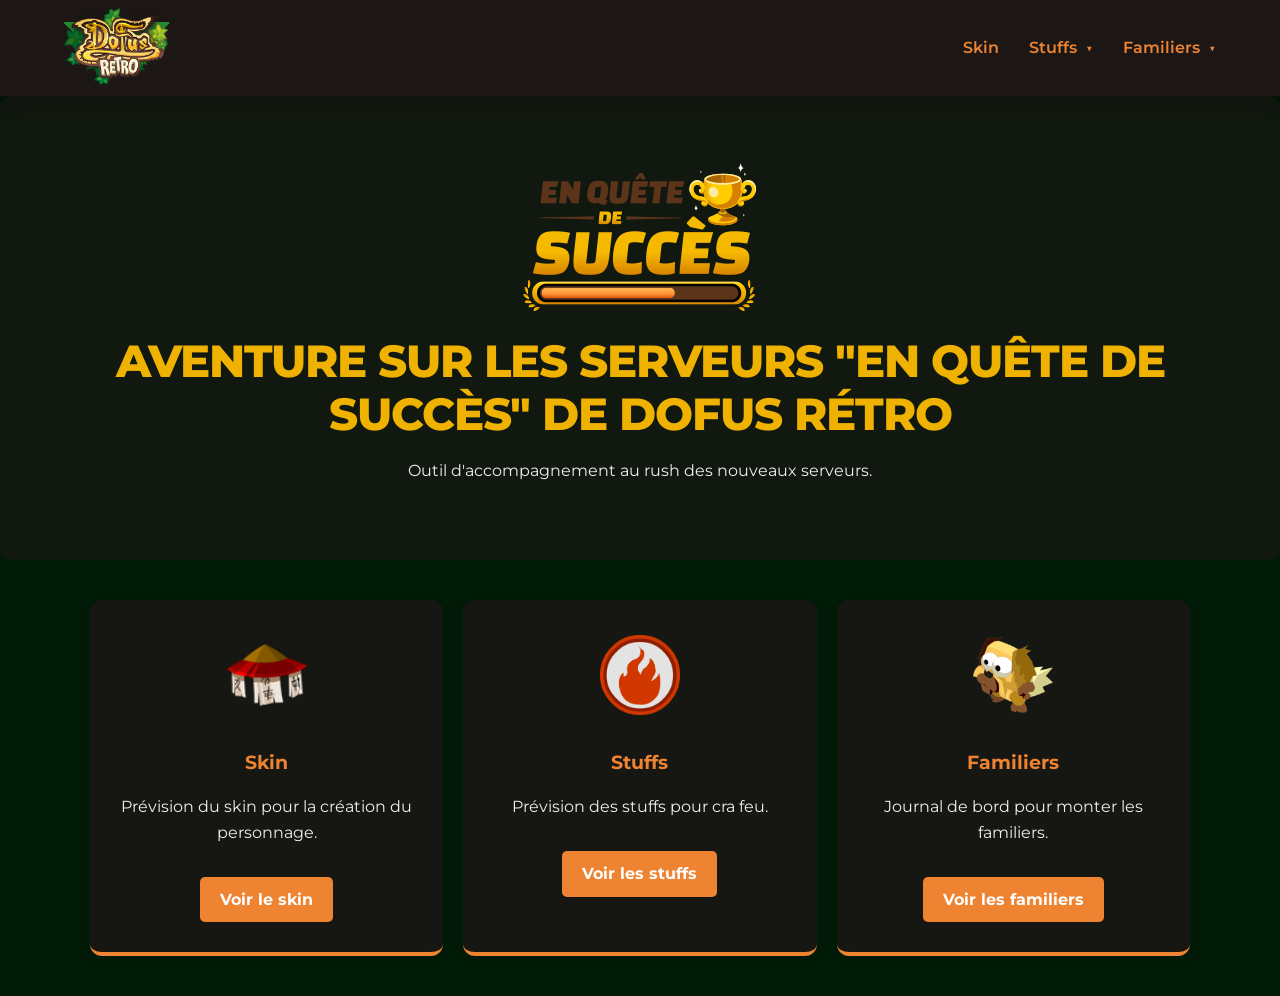
<file: index.html>
<!DOCTYPE html>
<html lang="fr">
<head>
    <meta charset="UTF-8">
    <meta name="viewport" content="width=device-width, initial-scale=1.0">
    <title>Aventure En Quête de Succès</title>
    <link rel="icon" type="image/png" href="favicon.png">
    <link rel="stylesheet" href="style/style.css">
<link href="https://fonts.googleapis.com/css2?family=Montserrat:wght@600;800&display=swap" rel="stylesheet"></head>
<body>

<header>
    <nav class="navbar">
        <div class="logo">
            <a href="index.html"><img src="images/LogoDR.png" alt="Logo Dofus Rétro"></a>
        </div>
        <ul class="nav-links">
            <li><a href="skin.html">Skin</a></li>
            
            <li class="dropdown">
                <a href="index-stuffs.html" class="dropbtn">Stuffs <span class="arrow">▼</span></a>
                <ul class="dropdown-content">
                    <li><a href="stuff-20.html">Stuff 20</a></li>
                    <li><a href="stuff-60.html">Stuff 60</a></li>
                    <li><a href="stuff-80.html">Stuff 80</a></li>
                    <li><a href="stuff-105.html">Stuff 105</a></li>
                    <li><a href="stuff-130.html">Stuff 130</a></li>
                    <li><a href="stuff-145.html">Stuff 145</a></li>
                    <li><a href="stuff-165.html">Stuff 165</a></li>
                </ul>
            </li>

            <li class="dropdown">
                <a href="index-familiers.html" class="dropbtn">Familiers <span class="arrow">▼</span></a>
                <ul class="dropdown-content">
                    <li><a href="encyclopedie-familiers.html">Encyclopédie</a></li>
                    <li><a href="elevage-familiers.html">Élevage</a></li>
                </ul>
            </li>
        </ul>
    </nav>
</header>

    <main>
    <section class="hero">
        <img src="images/LogoEQS.png" alt="Logo En Quête de Succès">
        <h2>Aventure sur les serveurs "En Quête de Succès" de Dofus Rétro</h2>
        <p>Outil d'accompagnement au rush des nouveaux serveurs.</p>
    </section>

    <div class="container">
        <div class="grid">
            <div class="card">
                <div class="card-icon"><img src="images/CoiffeCM.png" alt="Image coiffe du chêne mou"></div>
                <h3>Skin</h3>
                <p>Prévision du skin pour la création du personnage.</p>
                <a href="skin.html" class="btn">Voir le skin</a>
            </div>

            <div class="card">
                <div class="card-icon"><img src="images/Intelligence.png" alt="Logo stuff feu"></div>
                <h3>Stuffs</h3>
                <p>Prévision des stuffs pour cra feu.</p>
                <a href="index-stuffs.html" class="btn">Voir les stuffs</a>
            </div>

            <div class="card">
                <div class="card-icon"><img src="images/Peki.png" alt="Image Peki Peki"></div>
                <h3>Familiers</h3>
                <p>Journal de bord pour monter les familiers.</p>
                <a href="index-familiers.html" class="btn">Voir les familiers</a>
            </div>
        </div>
    </div>
</main>

    <footer>
    </footer>

</body>
</html>
</file>
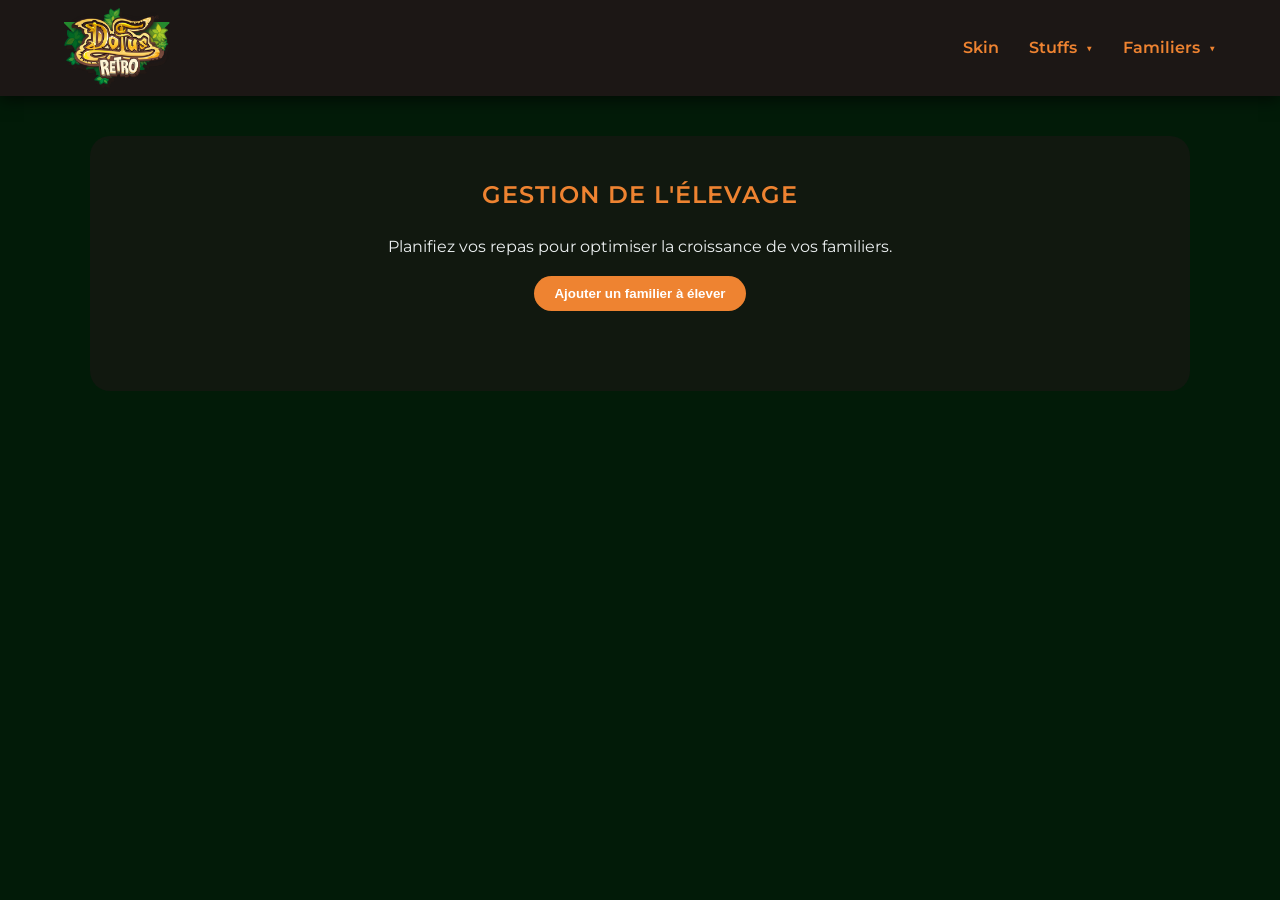
<file: elevage-familiers.html>
<!DOCTYPE html>
<html lang="fr">
<head>
    <meta charset="UTF-8">
    <meta name="viewport" content="width=device-width, initial-scale=1.0">
    <title>Elevage Familiers - En Quête de Succès</title>
    <link rel="icon" type="image/png" href="favicon.png">
    <link rel="stylesheet" href="style/style.css">
    <link href="https://fonts.googleapis.com/css2?family=Montserrat:wght@600;800&display=swap" rel="stylesheet">
</head>
<body>

<header>
    <nav class="navbar">
        <div class="logo">
            <a href="index.html"><img src="images/LogoDR.png" alt="Logo Dofus Rétro"></a>
        </div>
        <ul class="nav-links">
            <li><a href="skin.html">Skin</a></li>
            
            <li class="dropdown">
                <a href="index-stuffs.html" class="dropbtn">Stuffs <span class="arrow">▼</span></a>
                <ul class="dropdown-content">
                    <li><a href="stuff-20.html">Stuff 20</a></li>
                    <li><a href="stuff-60.html">Stuff 60</a></li>
                    <li><a href="stuff-80.html">Stuff 80</a></li>
                    <li><a href="stuff-105.html">Stuff 105</a></li>
                    <li><a href="stuff-130.html">Stuff 130</a></li>
                    <li><a href="stuff-145.html">Stuff 145</a></li>
                    <li><a href="stuff-165.html">Stuff 165</a></li>
                </ul>
            </li>

            <li class="dropdown">
                <a href="index-familiers.html" class="dropbtn">Familiers <span class="arrow">▼</span></a>
                <ul class="dropdown-content">
                    <li><a href="encyclopedie-familiers.html">Encyclopédie</a></li>
                    <li><a href="elevage-familiers.html">Élevage</a></li>
                </ul>
            </li>
        </ul>
    </nav>
</header>

<main class="container">
    <section class="selection-section">
        <h2 class="main-title">Gestion de l'Élevage</h2>
        <p class="subtitle">Planifiez vos repas pour optimiser la croissance de vos familiers.</p>

        <div class="breeding-controls">
            <button id="addPetRow" class="btn-add">Ajouter un familier à élever</button>
        </div>

        <div id="breedingBody" class="breeding-grid">
        </div>
    </section>
</main>

<script>
// 1. Tes données (Tu peux en ajouter d'autres ici)
const petData = {
    "Atouin": { 
        imageName: "Atouin",
        interval: 5, 
        stats: ["Soins", "Dommages"], 
        food: { 
            "Soins": ["Poisson", "Poisson comestible", "Poisson vidé"],
            "Dommages": ["Viande", "Viande conservée", "Viande comestible"]
        } 
    },
    "Bwak d'Air": { 
        imageName: "BwakDAir",
        interval: 11, 
        stats: ["Agilité", "Vie", "Résistance Air"], 
        food: { 
            "Agilité": ["Graine de Sésame", "Graine de Tournesol sauvage", "Graine de Pavot", "Graine de Lin", "Graine de Chanvre"],
            "Vie": ["Fraise", "Gland", "Noisette"],
            "Résistance Air": ["Noix de Cajou", "Noix de Pécan"]
        } 
    },
    "Bwak d'Eau": { 
        imageName: "BwakDEau",
        interval: 11, 
        stats: ["Chance", "Vie", "Résistance Eau"], 
        food: { 
            "Chance": ["Graine de Sésame", "Graine de Tournesol sauvage", "Graine de Pavot", "Graine de Lin", "Graine de Chanvre"],
            "Vie": ["Fraise", "Gland", "Noisette"],
            "Résistance Eau": ["Noix de Cajou", "Noix de Pécan"]
        } 
    },
    "Bwak de Feu": { 
        imageName: "BwakDeFeu",
        interval: 11, 
        stats: ["Intelligence", "Vie", "Résistance Feu"], 
        food: { 
            "Intelligence": ["Graine de Sésame", "Graine de Tournesol sauvage", "Graine de Pavot", "Graine de Lin", "Graine de Chanvre"],
            "Vie": ["Fraise", "Gland", "Noisette"],
            "Résistance Feu": ["Noix de Cajou", "Noix de Pécan"]
        } 
    },
    "Bwak de Terre": { 
        imageName: "BwakDeTerre",
        interval: 11, 
        stats: ["Force", "Vie", "Résistance Terre"], 
        food: { 
            "Force": ["Graine de Sésame", "Graine de Tournesol sauvage", "Graine de Pavot", "Graine de Lin", "Graine de Chanvre"],
            "Vie": ["Fraise", "Gland", "Noisette"],
            "Résistance Terre": ["Noix de Cajou", "Noix de Pécan"]
        } 
    },
    "Bworky": { 
        imageName: "Bworky",
        interval: 5, 
        stats: ["Pods"], 
        food: { 
            "Pods": ["Noix de Cajou", "Noix de Pécan", "Gland", "Noisette"],
        } 
    },
    "Chacha": { 
        imageName: "Chacha",
        interval: 5, 
        stats: ["Agilité", "Force", "Intelligence", "Vie", "Chance", "Résistance Neutre"], 
        food: { 
            "Agilité": ["Plume de Tofu", "Oeuf de Tofu", "Aile du Tofu Maléfique"],
            "Force": ["Oreilles du Tiwabbit", "Oreille du Grand Pa Wabbit"],
            "Intelligence": ["Plume de Kwak", "Greu-Vette", "Greu-Vette vidée", "Goujon", "Goujon vidé"],
            "Vie": ["Sang de Dragon Cochon", "Sang de Vampire"],
            "Chance": ["Souris vertes", "Truite", "Truite vidé"],
            "Résistance Neutre": ["Gelée à la fraise", "Gelée à la Menthe", "Gelée Bleutée"]
        } 
    },
    "Petit Chacha Blanc": { 
        imageName: "PetitChachaBlanc",
        interval: 5, 
        stats: ["Initiative"], 
        food: { 
            "Initiative": ["Viande", "Viande conservée"],
        } 
    },
    "Petit Chienchien Noir": { 
        imageName: "PetitChienchienNoir",
        interval: 11, 
        stats: ["% de Dommages"], 
        food: { 
            "% de Dommages": ["Poisson", "Poisson vidé"],
        } 
    },
    "Croum": { 
        imageName: "Croum",
        interval: 5, 
        stats: ["Résistance Air", "Résistance Eau", "Résistance Terre", "Résistance Feu", "Résistance Neutre"], 
        food: { 
            "Résistance Air": ["Lingot d'Or", "Aluminite"],
            "Résistance Eau": ["Ebonite", "Kriptonite"],
            "Résistance Terre": ["Magnésite", "Kobalite"],
            "Résistance Feu": ["Bakélite", "Pyrute"],
            "Résistance Neutre": ["Kouartz", "Rutile"]
        } 
    },
    "Koalak Sanguin": { 
        imageName: "Koalak Sanguin",
        interval: 5, 
        stats: ["Sagesse"], 
        food: { 
            "Sagesse": ["Boomerang du Koalak Sanguin", "Boomerang du Dok Alako", "Boomerang du Maître Koalak", "Boomerang du Warko Marron"],
        } 
    },
    "Nomoon": { 
        imageName: "Nomoon",
        interval: 5, 
        stats: ["Prospection"], 
        food: { 
            "Prospection": ["Fleur de Gloutovore", "Feuille de Fourbasse", "Pétale de Trukikol", "Tranche de Nodkoko"],
        } 
    },
    "Péki": { 
        imageName: "Peki",
        interval: 5, 
        stats: ["Vie"], 
        food: { 
            "Vie": ["Riz", "Graine de Pandouille", "Racine de Bulbiflore", "Racine de Bulbuisson", "Racine de Bulbambou", "Racine de Bulbig", "Fleur de Bulbiflore", "Feuille de Bulbuisson", "Pousses de Bulbambou", "Feuille de Bambouto", "Feuille de Bambouto Sacré", "Racine Magique de Bambouto", "Racine Magique de Bambouto Sacré"],
        } 
    },
    "Vilain Petit Corbac": { 
        imageName: "VilainPetitCorbac",
        interval: 5, 
        stats: ["Prospection"], 
        food: { 
            "Prospection": ["Os"],
        } 
    },
    "Wabbit": { 
        imageName: "Wabbit",
        interval: 5, 
        stats: ["Sagesse", "Chance", "Force", "Intelligence", "Agilité"], 
        food: { 
            "Sagesse": ["Cawotte", "Cuisse de Wabbit"],
            "Chance": ["Tige de Pissenlit Diabolique", "Langue de Pissenlit Diabolique", "Feuille de Menthe Sauvage"],
            "Force": ["Fruit de Palme", "Sève d'Abraknyde Retravaillée"],
            "Intelligence": ["Bave de Rose Démoniaque", "Trèfle à 5 feuilles"],
            "Agilité": ["Fleur de Blop Coco", "Fleur de Blop Reinette", "Fleur de Blop Griotte", "Fleur de Blop Indigo"],
        } 
    },
};

window.addEventListener('load', () => {
    if ("Notification" in window) {
        Notification.requestPermission();
    }
    loadTable();
});

const tbody = document.getElementById('breedingBody');

// 2. Charger les données au démarrage
window.addEventListener('load', loadTable);

document.getElementById('addPetRow').addEventListener('click', () => {
    addRow();
    // On ne sauvegarde pas ici, on laisse les events s'en charger
});

function addRow(savedData = null) {
    const card = document.createElement('div');
    card.className = 'breeding-card';
    card.innerHTML = `
        <div class="breeding-card-header">
            <img src="images/items/Familiers/default.png" class="breeding-icon" alt="">
            <div class="breeding-title-group">
                <select class="pet-select">
                    <option value="">-- Choisir --</option>
                    ${Object.keys(petData).map(name => `<option value="${name}">${name}</option>`).join('')}
                </select>
            </div>
            <img src="images/trash.png" alt="Supprimer" class="breeding-btn-delete" title="Supprimer">
        </div>

        <div class="breeding-card-body">
            <div class="breeding-input-group">
                <label>Caractéristique & Nourriture</label>
                <div class="breeding-row-inputs">
                    <select class="stat-select" disabled><option>--</option></select>
                    <select class="food-select" disabled><option>--</option></select>
                </div>
            </div>
            
            <div class="breeding-input-group">
                <label>Dernier Repas</label>
                <div class="breeding-feed-control">
                    <input type="datetime-local" class="last-fed">
                    <button class="breeding-btn-now" title="Nourrir maintenant">🍴</button>
                </div>
            </div>
        </div>

        <div class="breeding-card-footer">
            <div class="breeding-info">⏳ <span class="interval-display">0</span>h</div>
            <div class="breeding-next">🔔 <strong class="next-fed">--</strong></div>
        </div>
    `;

    tbody.appendChild(card);

    const petSelect = card.querySelector('.pet-select');
    const statSelect = card.querySelector('.stat-select');
    const foodSelect = card.querySelector('.food-select');
    const lastFedInput = card.querySelector('.last-fed');

    // --- ÉVÉNEMENTS ---
    petSelect.addEventListener('change', () => { 
        updatePetInfo(card); 
        saveTable(); 
    });
    statSelect.addEventListener('change', () => { 
        updateFoodInfo(card); 
        saveTable(); 
    });
    foodSelect.addEventListener('change', saveTable);
    lastFedInput.addEventListener('change', () => { 
        calculateNextMeal(card); 
        saveTable(); 
    });
    
    // Bouton Nourrir maintenant
    card.querySelector('.breeding-btn-now').addEventListener('click', () => {
        const now = new Date();
        const offset = now.getTimezoneOffset() * 60000;
        const localISOTime = (new Date(now - offset)).toISOString().slice(0, 16);
        lastFedInput.value = localISOTime;
        calculateNextMeal(card);
        saveTable();
        sortBreedingCards();
    });

    // Suppression (Correction du sélecteur)
    card.querySelector('.breeding-btn-delete').addEventListener('click', () => { 
        card.remove(); 
        saveTable(); 
    });

    // --- CHARGEMENT DES DONNÉES ---
    if (savedData) {
        petSelect.value = savedData.pet || "";
        updatePetInfo(card, savedData.stat);
        updateFoodInfo(card, savedData.food); 
        lastFedInput.value = savedData.lastFed || "";
        calculateNextMeal(card);
    }
}

function updatePetInfo(card, selectedStat = null) {
    const petName = card.querySelector('.pet-select').value;
    const petImg = card.querySelector('.breeding-icon');
    const statSelect = card.querySelector('.stat-select');
    const intervalDisp = card.querySelector('.interval-display');
    
    if (petName && petData[petName]) {
        const data = petData[petName];
        let fileName = data.imageName || petName;
        
        // CORRECTION : On définit la source ET on l'affiche
        petImg.src = `images/items/Familiers/${encodeURIComponent(fileName)}.png`;
        petImg.classList.add('is-loaded'); // On ajoute la classe pour le CSS
        
        intervalDisp.innerText = data.interval;
        statSelect.disabled = false;
        statSelect.innerHTML = data.stats.map(s => `<option value="${s}">${s}</option>`).join('');
        
        if (selectedStat) statSelect.value = selectedStat;
        updateFoodInfo(card);
    } else {
        // CORRECTION : Si aucun familier n'est choisi ("-- Choisir --")
        // On retire la source et on cache l'image
        petImg.src = ""; // Vide la source
        petImg.classList.remove('is-loaded'); // On retire la classe pour le CSS (elle disparaît)
        
        // Le reste de ton code...
        // petImg.src = "images/items/Familiers/default.png"; // Enlève cette ligne si tu l'avais
        statSelect.disabled = true;
        statSelect.innerHTML = '<option>--</option>';
    }
}

function updateFoodInfo(card, selectedFood = null) {
    const petName = card.querySelector('.pet-select').value;
    const statName = card.querySelector('.stat-select').value;
    const foodSelect = card.querySelector('.food-select');

    if (petName && statName && petData[petName].food[statName]) {
        const foods = petData[petName].food[statName];
        foodSelect.disabled = false;
        foodSelect.innerHTML = foods.map(f => `<option value="${f}">${f}</option>`).join('');
        if (selectedFood) foodSelect.value = selectedFood;
    } else {
        foodSelect.innerHTML = '<option>--</option>';
        foodSelect.disabled = true;
    }
}

function calculateNextMeal(card) {
    const lastFedInput = card.querySelector('.last-fed');
    const intervalDisp = card.querySelector('.interval-display');
    const nextFedDisplay = card.querySelector('.next-fed');
    const interval = parseInt(intervalDisp.innerText);

    if (lastFedInput.value && interval > 0) {
        let dateRepas = new Date(lastFedInput.value);
        dateRepas.setHours(dateRepas.getHours() + interval);
        
        // --- LA LIGNE MANQUANTE ÉTAIT ICI ---
        const options = { day: '2-digit', month: '2-digit', hour: '2-digit', minute: '2-digit' };
        nextFedDisplay.innerText = dateRepas.toLocaleString('fr-FR', options);
        // ------------------------------------

        const maintenant = new Date();
        const petName = card.querySelector('.pet-select').value;

        if (dateRepas <= maintenant) {
            nextFedDisplay.classList.add('ready');
            
            if (petName) {
                sendPetNotification(petName);
            }
        } else {
            nextFedDisplay.classList.remove('ready');
            sentNotifications.delete(petName); 
        }
    } else {
        nextFedDisplay.innerText = "--"; // Remise à zéro si pas de date
    }
}

function saveTable() {
    const cards = document.querySelectorAll('.breeding-card');
    const data = Array.from(cards).map(card => {
        const petVal = card.querySelector('.pet-select').value;
        // On ne sauvegarde que si un familier est sélectionné pour éviter les cards vides
        if (!petVal) return null; 

        return {
            pet: petVal,
            stat: card.querySelector('.stat-select').value,
            food: card.querySelector('.food-select').value,
            lastFed: card.querySelector('.last-fed').value
        };
    }).filter(item => item !== null); // Supprime les entrées vides du tableau final

    localStorage.setItem('dofusBreedingData', JSON.stringify(data));
}

function loadTable() {
    const saved = localStorage.getItem('dofusBreedingData');
    tbody.innerHTML = ""; // Vide le container avant de charger
    if (saved) {
        const data = JSON.parse(saved);
        data.forEach(item => addRow(item));
    }
}

// Vérification toutes les 30 secondes
setInterval(() => {
    const cards = document.querySelectorAll('.breeding-card');
    cards.forEach(card => calculateNextMeal(card));
    sortBreedingCards();
}, 10000);

// Stockage des notifications déjà envoyées pour ne pas répéter
const sentNotifications = new Set();

function sendPetNotification(petName) {
    if (Notification.permission === "granted" && !sentNotifications.has(petName)) {
        const notif = new Notification("Dofus Élevage", {
            body: `C'est l'heure ! Votre ${petName} a faim. 🍴`,
            icon: "images/LogoDR.png" // Ton logo pour la petite icône
        });
        const audio = new Audio('https://www.myinstants.com/media/sounds/dofus-notification.mp3'); 
        audio.play();
        
        sentNotifications.add(petName); // Marque comme envoyé
        
        // On réinitialise après 10 minutes pour permettre une future notification si pas nourri
        setTimeout(() => sentNotifications.delete(petName), 600000); 
    }
}

function sortBreedingCards() {
    const cards = Array.from(document.querySelectorAll('.breeding-card'));
    
    cards.sort((a, b) => {
        const nextA = a.querySelector('.next-fed').innerText;
        const nextB = b.querySelector('.next-fed').innerText;
        const isReadyA = a.querySelector('.next-fed').classList.contains('ready');
        const isReadyB = b.querySelector('.next-fed').classList.contains('ready');

        // 1. Les familiers prêts (en vert) passent en premier
        if (isReadyA && !isReadyB) return -1;
        if (!isReadyA && isReadyB) return 1;

        // 2. Si les deux sont prêts ou les deux attendent, on trie par chronologie
        if (nextA === "--") return 1;
        if (nextB === "--") return -1;

        // Transformation du texte "29/03 23:45" en objet Date pour comparer
        const parseDate = (txt) => {
            const [day, month, time] = txt.split(/[\/\s]/);
            const [hour, min] = time.split(':');
            return new Date(2026, month - 1, day, hour, min);
        };

        return parseDate(nextA) - parseDate(nextB);
    });

    // On ré-insère les cartes dans le bon ordre dans le DOM
    cards.forEach(card => tbody.appendChild(card));
}
</script>
</body>
</file>
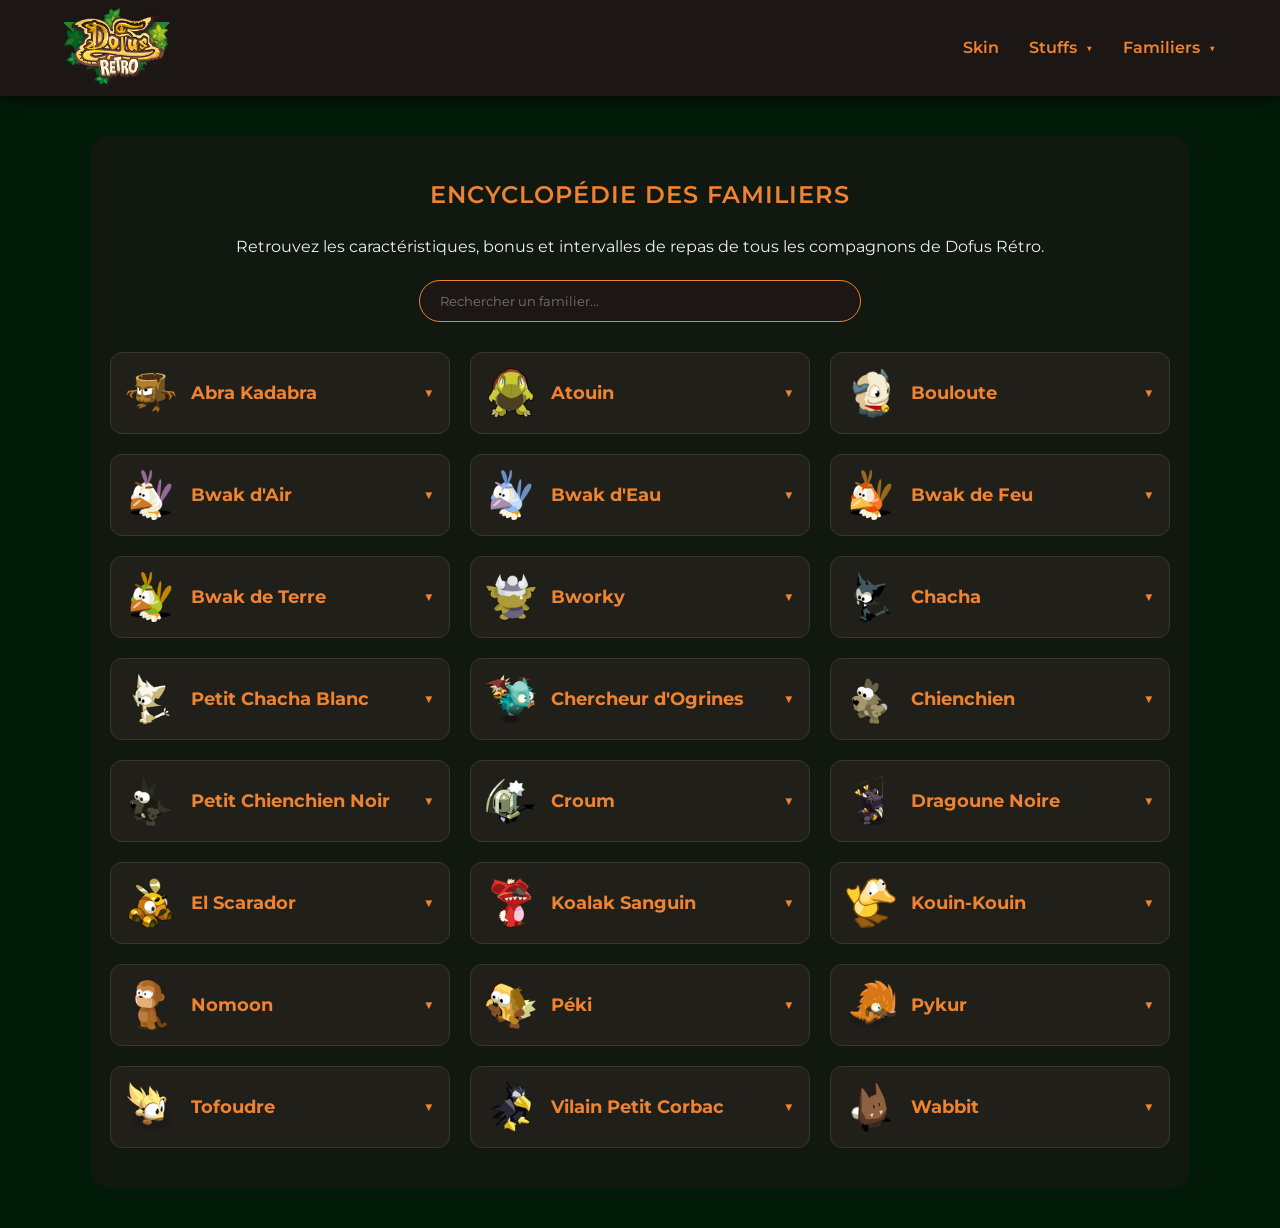
<file: encyclopedie-familiers.html>
<!DOCTYPE html>
<html lang="fr">
<head>
    <meta charset="UTF-8">
    <meta name="viewport" content="width=device-width, initial-scale=1.0">
    <title>Encyclopédie Familiers - En Quête de Succès</title>
    <link rel="icon" type="image/png" href="favicon.png">
    <link rel="stylesheet" href="style/style.css">
    <link href="https://fonts.googleapis.com/css2?family=Montserrat:wght@600;800&display=swap" rel="stylesheet">
</head>
<body>

<header>
    <nav class="navbar">
        <div class="logo">
            <a href="index.html"><img src="images/LogoDR.png" alt="Logo Dofus Rétro"></a>
        </div>
        <ul class="nav-links">
            <li><a href="skin.html">Skin</a></li>
            
            <li class="dropdown">
                <a href="index-stuffs.html" class="dropbtn">Stuffs <span class="arrow">▼</span></a>
                <ul class="dropdown-content">
                    <li><a href="stuff-20.html">Stuff 20</a></li>
                    <li><a href="stuff-60.html">Stuff 60</a></li>
                    <li><a href="stuff-80.html">Stuff 80</a></li>
                    <li><a href="stuff-105.html">Stuff 105</a></li>
                    <li><a href="stuff-130.html">Stuff 130</a></li>
                    <li><a href="stuff-145.html">Stuff 145</a></li>
                    <li><a href="stuff-165.html">Stuff 165</a></li>
                </ul>
            </li>

            <li class="dropdown">
                <a href="index-familiers.html" class="dropbtn">Familiers <span class="arrow">▼</span></a>
                <ul class="dropdown-content">
                    <li><a href="encyclopedie-familiers.html">Encyclopédie</a></li>
                    <li><a href="elevage-familiers.html">Élevage</a></li>
                </ul>
            </li>
        </ul>
    </nav>
</header>

    <main class="container">
        <section class="selection-section">
            <h2 class="main-title">Encyclopédie des Familiers</h2>
            <p class="subtitle">Retrouvez les caractéristiques, bonus et intervalles de repas de tous les compagnons de Dofus Rétro.</p>

            <div class="search-container">
                <input type="text" id="petSearch" placeholder="Rechercher un familier...">
            </div>

            <div class="pets-grid">

<div class="pet-card">
    <details class="pet-accordion">
        <summary>
            <div class="pet-header">
                <img src="images/items/Familiers/AbraKadabra.png" alt="Abra Kadabra">
                <h3>Abra Kadabra</h3>
                <span class="main-arrow">▼</span>
            </div>
        </summary>
    
        <div class="pet-content-wrapper">
            <div class="pet-info">
                <div class="info-section">
                    <h4>Effets Max</h4>
                    <ul class="stats-list">
                        <li>+0 à 50% de dommages</li>
                    </ul>
                </div>

                <div class="info-section">
                    <h4>Nourriture</h4>
                    <div class="food-block">
                        <p class="food-target"><span class="bonus">Devoreur d'âmes (+1% de dommages)</span></p>
                        <p class="food-items">150 x Tronknydes, 50 x Abraknydes, 50 x Abraknydes Vénérables, 50 x Abraknes, 20 x Abraknydes Sombres, 20 x Abraknes Sombres, 10 x Abraknydes Ancestraux, 1 x Chêne Mou.</p>
                    </div>
                </div>

                <div class="info-section">
                        <h4>Intervalle</h4>
                        <p>Aucun</p>
                </div>

                <div class="info-section">
                    <details class="obtention-details">
                        <summary><h4>Obtention <span class="arrow-toggle">▾</span></h4></summary>
                        <p>Ce familier est disponible à l'achat dans la boutique Dofus Rétro (3,99€ ou 4000 ogrines).</p>
                    </details>
                </div>
            </div>
        </div>
    </details>
</div>

<div class="pet-card">
    <details class="pet-accordion">
        <summary>
            <div class="pet-header">
                <img src="images/items/Familiers/Atouin.png" alt="Atouin">
                <h3>Atouin</h3>
                <span class="main-arrow">▼</span>
            </div>
        </summary>

        <div class="pet-content-wrapper">
            <div class="pet-info">
                <div class="info-section">
                    <h4>Effets Max</h4>
                    <ul class="stats-list">
                        <li>+10 Soins</li>
                        <li>+10 Dommages</li>
                    </ul>
                </div>

                <div class="info-section">
                    <h4>Nourriture</h4>
                    <div class="food-block">
                        <p class="food-target"><span class="bonus">+1 Soins</span></p>
                        <p class="food-items">Poisson, Poisson comestible, Poisson vidé.</p>
                    </div>
                    <div class="food-block">
                        <p class="food-target"><span class="bonus">+1 Dommages</span></p>
                        <p class="food-items">Viande, Viande conservée, Viande comestible.</p>
                    </div>
                </div>

                <div class="info-section">
                    <h4>Intervalle</h4>
                    <p>5h à 72h</p>
                </div>

                <div class="info-section">
                    <details class="obtention-details">
                        <summary><h4>Obtention <span class="arrow-toggle">▾</span></h4></summary>
                        <p>Ce familier se drop sur le Sphincter Cell.</p>
                    </details>
                </div>
            </div>
        </div>
    </details>
</div>

<div class="pet-card">
    <details class="pet-accordion">
        <summary>
            <div class="pet-header">
                <img src="images/items/Familiers/Bouloute.png" alt="Bouloute">
                <h3>Bouloute</h3>
                <span class="main-arrow">▼</span>
            </div>
        </summary>
    
        <div class="pet-content-wrapper">
            <div class="pet-info">
                <div class="info-section">
                    <h4>Effets Max</h4>
                    <ul class="stats-list">
                        <li>+0 à 150 en vie</li>
                    </ul>
                </div>

                <div class="info-section">
                    <h4>Nourriture</h4>
                    <div class="food-block">
                        <p class="food-target"><span class="bonus">Devoreur d'âmes (+1 en vie)</span></p>
                        <p class="food-items">100 x Boufton Blanc, 100 x Boufton Noir, 50 x Bouftou, 25 x Bouftou d'Halouine, 20 x Chef de Guerre Bouftou , 5 x Bouftou Royal.</p>
                    </div>
                </div>

                <div class="info-section">
                        <h4>Intervalle</h4>
                        <p>Aucun</p>
                </div>

                <div class="info-section">
                    <details class="obtention-details">
                        <summary><h4>Obtention <span class="arrow-toggle">▾</span></h4></summary>
                        <p>Ce familier était offert à ceux qui se sont préinscrits à Dofus Rétro.</p>
                    </details>
                </div>
            </div>
        </div>
    </details>
</div>

<div class="pet-card">
    <details class="pet-accordion">
        <summary>
    <div class="pet-header">
        <img src="images/items/Familiers/BwakDAir.png" alt="Bwak d'Air">
        <h3>Bwak d'Air</h3>
        <span class="main-arrow">▼</span>
    </div>
        </summary>
    
    <div class="pet-content-wrapper">
        <div class="pet-info">
        <div class="info-section">
            <h4>Effets Max</h4>
            <ul class="stats-list">
                <li>+0 à 80 en agilité</li>
                <li>+0 à 80 en vie</li>
                <li>+0 à 20% de résistance à l'air</li>
            </ul>
        </div>

        <div class="info-section">
            <h4>Nourriture</h4>
            <div class="food-block">
                <p class="food-target"><span class="bonus">+1 en agilité</span></p>
                <p class="food-items">Graine de Sésame, Graine de Tournesol sauvage, Graine de Pavot, Graine de Lin, Graine de Chanvre.</p>
            </div>
            <div class="food-block">
                <p class="food-target"><span class="bonus">+1 en vie</span></p>
                <p class="food-items">Fraise, Gland, Noisette.</p>
            </div>
            <div class="food-block">
                <p class="food-target"><span class="bonus">+1% de résistance à l'air</span></p>
                <p class="food-items">Noix de Cajou, Noix de Pécan.</p>
            </div>
        </div>

        <div class="info-section">
                <h4>Intervalle</h4>
                <p>11 à 36h</p>
        </div>
        <div class="info-section">
            <details class="obtention-details">
                <summary><h4>Obtention <span class="arrow-toggle">▾</span></h4></summary>
                <p>Son oeuf s'obtient en combattant un nid de Kwakere des Vents en [-5, -7].</p>
            </details>
        </div>
    </div>
    </div>
    </details>
</div>

<div class="pet-card">
    <details class="pet-accordion">
    <summary>
    <div class="pet-header">
        <img src="images/items/Familiers/BwakDEau.png" alt="Bwak d'Eau">
        <h3>Bwak d'Eau</h3>
        <span class="main-arrow">▼</span>
    </div>
    </summary>
    
    <div class="pet-content-wrapper">
    <div class="pet-info">
        <div class="info-section">
            <h4>Effets Max</h4>
            <ul class="stats-list">
                <li>+0 à 80 en chance</li>
                <li>+0 à 80 en vie</li>
                <li>+0 à 20% de résistance à l'eau</li>
            </ul>
        </div>

        <div class="info-section">
            <h4>Nourriture</h4>
            <div class="food-block">
                <p class="food-target"><span class="bonus">+1 en chance</span></p>
                <p class="food-items">Graine de Sésame, Graine de Tournesol sauvage, Graine de Pavot, Graine de Lin, Graine de Chanvre.</p>
            </div>
            <div class="food-block">
                <p class="food-target"><span class="bonus">+1 en vie</span></p>
                <p class="food-items">Fraise, Gland, Noisette.</p>
            </div>
            <div class="food-block">
                <p class="food-target"><span class="bonus">+1% de résistance à l'eau</span></p>
                <p class="food-items">Noix de Cajou, Noix de Pécan.</p>
            </div>
        </div>

        <div class="info-section">
                <h4>Intervalle</h4>
                <p>11 à 36h</p>
        </div>
        <div class="info-section">
            <details class="obtention-details">
                <summary><h4>Obtention <span class="arrow-toggle">▾</span></h4></summary>
                <p>Son oeuf s'obtient en combattant un nid de Kwakere de Glace en [-1, -8].</p>
            </details>
        </div>
    </div>
    </div>
    </details>
</div>

<div class="pet-card">
    <details class="pet-accordion">
        <summary>
    <div class="pet-header">
        <img src="images/items/Familiers/BwakDeFeu.png" alt="Bwak de Feu">
        <h3>Bwak de Feu</h3>
        <span class="main-arrow">▼</span>
    </div>
    </summary>
    
    <div class="pet-content-wrapper">
    <div class="pet-info">
        <div class="info-section">
            <h4>Effets Max</h4>
            <ul class="stats-list">
                <li>+0 à 80 en intelligence</li>
                <li>+0 à 80 en vie</li>
                <li>+0 à 20% de résistance au feu</li>
            </ul>
        </div>

        <div class="info-section">
            <h4>Nourriture</h4>
            <div class="food-block">
                <p class="food-target"><span class="bonus">+1 en intelligence</span></p>
                <p class="food-items">Graine de Sésame, Graine de Tournesol sauvage, Graine de Pavot, Graine de Lin, Graine de Chanvre.</p>
            </div>
            <div class="food-block">
                <p class="food-target"><span class="bonus">+1 en vie</span></p>
                <p class="food-items">Fraise, Gland, Noisette.</p>
            </div>
            <div class="food-block">
                <p class="food-target"><span class="bonus">+1% de résistance au feu</span></p>
                <p class="food-items">Noix de Cajou, Noix de Pécan.</p>
            </div>
        </div>

        <div class="info-section">
                <h4>Intervalle</h4>
                <p>11 à 36h</p>
        </div>
        <div class="info-section">
            <details class="obtention-details">
                <summary><h4>Obtention <span class="arrow-toggle">▾</span></h4></summary>
                <p>Son oeuf s'obtient en combattant un nid de Kwakere de Feu en [-6, -9].</p>
            </details>
        </div>
    </div>
    </div>
    </details>
</div>

<div class="pet-card">
    <details class="pet-accordion">
        <summary>
    <div class="pet-header">
        <img src="images/items/Familiers/BwakDeTerre.png" alt="Bwak de Terre">
        <h3>Bwak de Terre</h3>
        <span class="main-arrow">▼</span>
    </div>
        </summary>
    
    <div class="pet-content-wrapper">
        <div class="pet-info">
        <div class="info-section">
            <h4>Effets Max</h4>
            <ul class="stats-list">
                <li>+0 à 80 en force</li>
                <li>+0 à 80 en vie</li>
                <li>+0 à 20% de résistance à la terre</li>
            </ul>
        </div>

        <div class="info-section">
            <h4>Nourriture</h4>
            <div class="food-block">
                <p class="food-target"><span class="bonus">+1 en force</span></p>
                <p class="food-items">Graine de Sésame, Graine de Tournesol sauvage, Graine de Pavot, Graine de Lin, Graine de Chanvre.</p>
            </div>
            <div class="food-block">
                <p class="food-target"><span class="bonus">+1 en vie</span></p>
                <p class="food-items">Fraise, Gland, Noisette.</p>
            </div>
            <div class="food-block">
                <p class="food-target"><span class="bonus">+1% de résistance à la terre</span></p>
                <p class="food-items">Noix de Cajou, Noix de Pécan.</p>
            </div>
        </div>

        <div class="info-section">
                <h4>Intervalle</h4>
                <p>11 à 36h</p>
        </div>
        <div class="info-section">
            <details class="obtention-details">
                <summary><h4>Obtention <span class="arrow-toggle">▾</span></h4></summary>
                <p>Son oeuf s'obtient en combattant un nid de Kwakere de Terre en [-5, -9].</p>
            </details>
        </div>
    </div>
    </div>
    </details>
</div>

<div class="pet-card">
    <details class="pet-accordion">
    <summary>
    <div class="pet-header">
        <img src="images/items/Familiers/Bworky.png" alt="Bworky">
        <h3>Bworky</h3>
        <span class="main-arrow">▼</span>
    </div>
    </summary>
    
    <div class="pet-content-wrapper">
    <div class="pet-info">
        <div class="info-section">
            <h4>Effets Max</h4>
            <ul class="stats-list">
                <li>+0 à 1000 pods</li>
            </ul>
        </div>

        <div class="info-section">
            <h4>Nourriture</h4>
            <div class="food-block">
                <p class="food-target"><span class="bonus">+10 pods</span></p>
                <p class="food-items">Noix de Cajou, Noix de Pécan, Gland, Noisette.</p>
            </div>
        </div>

        <div class="info-section">
                <h4>Intervalle</h4>
                <p>5 à 72h</p>
        </div>
        <div class="info-section">
            <details class="obtention-details">
                <summary><h4>Obtention <span class="arrow-toggle">▾</span></h4></summary>
                <p>Ce familier est offert en récompense à la fin du donjon des Bworks.</p>
            </details>
        </div>
    </div>
    </div>
    </details>
</div>

<div class="pet-card">
    <details class="pet-accordion">
        <summary>
    <div class="pet-header">
        <img src="images/items/Familiers/Chacha.png" alt="Chacha">
        <h3>Chacha</h3>
        <span class="main-arrow">▼</span>
    </div>
    </summary>
    
    <div class="pet-content-wrapper">
    <div class="pet-info">
        <div class="info-section">
            <h4>Effets Max</h4>
            <ul class="stats-list">
                <li>+0 à 80 en agilité</li>
                <li>+0 à 80 en force</li>
                <li>+0 à 80 en intelligence</li>
                <li>+0 à 80 en vie</li>
                <li>+0 à 80 en chance</li>
                <li>+0 à 20% de résistance neutre</li>
            </ul>
        </div>

        <div class="info-section">
            <h4>Nourriture</h4>
            <div class="food-block">
                <p class="food-target"><span class="bonus">+1 en agilité</span></p>
                <p class="food-items">Plume de Tofu, Oeuf de Tofu, Aile du Tofu Maléfique.</p>
            </div>
            <div class="food-block">
                <p class="food-target"><span class="bonus">+1 en force</span></p>
                <p class="food-items">Oreilles du Tiwabbit, Oreille du Grand Pa Wabbit.</p>
            </div>
            <div class="food-block">
                <p class="food-target"><span class="bonus">+1 en intelligence</span></p>
                <p class="food-items">Plume de Kwak, Greu-Vette, Greu-Vette vidée, Goujon, Goujon vidé.</p>
            </div>
            <div class="food-block">
                <p class="food-target"><span class="bonus">+1 en vie</span></p>
                <p class="food-items">Sang de Dragon Cochon, Sang du Vampire.</p>
            </div>
            <div class="food-block">
                <p class="food-target"><span class="bonus">+1 en chance</span></p>
                <p class="food-items">Souris vertes, Truites, Truites vidées.</p>
            </div>
            <div class="food-block">
                <p class="food-target"><span class="bonus">+1% de résistance neutre</span></p>
                <p class="food-items">Gelée à la fraise, Gelée à la Menthe, Gelée Bleutée.</p>
            </div>
        </div>

        <div class="info-section">
                <h4>Intervalle</h4>
                <p>5 à 18h</p>
        </div>
        <div class="info-section">
            <details class="obtention-details">
                <summary><h4>Obtention <span class="arrow-toggle">▾</span></h4></summary>
                <p>Ce familier s'obtient en récompense à la fin du donjon des Bouftous.</p>
            </details>
        </div>
    </div>
    </div>
    </details>
</div>

<div class="pet-card">
    <details class="pet-accordion">
        <summary>
    <div class="pet-header">
        <img src="images/items/Familiers/PetitChachaBlanc.png" alt="Petit Chacha Blanc">
        <h3>Petit Chacha Blanc</h3>
        <span class="main-arrow">▼</span>
    </div>
    </summary>
    
    <div class="pet-content-wrapper">
    <div class="pet-info">
        <div class="info-section">
            <h4>Effets Max</h4>
            <ul class="stats-list">
                <li>+0 à 400 en initiative</li>
            </ul>
        </div>

        <div class="info-section">
            <h4>Nourriture</h4>
            <div class="food-block">
                <p class="food-target"><span class="bonus">+5 en initiative</span></p>
                <p class="food-items">Viande, Viande conservée.</p>
            </div>
        </div>

        <div class="info-section">
                <h4>Intervalle</h4>
                <p>5 à 36h</p>
        </div>
        <div class="info-section">
            <details class="obtention-details">
                <summary><h4>Obtention <span class="arrow-toggle">▾</span></h4></summary>
                <p>Ce familier est offert en récompense à la fin du donjon des Pandikazes.</p>
            </details>
        </div>
    </div>
    </div>
    </details>
</div>

<div class="pet-card">
    <details class="pet-accordion">
        <summary>
            <div class="pet-header">
                <img src="images/items/Familiers/ChercheurDOgrines.png" alt="Chercheur d'Ogrines">
                <h3>Chercheur d'Ogrines</h3>
                <span class="main-arrow">▼</span>
            </div>
        </summary>
    
        <div class="pet-content-wrapper">
            <div class="pet-info">
                <div class="info-section">
                    <h4>Effets Max</h4>
                    <ul class="stats-list">
                        <li>+0 à 50% de dommages</li>
                    </ul>
                </div>

                <div class="info-section">
                    <h4>Nourriture</h4>
                    <div class="food-block">
                        <p class="food-target"><span class="bonus">Devoreur d'âmes (+1% de dommage)</span></p>
                        <p class="food-items">5 x Corailleur Magistral, 100 x Corailleur, 100 x Palmifleur Malibout, 100 x Palmifleur Kouraçao, 100 x Palmifleur Passaoh, 100 x Palmifleur Morito, 150 x Crustorail Malibout, 150 x Crustorail Kouraçao, 150 x Crustorail Passaoh, 150 x Crustorail Morito, 10 x Corboyard l'Enigmatique, 10 x Crustterus l'Organique, 10 x Crustensyl le Pragmatique, 10 x Cruskof le Rustre, 10 x Crusmeyer le Pervers, 10 x Palmbytch la Bronzée, 10 x Palmito le Menteur, 10 x Palmiche le Serein, 10 x Palmiflette le Convivial.</p>
                    </div>
                </div>

                <div class="info-section">
                        <h4>Intervalle</h4>
                        <p>Aucun</p>
                </div>

                <div class="info-section">
                    <details class="obtention-details">
                        <summary><h4>Obtention <span class="arrow-toggle">▾</span></h4></summary>
                        <p>Ce familier est disponible à l'achat dans le Pack du Cherchogrine sur la boutique Dofus Rétro (19,99€).</p>
                    </details>
                </div>
            </div>
        </div>
    </details>
</div>

<div class="pet-card">
    <details class="pet-accordion">
    <summary>
    <div class="pet-header">
        <img src="images/items/Familiers/Chienchien.png" alt="Chienchien">
        <h3>Chienchien</h3>
        <span class="main-arrow">▼</span>
    </div>
    </summary>
    
    <div class="pet-content-wrapper">
    <div class="pet-info">
        <div class="info-section">
            <h4>Effets Max</h4>
            <ul class="stats-list">
                <li>+20 en sagesse</li>
            </ul>
        </div>

        <div class="info-section">
            <h4>Nourriture</h4>
            <div class="food-block">
                <p class="food-target"><span class="bonus">Pas de nourriture</span></p>
                <p class="food-items">Il a déja ses caractéristiques au maximum.</p>
            </div>
        </div>

        <div class="info-section">
                <h4>Intervalle</h4>
                <p>Aucun</p>
        </div>
        <div class="info-section">
            <details class="obtention-details">
                <summary><h4>Obtention <span class="arrow-toggle">▾</span></h4></summary>
                <p>Ce familier est offert en récompense pour les préinscriptions aux serveurs temporaires "En Quête de Succès".</p>
            </details>
        </div>
    </div>
    </div>
    </details>
</div>

<div class="pet-card">
    <details class="pet-accordion">
    <summary>
    <div class="pet-header">
        <img src="images/items/Familiers/PetitChienchienNoir.png" alt="Petit Chienchien Noir">
        <h3>Petit Chienchien Noir</h3>
        <span class="main-arrow">▼</span>
    </div>
    </summary>
    
    <div class="pet-content-wrapper">
    <div class="pet-info">
        <div class="info-section">
            <h4>Effets Max</h4>
            <ul class="stats-list">
                <li>+0 à 50% de dommages</li>
            </ul>
        </div>

        <div class="info-section">
            <h4>Nourriture</h4>
            <div class="food-block">
                <p class="food-target"><span class="bonus">+1% de dommages</span></p>
                <p class="food-items">Poisson, Poisson vidé.</p>
            </div>
        </div>

        <div class="info-section">
                <h4>Intervalle</h4>
                <p>11 à 36h</p>
        </div>
        <div class="info-section">
            <details class="obtention-details">
                <summary><h4>Obtention <span class="arrow-toggle">▾</span></h4></summary>
                <p>Ce familier est offert en récompense à la fin du donjon Kitsounes.</p>
            </details>
        </div>
    </div>
    </div>
    </details>
</div>

<div class="pet-card">
    <details class="pet-accordion">
        <summary>
    <div class="pet-header">
        <img src="images/items/Familiers/Croum.png" alt="Croum">
        <h3>Croum</h3>
        <span class="main-arrow">▼</span>
    </div>
    </summary>
    
    <div class="pet-content-wrapper">
    <div class="pet-info">
        <div class="info-section">
            <h4>Effets Max</h4>
            <ul class="stats-list">
                <li>+0 à 20% de résistance à l'air</li>
                <li>+0 à 20% de résistance à l'eau</li>
                <li>+0 à 20% de résistance à la terre</li>
                <li>+0 à 20% de résistance au feu</li>
                <li>+0 à 20% de résistance neutre</li>
            </ul>
        </div>

        <div class="info-section">
            <h4>Nourriture</h4>
            <div class="food-block">
                <p class="food-target"><span class="bonus">+1% de résistance à l'air</span></p>
                <p class="food-items">Lingot d'Or, Aluminite.</p>
            </div>
            <div class="food-block">
                <p class="food-target"><span class="bonus">+1% de résistance à l'eau</span></p>
                <p class="food-items">Ebonite, Kriptonite.</p>
            </div>
            <div class="food-block">
                <p class="food-target"><span class="bonus">+1% de résistance à la terre</span></p>
                <p class="food-items">Magnésite, Kobalite.</p>
            </div>
            <div class="food-block">
                <p class="food-target"><span class="bonus">+1% de résistance au feu</span></p>
                <p class="food-items">Bakélite, Pyrute.</p>
            </div>
            <div class="food-block">
                <p class="food-target"><span class="bonus">+1% de résistance neutre</span></p>
                <p class="food-items">Kouartz, Rutile.</p>
            </div>
        </div>

        <div class="info-section">
                <h4>Intervalle</h4>
                <p>5 à 72h</p>
        </div>
        <div class="info-section">
            <details class="obtention-details">
                <summary><h4>Obtention <span class="arrow-toggle">▾</span></h4></summary>
                <p>Ce familier est disponible à l'achat dans la boutique Dofus Rétro (3,99€ ou 4000 ogrines).</p>
            </details>
        </div>
    </div>
    </div>
    </details>
</div>

<div class="pet-card">
    <details class="pet-accordion">
        <summary>
            <div class="pet-header">
                <img src="images/items/Familiers/DragouneNoire.png" alt="Dragoune noire">
                <h3>Dragoune Noire</h3>
                <span class="main-arrow">▼</span>
            </div>
        </summary>
    
        <div class="pet-content-wrapper">
            <div class="pet-info">
                <div class="info-section">
                    <h4>Effets Max</h4>
                    <ul class="stats-list">
                        <li>+0 à 50 en sagesse</li>
                    </ul>
                </div>

                <div class="info-section">
                    <h4>Nourriture</h4>
                    <div class="food-block">
                        <p class="food-target"><span class="bonus">Devoreur d'âmes (+1 en sagesse)</span></p>
                        <p class="food-items">100 x Coquille Explosive, 100 x Coquille Soignante, 50 x DragOeuf Doré immature , 50 x DragOeuf Blanc, 50 x DragOeuf Noir immature, 50 x DragOeuf Doré, 50 x DragOeuf de Saphire, 50 x DragOeuf Noir, 50 x DragOeuf Blanc immature, 50 x DragOeuf Noir Eveillé, 50 x DragOeuf Blanc éveillé, 50 x DragOeuf Doré éveillé, 50 x DragOeuf de Saphire éveillé, 50 x DragOeuf de Saphire immature, 30 x Dragoss Noir, 30 x Dragoeuf Guerrier, 30 x Dragueuse, 30 x Dragoss Noir Eveillé, 30 x Dragoeuf Volant, 30 x Dragoss Blanc Eveillé, 30 x Dragoss Doré Eveillé, 30 x Dragoss de Saphire, 30 x Dragoss Blanc, 30 x Dragoss Doré, 30 x Dragoss de Saphire Eveillé, 10 x Terrakoubiak le Guerrier, 10 x Ignelicrobur le Guerrier, 10 x Ignerkocropos l'Affamé, 10 x Terraburkal le Perfide, 5 x Aqualikros l'Impitoyable, 5 x Aerohouctor le Guerrier, 5 x Aquabralak le Guerrier, 5 x Aerotrugobur le Malveillant, 1 x Crocabulia.</p>
                    </div>
                </div>

                <div class="info-section">
                        <h4>Intervalle</h4>
                        <p>Aucun</p>
                </div>

                <div class="info-section">
                    <details class="obtention-details">
                        <summary><h4>Obtention <span class="arrow-toggle">▾</span></h4></summary>
                        <p>Ce familier est disponible à l'achat dans la boutique Dofus Rétro (4,99€ ou 6000 ogrines).</p>
                    </details>
                </div>
            </div>
        </div>
    </details>
</div>

<div class="pet-card">
    <details class="pet-accordion">
        <summary>
    <div class="pet-header">
        <img src="images/items/Familiers/ElScarador.png" alt="El Scarador">
        <h3>El Scarador</h3>
        <span class="main-arrow">▼</span>
    </div>
    </summary>
    
    <div class="pet-content-wrapper">
    <div class="pet-info">
        <div class="info-section">
            <h4>Effets Max</h4>
            <ul class="stats-list">
                <li>+0 à 20% de résistance au feu</li>
                <li>+0 à 20% de résistance à l'eau</li>
                <li>+0 à 20% de résistance à la terre</li>
                <li>+0 à 20% de résistance à l'air</li>
                <li>+0 à 20% de résistance neutre</li>
            </ul>
        </div>

        <div class="info-section">
            <h4>Nourriture</h4>
            <div class="food-block">
                <p class="food-target"><span class="bonus">Dévoreur d'âmes</span></p>
                <p class="food-target"><span class="bonus">+1% de résistance au feu</span></p>
                <p class="food-items">50 x Scarafeuille Rouge.</p>
            </div>
            <div class="food-block">
                <p class="food-target"><span class="bonus">+1% de résistance à l'eau</span></p>
                <p class="food-items">50 x Scarafeuille Bleu.</p>
            </div>
            <div class="food-block">
                <p class="food-target"><span class="bonus">+1% de résistance à la terre</span></p>
                <p class="food-items">50 x Scarafeuille Vert.</p>
            </div>
            <div class="food-block">
                <p class="food-target"><span class="bonus">+1% de résistance à l'air</span></p>
                <p class="food-items">50 x Scarafeuille Blanc.</p>
            </div>
            <div class="food-block">
                <p class="food-target"><span class="bonus">+1% de résistance neutre</span></p>
                <p class="food-items">5 x Scarafeuille Noir.</p>
            </div>
        </div>

        <div class="info-section">
                <h4>Intervalle</h4>
                <p>Aucun</p>
        </div>
        <div class="info-section">
            <details class="obtention-details">
                <summary><h4>Obtention <span class="arrow-toggle">▾</span></h4></summary>
                <p>Ce familier est disponible à l'achat dans la boutique Dofus Rétro (3,99€ ou 4000 ogrines).</p>
            </details>
        </div>
    </div>
    </div>
    </details>
</div>

<div class="pet-card">
    <details class="pet-accordion">
    <summary>
    <div class="pet-header">
        <img src="images/items/Familiers/Koalak Sanguin.png" alt="Koalak Sanguin">
        <h3>Koalak Sanguin</h3>
        <span class="main-arrow">▼</span>
    </div>
    </summary>
    
    <div class="pet-content-wrapper">
    <div class="pet-info">
        <div class="info-section">
            <h4>Effets Max</h4>
            <ul class="stats-list">
                <li>+0 à 50 en sagesse</li>
            </ul>
        </div>

        <div class="info-section">
            <h4>Nourriture</h4>
            <div class="food-block">
                <p class="food-target"><span class="bonus">+1 en sagesse</span></p>
                <p class="food-items">Boomerang du Koalak Sanguin, Boomerang du Dok Alako, Boomerang du Maître Koalak, Boomerang du Warko Marron.</p>
            </div>
        </div>

        <div class="info-section">
                <h4>Intervalle</h4>
                <p>5 à 72h</p>
        </div>
        <div class="info-section">
            <details class="obtention-details">
                <summary><h4>Obtention <span class="arrow-toggle">▾</span></h4></summary>
                <p>Ce familier peut être échangé contre une Panoplie du Koalak à la sortie du Repère de Skeunk.</p>
            </details>
        </div>
    </div>
    </div>
    </details>
</div>

<div class="pet-card">
    <details class="pet-accordion">
    <summary>
    <div class="pet-header">
        <img src="images/items/Familiers/Kouin-Kouin.png" alt="Kouin-Kouin">
        <h3>Kouin-Kouin</h3>
        <span class="main-arrow">▼</span>
    </div>
    </summary>
    
    <div class="pet-content-wrapper">
    <div class="pet-info">
        <div class="info-section">
            <h4>Effets Max</h4>
            <ul class="stats-list">
                <li>+10 en prospection</li>
                <li>+100 en initiative</li>
            </ul>
        </div>

        <div class="info-section">
            <h4>Nourriture</h4>
            <div class="food-block">
                <p class="food-target"><span class="bonus">Pas de nourriture</span></p>
                <p class="food-items">Il a déja ses caractéristiques au maximum.</p>
            </div>
        </div>

        <div class="info-section">
                <h4>Intervalle</h4>
                <p>Aucun</p>
        </div>
        <div class="info-section">
            <details class="obtention-details">
                <summary><h4>Obtention <span class="arrow-toggle">▾</span></h4></summary>
                <p>Ce familier peut être gagné en jouant à la pêche au Kouin Kouin à la Foire du Trool des Plaines de Cania ([-11, -37]).</p>
            </details>
        </div>
    </div>
    </div>
    </details>
</div>

<div class="pet-card">
    <details class="pet-accordion">
    <summary>
    <div class="pet-header">
        <img src="images/items/Familiers/Nomoon.png" alt="Nomoon">
        <h3>Nomoon</h3>
        <span class="main-arrow">▼</span>
    </div>
    </summary>
    
    <div class="pet-content-wrapper">
    <div class="pet-info">
        <div class="info-section">
            <h4>Effets Max</h4>
            <ul class="stats-list">
                <li>+0 à 80 en prospection</li>
            </ul>
        </div>

        <div class="info-section">
            <h4>Nourriture</h4>
            <div class="food-block">
                <p class="food-target"><span class="bonus">+1 en prospection</span></p>
                <p class="food-items">Fleur de Gloutovore, Feuille de Fourbasse, Pétale de Trukikol, Tranche de Nodkoko.</p>
            </div>
        </div>

        <div class="info-section">
                <h4>Intervalle</h4>
                <p>5h à 72h</p>
        </div>
        <div class="info-section">
            <details class="obtention-details">
                <summary><h4>Obtention <span class="arrow-toggle">▾</span></h4></summary>
                <p>Ce familier est donné en récompense d'une <a href="https://dofusretro.jeuxonline.info/article/14846/quetes-ile-moon" class="lien-quêtes" target="_blank" rel="noopener noreferrer">quête</a> donnée par Kib Roche sur l'Île de Moon ([35, 11]).</p>
            </details>
        </div>
    </div>
    </div>
    </details>
</div>

<div class="pet-card">
    <details class="pet-accordion">
    <summary>
    <div class="pet-header">
        <img src="images/items/Familiers/Peki.png" alt="Péki">
        <h3>Péki</h3>
        <span class="main-arrow">▼</span>
    </div>
    </summary>
    
    <div class="pet-content-wrapper">
    <div class="pet-info">
        <div class="info-section">
            <h4>Effets Max</h4>
            <ul class="stats-list">
                <li>+0 à 400 en vitalité</li>
            </ul>
        </div>

        <div class="info-section">
            <h4>Nourriture</h4>
            <div class="food-block">
                <p class="food-target"><span class="bonus">+1 en vitalité</span></p>
                <p class="food-items">Riz, Graine de Pandouille, Racine de Bulbiflore, Racine de Bulbuisson, Racine de Bulbambou, Racine de Bulbig, Fleur de Bulbiflore, Feuille de Bulbuisson, Pousses de Bulbambou, Feuille de Bambouto, Feuille de Bambouto Sacré, Racine Magique de Bambouto, Racine Magique de Bambouto Sacré.</p>
            </div>
        </div>

        <div class="info-section">
                <h4>Intervalle</h4>
                <p>5 à 36h</p>
        </div>
        <div class="info-section">
            <details class="obtention-details">
                <summary><h4>Obtention <span class="arrow-toggle">▾</span></h4></summary>
                <p>Ce familier s'obtient en récompense à la fin du donjon des Firefoux.</p>
            </details>
        </div>
    </div>
    </div>
    </details>
</div>

<div class="pet-card">
    <details class="pet-accordion">
        <summary>
            <div class="pet-header">
                <img src="images/items/Familiers/Pykur.png" alt="Pykur">
                <h3>Pykur</h3>
                <span class="main-arrow">▼</span>
            </div>
        </summary>
    
        <div class="pet-content-wrapper">
            <div class="pet-info">
                <div class="info-section">
                    <h4>Effets Max</h4>
                    <ul class="stats-list">
                        <li>+0 à 80 en prospection</li>
                    </ul>
                </div>

                <div class="info-section">
                    <h4>Nourriture</h4>
                    <div class="food-block">
                        <p class="food-target"><span class="bonus">Devoreur d'âmes (+1 en prospection)</span></p>
                        <p class="food-items">80 x Nerbe, 80 x Chiendent, 60 x Brouture, 60 x Fécorce, 40 x Floribonde, 40 x Bitouf Sombre, 40 x Abrakleur Sombre, 3 x Tynril Consterné, 3 x Tynril Déconcerté, 3 x Tynril Perfide, 3 x Tynril Ahuri.</p>
                    </div>
                </div>

                <div class="info-section">
                        <h4>Intervalle</h4>
                        <p>Aucun</p>
                </div>

                <div class="info-section">
                    <details class="obtention-details">
                        <summary><h4>Obtention <span class="arrow-toggle">▾</span></h4></summary>
                        <p>Ce familier est disponible à l'achat dans la boutique Dofus Rétro (3,99€ ou 4000 ogrines).</p>
                    </details>
                </div>
            </div>
        </div>
    </details>
</div>

<div class="pet-card">
    <details class="pet-accordion">
        <summary>
            <div class="pet-header">
                <img src="images/items/Familiers/Tofoudre.png" alt="Tofoudre">
                <h3>Tofoudre</h3>
                <span class="main-arrow">▼</span>
            </div>
        </summary>
    
        <div class="pet-content-wrapper">
            <div class="pet-info">
                <div class="info-section">
                    <h4>Effets Max</h4>
                    <ul class="stats-list">
                        <li>+0 à 10 de dommages</li>
                    </ul>
                </div>

                <div class="info-section">
                    <h4>Nourriture</h4>
                    <div class="food-block">
                        <p class="food-target"><span class="bonus">Devoreur d'âmes (+1 de dommages)</span></p>
                        <p class="food-items">400 x Milirat d'Egoutant malade, 300 x Rat d'Egoutant malade, 300 x Rat d'Egoutant, 250 x Chaman d'Egoutant, 200 x Rat d'Hyoactif, 150 x Rat Croc, 150 x Rat Bajoie, 150 x Rat Basher, 150 x Rat Klure, 150 x Rat Batteur, 150 x Rat de Marais, 25 x Rat Blanc, 25 x Rat Noir, 5 x Sphincter Cell.</p>
                    </div>
                </div>

                <div class="info-section">
                        <h4>Intervalle</h4>
                        <p>Aucun</p>
                </div>

                <div class="info-section">
                    <details class="obtention-details">
                        <summary><h4>Obtention <span class="arrow-toggle">▾</span></h4></summary>
                        <p>Ce familier est disponible à l'achat dans la boutique Dofus Rétro (2,49€ ou 2500 ogrines).</p>
                    </details>
                </div>
            </div>
        </div>
    </details>
</div>

<div class="pet-card">
    <details class="pet-accordion">
    <summary>
    <div class="pet-header">
        <img src="images/items/Familiers/VilainPetitCorbac.png" alt="Vilain Petit Corbac">
        <h3>Vilain Petit Corbac</h3>
        <span class="main-arrow">▼</span>
    </div>
    </summary>
    
    <div class="pet-content-wrapper">
    <div class="pet-info">
        <div class="info-section">
            <h4>Effets Max</h4>
            <ul class="stats-list">
                <li>+0 à 40 en prospection</li>
            </ul>
        </div>

        <div class="info-section">
            <h4>Nourriture</h4>
            <div class="food-block">
                <p class="food-target"><span class="bonus">+1 en prospection</span></p>
                <p class="food-items">Os.</p>
            </div>
        </div>

        <div class="info-section">
                <h4>Intervalle</h4>
                <p>5 à 72h</p>
        </div>
        <div class="info-section">
            <details class="obtention-details">
                <summary><h4>Obtention <span class="arrow-toggle">▾</span></h4></summary>
                <p>Ce familier s'obtient en récompense à la fin du donjon du Maître Corbac.</p>
            </details>
        </div>
    </div>
    </div>
    </details>
</div>

<div class="pet-card">
    <details class="pet-accordion">
        <summary>
    <div class="pet-header">
        <img src="images/items/Familiers/Wabbit.png" alt="Wabbit">
        <h3>Wabbit</h3>
        <span class="main-arrow">▼</span>
    </div>
    </summary>
    
    <div class="pet-content-wrapper">
    <div class="pet-info">
        <div class="info-section">
            <h4>Effets Max</h4>
            <ul class="stats-list">
                <li>+0 à 27 en sagesse</li>
                <li>+0 à 80 en chance</li>
                <li>+0 à 80 en force</li>
                <li>+0 à 80 en intelligence</li>
                <li>+0 à 80 en agilité</li>
            </ul>
        </div>

        <div class="info-section">
            <h4>Nourriture</h4>
            <div class="food-block">
                <p class="food-target"><span class="bonus">+1 en sagesse</span></p>
                <p class="food-items">Cawotte, Cuisse de Wabbit.</p>
            </div>
            <div class="food-block">
                <p class="food-target"><span class="bonus">+1 en chance</span></p>
                <p class="food-items">Tige de Pissenlit Diabolique, Langue du Pissenlit Diabolique, Feuille de Menthe Sauvage.</p>
            </div>
            <div class="food-block">
                <p class="food-target"><span class="bonus">+1 en force</span></p>
                <p class="food-items">Fruit de Palme, Sève d'Abraknyde Retravaillée.</p>
            </div>
            <div class="food-block">
                <p class="food-target"><span class="bonus">+1 en intelligence</span></p>
                <p class="food-items">Bave de Rose Démoniaque, Trèfle à 5 feuilles.</p>
            </div>
            <div class="food-block">
                <p class="food-target"><span class="bonus">+1 en agilité</span></p>
                <p class="food-items">Fleur de Blop Coco, Fleur de Blop Reinette, Fleur de Blop Griotte, Fleur de Blop Indigo.</p>
            </div>
        </div>

        <div class="info-section">
                <h4>Intervalle</h4>
                <p>5 à 72h</p>
        </div>
        <div class="info-section">
            <details class="obtention-details">
                <summary><h4>Obtention <span class="arrow-toggle">▾</span></h4></summary>
                <p>Ce familier est donné en récompense d'une <a href="https://chatgpt.com/s/t_69c80023994c81919b45607b64e5cc6e" class="lien-quêtes" target="_blank" rel="noopener noreferrer">quête</a> donnée par Wogew l'Ewmite dans les Plaines de Cania ([-3, -45]).</p>
            </details>
        </div>
    </div>
    </div>
    </details>
</div>

                </div>
        </section>
    </main>

    <script>
    document.getElementById('petSearch').addEventListener('input', function() {
        let filter = this.value.toLowerCase();
        let cards = document.querySelectorAll('.pet-card');

        cards.forEach(card => {
            let petName = card.querySelector('h3').textContent.toLowerCase();
            
            if (petName.includes(filter)) {
                card.classList.remove('hidden');
                // On remet en position relative pour qu'elle reprenne sa place dans la grille
                setTimeout(() => { card.style.position = "relative"; }, 0);
            } else {
                card.classList.add('hidden');
                // On passe en absolute après un court délai pour laisser l'opacité baisser
                setTimeout(() => { 
                    if(card.classList.contains('hidden')) card.style.position = "absolute"; 
                }, 400); 
            }
        });
    });
    </script>

</body>
</html>
</file>
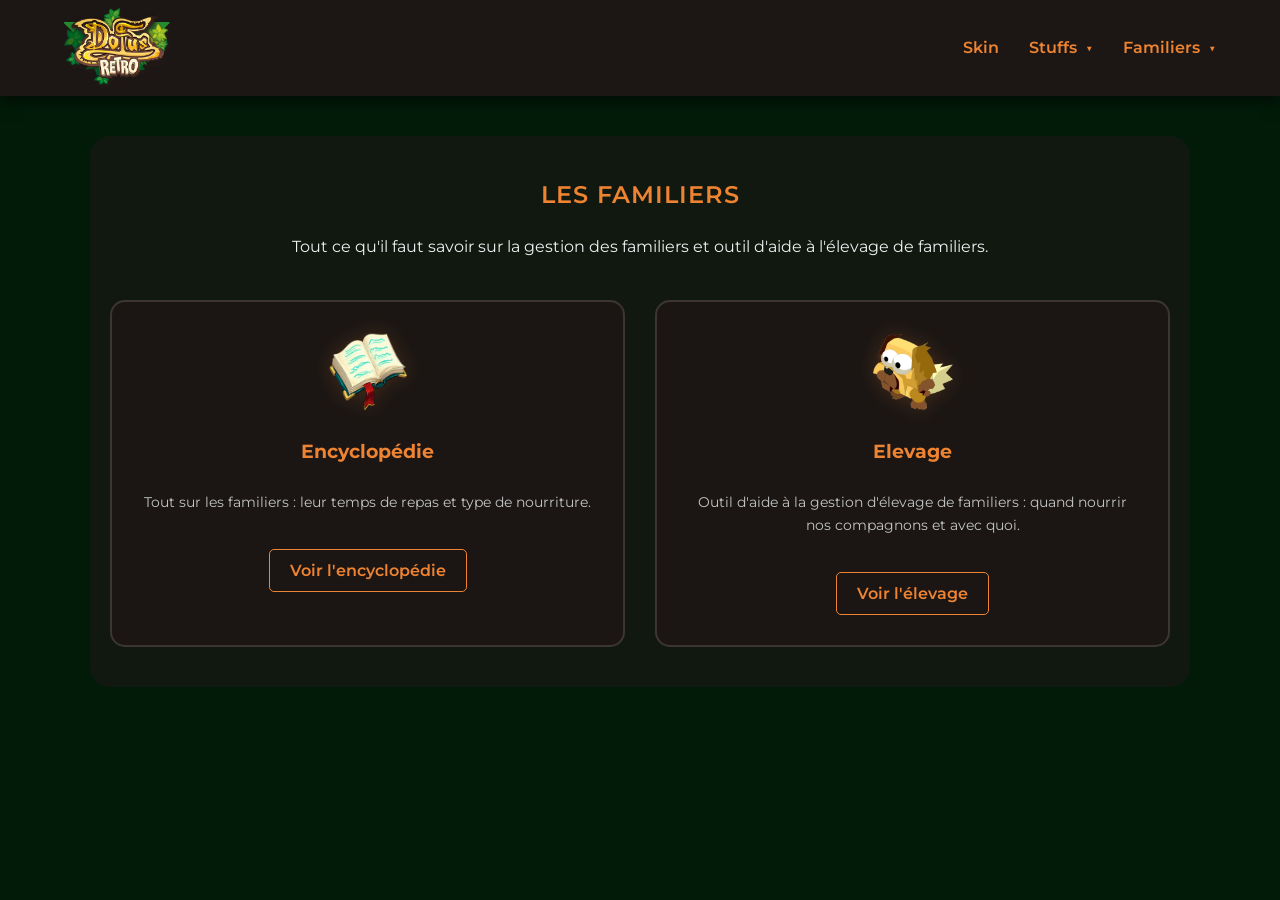
<file: index-familiers.html>
<!DOCTYPE html>
<html lang="fr">
<head>
    <meta charset="UTF-8">
    <meta name="viewport" content="width=device-width, initial-scale=1.0">
    <title>Familiers - En Quête de Succès</title>
    <link rel="icon" type="image/png" href="favicon.png">
    <link rel="stylesheet" href="style/style.css">
    <link href="https://fonts.googleapis.com/css2?family=Montserrat:wght@600;800&display=swap" rel="stylesheet">
</head>
<body>

<header>
    <nav class="navbar">
        <div class="logo">
            <a href="index.html"><img src="images/LogoDR.png" alt="Logo Dofus Rétro"></a>
        </div>
        <ul class="nav-links">
            <li><a href="skin.html">Skin</a></li>
            
            <li class="dropdown">
                <a href="index-stuffs.html" class="dropbtn">Stuffs <span class="arrow">▼</span></a>
                <ul class="dropdown-content">
                    <li><a href="stuff-20.html">Stuff 20</a></li>
                    <li><a href="stuff-60.html">Stuff 60</a></li>
                    <li><a href="stuff-80.html">Stuff 80</a></li>
                    <li><a href="stuff-105.html">Stuff 105</a></li>
                    <li><a href="stuff-130.html">Stuff 130</a></li>
                    <li><a href="stuff-145.html">Stuff 145</a></li>
                    <li><a href="stuff-165.html">Stuff 165</a></li>
                </ul>
            </li>

            <li class="dropdown">
                <a href="index-familiers.html" class="dropbtn">Familiers <span class="arrow">▼</span></a>
                <ul class="dropdown-content">
                    <li><a href="encyclopedie-familiers.html">Encyclopédie</a></li>
                    <li><a href="elevage-familiers.html">Élevage</a></li>
                </ul>
            </li>
        </ul>
    </nav>
</header>

    <main class="container">
        <section class="selection-section">
            <h2 class="main-title">Les Familiers</h2>
            <p class="subtitle">Tout ce qu'il faut savoir sur la gestion des familiers et outil d'aide à l'élevage de familiers.</p>

            <div class="levels-grid">
                <a href="encyclopedie-familiers.html" class="index-fam-card">
                    <img src="images/encyclopedie.png" alt="Image Encyclopédie">
                    <h3>Encyclopédie</h3>
                    <p>Tout sur les familiers : leur temps de repas et type de nourriture.</p>
                    <span class="btn-select">Voir l'encyclopédie</span>
                </a>

                <a href="elevage-familiers.html" class="index-fam-card">
                    <img src="images/Peki.png" alt="Image Elevage">
                    <h3>Elevage</h3>
                    <p>Outil d'aide à la gestion d'élevage de familiers : quand nourrir nos compagnons et avec quoi.</p>
                    <span class="btn-select">Voir l'élevage</span>
                </a>
            </div>
        </section>
    </main>

</body>
</html>
</file>
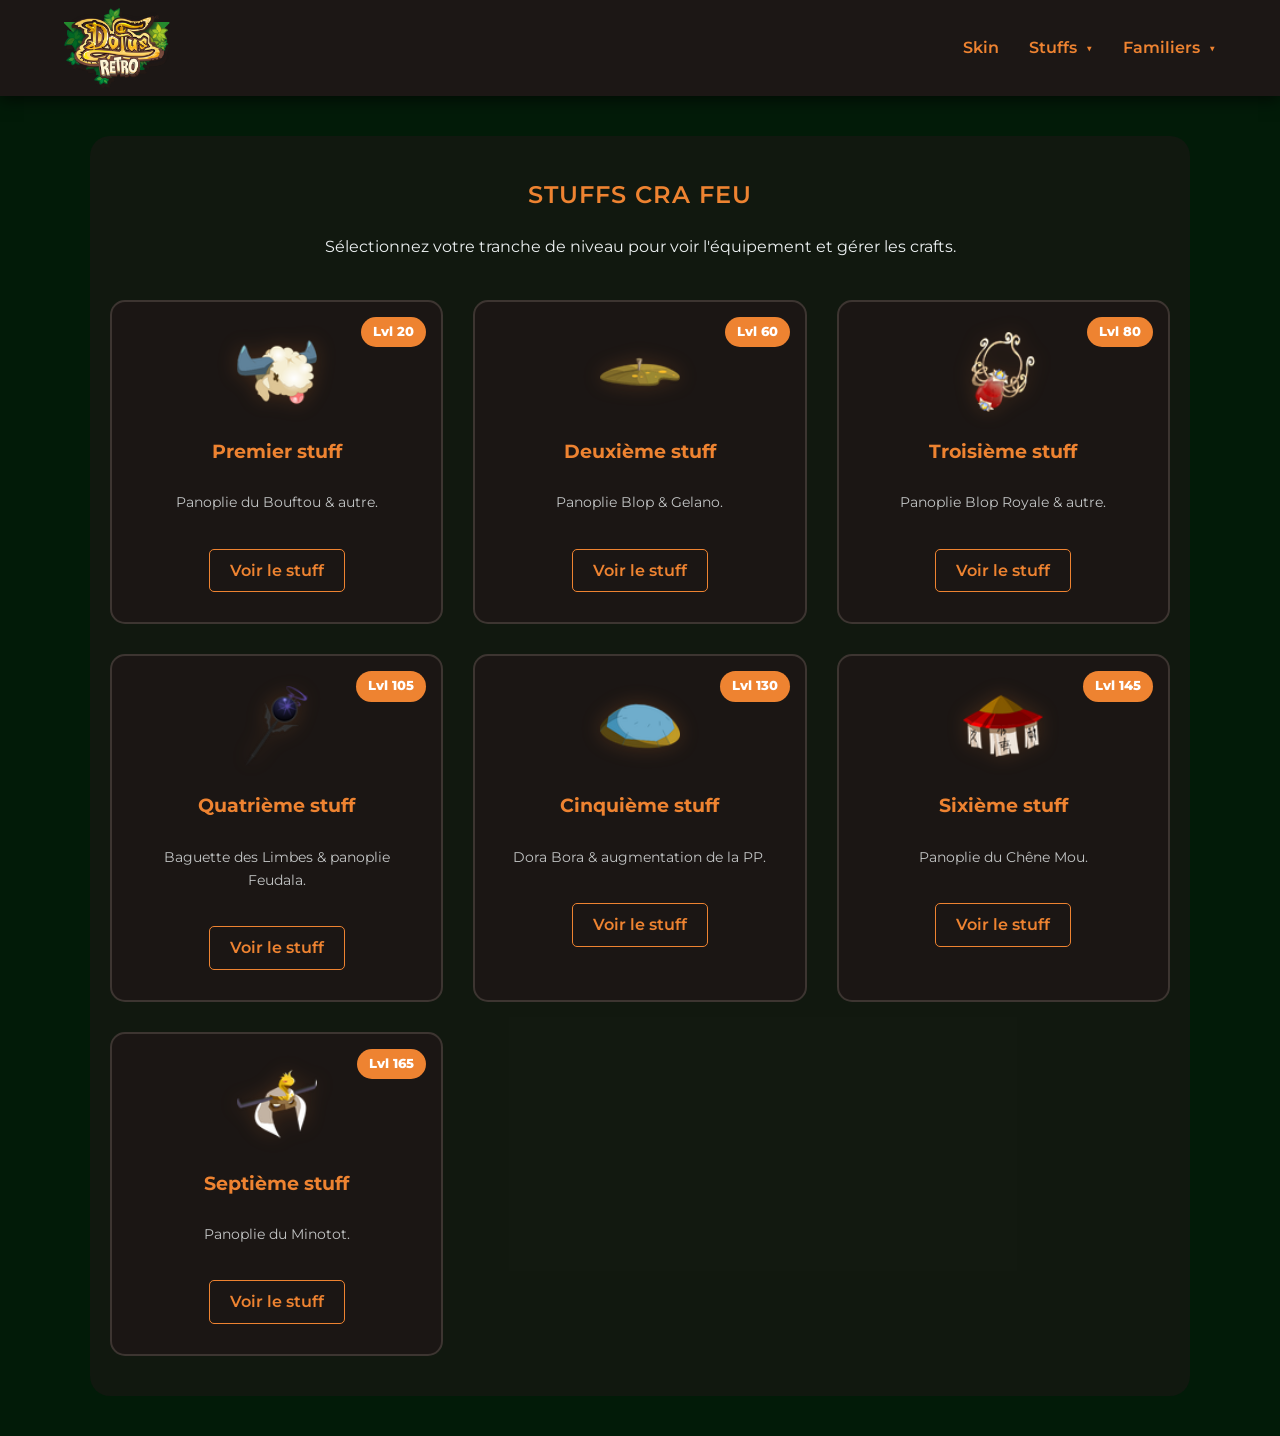
<file: index-stuffs.html>
<!DOCTYPE html>
<html lang="fr">
<head>
    <meta charset="UTF-8">
    <meta name="viewport" content="width=device-width, initial-scale=1.0">
    <title>Stuffs - En Quête de Succès</title>
    <link rel="icon" type="image/png" href="favicon.png">
    <link rel="stylesheet" href="style/style.css">
    <link href="https://fonts.googleapis.com/css2?family=Montserrat:wght@600;800&display=swap" rel="stylesheet">
</head>
<body>

<header>
    <nav class="navbar">
        <div class="logo">
            <a href="index.html"><img src="images/LogoDR.png" alt="Logo Dofus Rétro"></a>
        </div>
        <ul class="nav-links">
            <li><a href="skin.html">Skin</a></li>
            
            <li class="dropdown">
                <a href="index-stuffs.html" class="dropbtn">Stuffs <span class="arrow">▼</span></a>
                <ul class="dropdown-content">
                    <li><a href="stuff-20.html">Stuff 20</a></li>
                    <li><a href="stuff-60.html">Stuff 60</a></li>
                    <li><a href="stuff-80.html">Stuff 80</a></li>
                    <li><a href="stuff-105.html">Stuff 105</a></li>
                    <li><a href="stuff-130.html">Stuff 130</a></li>
                    <li><a href="stuff-145.html">Stuff 145</a></li>
                    <li><a href="stuff-165.html">Stuff 165</a></li>
                </ul>
            </li>

            <li class="dropdown">
                <a href="index-familiers.html" class="dropbtn">Familiers <span class="arrow">▼</span></a>
                <ul class="dropdown-content">
                    <li><a href="encyclopedie-familiers.html">Encyclopédie</a></li>
                    <li><a href="elevage-familiers.html">Élevage</a></li>
                </ul>
            </li>
        </ul>
    </nav>
</header>

    <main class="container">
        <section class="selection-section">
            <h2 class="main-title">Stuffs Cra Feu</h2>
            <p class="subtitle">Sélectionnez votre tranche de niveau pour voir l'équipement et gérer les crafts.</p>

            <div class="levels-grid">
                <a href="stuff-20.html" class="level-card">
                    <div class="level-badge">Lvl 20</div>
                    <img src="images/items/20/CoiffeBouftou.png" alt="Niveau 20">
                    <h3>Premier stuff</h3>
                    <p>Panoplie du Bouftou & autre.</p>
                    <span class="btn-select">Voir le stuff</span>
                </a>

                <a href="stuff-60.html" class="level-card">
                    <div class="level-badge">Lvl 60</div>
                    <img src="images/items/60/Caracoiffe.png" alt="Niveau 60">
                    <h3>Deuxième stuff</h3>
                    <p>Panoplie Blop & Gelano.</p>
                    <span class="btn-select">Voir le stuff</span>
                </a>

                <a href="stuff-80.html" class="level-card">
                    <div class="level-badge">Lvl 80</div>
                    <img src="images/items/80/AmublopGriotteRoyale.png" alt="Niveau 80">
                    <h3>Troisième stuff</h3>
                    <p>Panoplie Blop Royale & autre.</p>
                    <span class="btn-select">Voir le stuff</span>
                </a>

                <a href="stuff-105.html" class="level-card">
                    <div class="level-badge">Lvl 105</div>
                    <img src="images/items/105/BaguetteDesLimbes.png" alt="Niveau 105">
                    <h3>Quatrième stuff</h3>
                    <p>Baguette des Limbes & panoplie Feudala.</p>
                    <span class="btn-select">Voir le stuff</span>
                </a>

                <a href="stuff-130.html" class="level-card">
                    <div class="level-badge">Lvl 130</div>
                    <img src="images/items/130/DoraBora.png" alt="Niveau 130">
                    <h3>Cinquième stuff</h3>
                    <p>Dora Bora & augmentation de la PP.</p>
                    <span class="btn-select">Voir le stuff</span>
                </a>

                <a href="stuff-145.html" class="level-card">
                    <div class="level-badge">Lvl 145</div>
                    <img src="images/items/145/CoiffeDuCheneMou.png" alt="Niveau 145">
                    <h3>Sixième stuff</h3>
                    <p>Panoplie du Chêne Mou.</p>
                    <span class="btn-select">Voir le stuff</span>
                </a>

                <a href="stuff-165.html" class="level-card">
                    <div class="level-badge">Lvl 165</div>
                    <img src="images/items/165/CoiffeDuMinotot.png" alt="Niveau 165">
                    <h3>Septième stuff</h3>
                    <p>Panoplie du Minotot.</p>
                    <span class="btn-select">Voir le stuff</span>
                </a>
            </div>
        </section>
    </main>

</body>
</html>
</file>
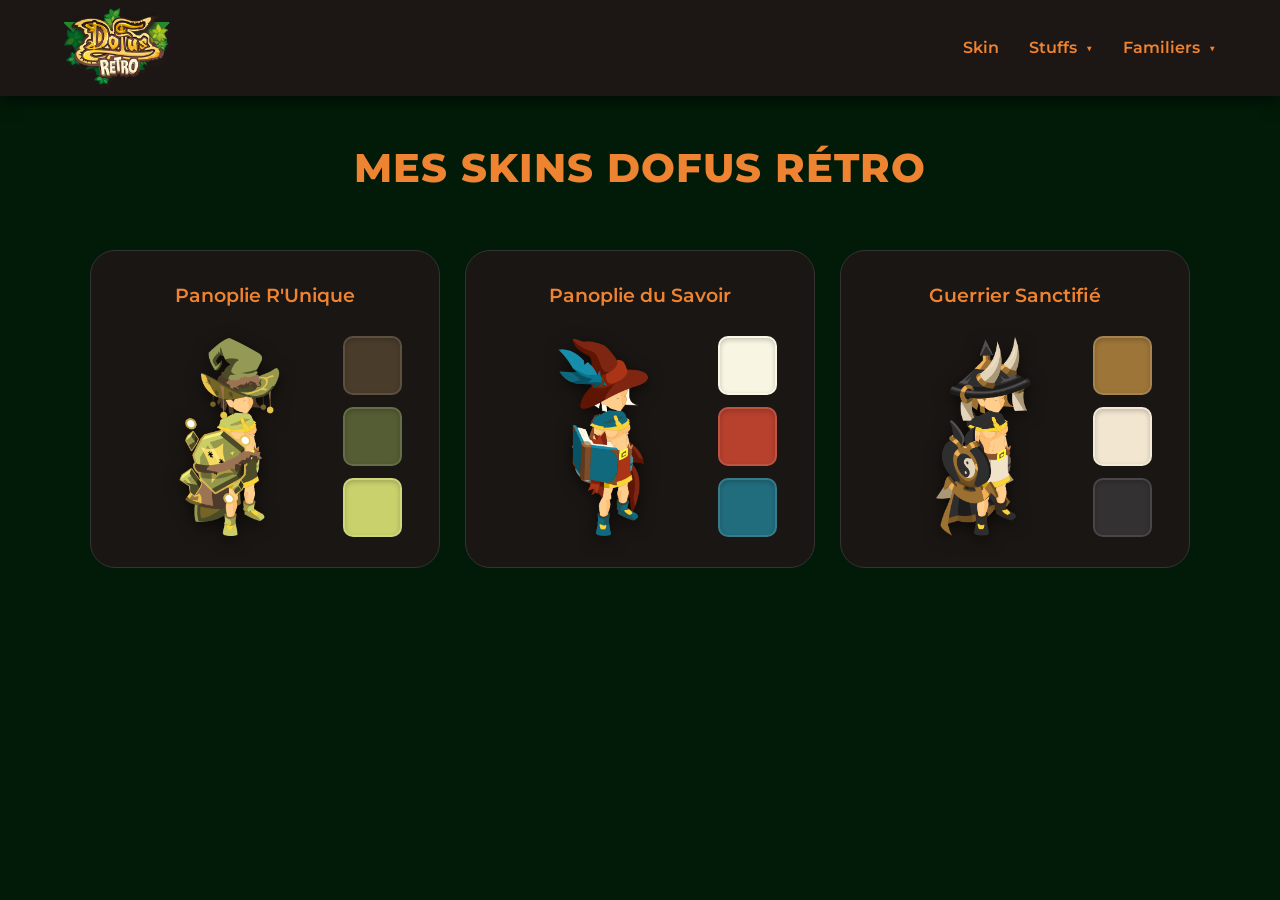
<file: skin.html>
<!DOCTYPE html>
<html lang="fr">
<head>
    <meta charset="UTF-8">
    <meta name="viewport" content="width=device-width, initial-scale=1.0">
    <title>Skins - En Quête de Succès</title>
    <link rel="icon" type="image/png" href="favicon.png">
    <link rel="stylesheet" href="style/style.css">
    <link href="https://fonts.googleapis.com/css2?family=Montserrat:wght@600;800&display=swap" rel="stylesheet">
</head>
<body>

<header>
    <nav class="navbar">
        <div class="logo">
            <a href="index.html"><img src="images/LogoDR.png" alt="Logo Dofus Rétro"></a>
        </div>
        <ul class="nav-links">
            <li><a href="skin.html">Skin</a></li>
            
            <li class="dropdown">
                <a href="index-stuffs.html" class="dropbtn">Stuffs <span class="arrow">▼</span></a>
                <ul class="dropdown-content">
                    <li><a href="stuff-20.html">Stuff 20</a></li>
                    <li><a href="stuff-60.html">Stuff 60</a></li>
                    <li><a href="stuff-80.html">Stuff 80</a></li>
                    <li><a href="stuff-105.html">Stuff 105</a></li>
                    <li><a href="stuff-130.html">Stuff 130</a></li>
                    <li><a href="stuff-145.html">Stuff 145</a></li>
                    <li><a href="stuff-165.html">Stuff 165</a></li>
                </ul>
            </li>

            <li class="dropdown">
                <a href="index-familiers.html" class="dropbtn">Familiers <span class="arrow">▼</span></a>
                <ul class="dropdown-content">
                    <li><a href="encyclopedie-familiers.html">Encyclopédie</a></li>
                    <li><a href="elevage-familiers.html">Élevage</a></li>
                </ul>
            </li>
        </ul>
    </nav>
</header>

<main class="container">
    <h2 class="section-title">Mes Skins Dofus Rétro</h2>
    
    <div class="skin-grid">
        <div class="skin-card">
            <h3>Panoplie R'Unique</h3>
            <div class="card-content">
                <img src="images/SkinRunique.png" alt="Skin R'Unique" class="skin-img-uniform">
                <div class="color-palette-mini">
                    <div class="color-box" style="background-color: #4a3c2b;" onclick="copyToClipboard('#4a3c2b', this)" title="Copier le code"></div>
                    <div class="color-box" style="background-color: #555d34;" onclick="copyToClipboard('#555d34', this)" title="Copier le code"></div>
                    <div class="color-box" style="background-color: #c9d16d;" onclick="copyToClipboard('#c9d16d', this)" title="Copier le code"></div>
                </div>
            </div>
        </div>

        <div class="skin-card">
            <h3>Panoplie du Savoir</h3>
            <div class="card-content">
                <img src="images/SkinSavoir.png" alt="Skin Savoir" class="skin-img-uniform">
                <div class="color-palette-mini">
                    <div class="color-box" style="background-color: #f9f5e3;" onclick="copyToClipboard('#f9f5e3', this)" title="Copier le code"></div>
                    <div class="color-box" style="background-color: #b8412e;" onclick="copyToClipboard('#b8412e', this)" title="Copier le code"></div>
                    <div class="color-box" style="background-color: #216d7e;" onclick="copyToClipboard('#216d7e', this)" title="Copier le code"></div>
                </div>
            </div>
        </div>

        <div class="skin-card">
            <h3>Guerrier Sanctifié</h3>
            <div class="card-content">
                <img src="images/SkinGuerrier.png" alt="Skin Guerrier Sanctifié" class="skin-img-uniform">
                <div class="color-palette-mini">
                    <div class="color-box" style="background-color: #9d7539;" onclick="copyToClipboard('#9d7539', this)" title="Copier le code"></div>
                    <div class="color-box" style="background-color: #f2e6d1;" onclick="copyToClipboard('#f2e6d1', this)" title="Copier le code"></div>
                    <div class="color-box" style="background-color: #333132;" onclick="copyToClipboard('#333132', this)" title="Copier le code"></div>
                </div>
            </div>
        </div>
    </div>
</main>

    <footer>
    </footer>

<script src="js/script.js"></script>
</body>
</html>
</file>
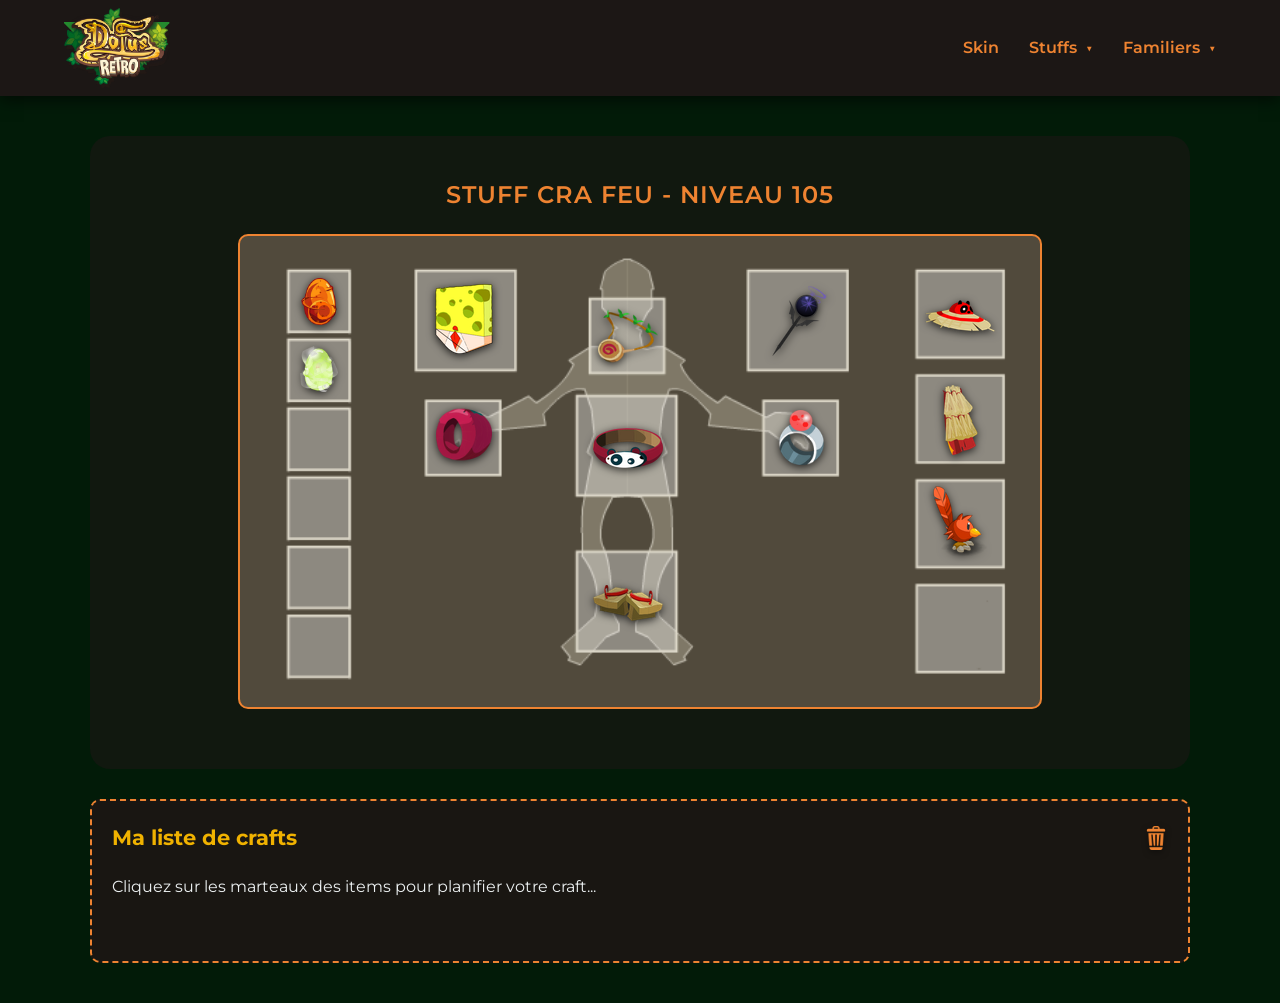
<file: stuff-105.html>
<!DOCTYPE html>
<html lang="fr">
<head>
    <meta charset="UTF-8">
    <meta name="viewport" content="width=device-width, initial-scale=1.0">
    <title>Stuff Feu Niv. 105 - En Quête de Succès</title>
    <link rel="icon" type="image/png" href="favicon.png">
    <link rel="stylesheet" href="style/style.css">
    <link href="https://fonts.googleapis.com/css2?family=Montserrat:wght@600;800&display=swap" rel="stylesheet">
</head>
<body>

<header>
    <nav class="navbar">
        <div class="logo">
            <a href="index.html"><img src="images/LogoDR.png" alt="Logo Dofus Rétro"></a>
        </div>
        <ul class="nav-links">
            <li><a href="skin.html">Skin</a></li>
            
            <li class="dropdown">
                <a href="index-stuffs.html" class="dropbtn">Stuffs <span class="arrow">▼</span></a>
                <ul class="dropdown-content">
                    <li><a href="stuff-20.html">Stuff 20</a></li>
                    <li><a href="stuff-60.html">Stuff 60</a></li>
                    <li><a href="stuff-80.html">Stuff 80</a></li>
                    <li><a href="stuff-105.html">Stuff 105</a></li>
                    <li><a href="stuff-130.html">Stuff 130</a></li>
                    <li><a href="stuff-145.html">Stuff 145</a></li>
                    <li><a href="stuff-165.html">Stuff 165</a></li>
                </ul>
            </li>

            <li class="dropdown">
                <a href="index-familiers.html" class="dropbtn">Familiers <span class="arrow">▼</span></a>
                <ul class="dropdown-content">
                    <li><a href="encyclopedie-familiers.html">Encyclopédie</a></li>
                    <li><a href="elevage-familiers.html">Élevage</a></li>
                </ul>
            </li>
        </ul>
    </nav>
</header>

<main class="container">
    <section class="stuff-page">
        <h2>Stuff Cra Feu - Niveau 105</h2>
        
        <div class="stuff-grid-container">

            <div class="item-slot slot-1"> 
                <img src="images/items/60/BouclierEnMousse.png" alt="Bouclier en Mousse">
                <span class="item-tooltip">
                    Bouclier en Mousse (lvl 1)
                </span>
            </div>

            <div class="item-slot slot-2"> 
                <img src="images/items/105/BaguetteDesLimbes.png" alt="Baguette des Limbes">
                <span class="item-tooltip">
                    Baguette des Limbes (lvl 105)
                    <img src="images/icon-hammer.png" class="hammer-btn" alt="Ajouter au craft" onclick="addToCraft('Baguette des Limbes', event)">
                </span>
            </div>

            <div class="item-slot slot-3"> 
                <img src="images/items/105/AmuletteFeudala.png" alt="Amulette Feudala">
                <span class="item-tooltip">
                    Amulette Feudala (lvl 91)
                    <img src="images/icon-hammer.png" class="hammer-btn" alt="Ajouter au craft" onclick="addToCraft('Amulette Feudala', event)">
                </span>
            </div>

            <div class="item-slot slot-4"> 
                <img src="images/items/105/AllianceFeudala.png" alt="Alliance Feudala">
                <span class="item-tooltip">
                    Alliance Feudala (lvl 81)
                    <img src="images/icon-hammer.png" class="hammer-btn" alt="Ajouter au craft" onclick="addToCraft('Alliance Feudala', event)">
                </span>
            </div>

            <div class="item-slot slot-5"> 
                <img src="images/items/105/CeintureFeudala.png" alt="Ceinture Feudala">
                <span class="item-tooltip">
                    Ceinture Feudala (lvl 81)
                    <img src="images/icon-hammer.png" class="hammer-btn" alt="Ajouter au craft" onclick="addToCraft('Ceinture Feudala', event)">
                </span>
            </div>

            <div class="item-slot slot-6"> 
                <img src="images/items/60/Gelano.png" alt="Gelano">
                <span class="item-tooltip">
                    Gelano (lvl 60)
                    <img src="images/icon-hammer.png" class="hammer-btn" alt="Ajouter au craft" onclick="addToCraft('Gelano', event)">
                </span>
            </div>
            
            <div class="item-slot slot-7"> 
                <img src="images/items/105/GetaFeudala.png" alt="Geta Feudala">
                <span class="item-tooltip">
                    Geta Feudala (lvl 68)
                    <img src="images/icon-hammer.png" class="hammer-btn" alt="Ajouter au craft" onclick="addToCraft('Geta Feudala', event)">
                </span>
            </div>  

            <div class="item-slot slot-8"> 
                <img src="images/items/105/ChapeauFeudala.png" alt="Chapeau Feudala">
                <span class="item-tooltip">
                    Chapeau Feudala (lvl 98)
                    <img src="images/icon-hammer.png" class="hammer-btn" alt="Ajouter au craft" onclick="addToCraft('Chapeau Feudala', event)">
                </span>
            </div>   
            
            <div class="item-slot slot-9"> 
                <img src="images/items/105/CapeFeudala.png" alt="Cape Feudala">
                <span class="item-tooltip">
                    Cape Feudala (lvl 92)
                    <img src="images/icon-hammer.png" class="hammer-btn" alt="Ajouter au craft" onclick="addToCraft('Cape Feudala', event)">
                </span>
            </div>
            
            <div class="item-slot slot-10"> 
                <img src="images/items/105/PiouteRouge.png" alt="Pioute Rouge">
                <span class="item-tooltip">Pioute Rouge (lvl 1)</span>
            </div>

            <div class="item-slot slot-12"> 
                <img src="images/items/80/DofusCawotte.png" alt="Dofus Cawotte">
                <span class="item-tooltip">Dofus Cawotte (lvl 6)</span>
            </div>

            <div class="item-slot slot-13"> 
                <img src="images/items/80/DofusKaliptus.png" alt="Dofus Kaliptus">
                <span class="item-tooltip">Dofus Kaliptus (lvl 6)</span>
            </div>
        </div>
    </section>

    <div id="craft-container" class="craft-info">
    <h3>
        Ma liste de crafts
        
        <img src="images/trash.png" 
             class="trash-icon" 
             alt="Vider la liste" 
             onclick="clearCraft()" 
             title="Vider toute la liste ?">
    </h3>
    <p id="craft-placeholder">Cliquez sur les marteaux des items pour planifier votre craft...</p>
    <ul id="ingredient-list"></ul>
</div>

    <div id="total-resources-container"></div> 

</main>

    <footer>
    </footer>

<script src="js/script.js"></script>
</body>
</html>
</file>
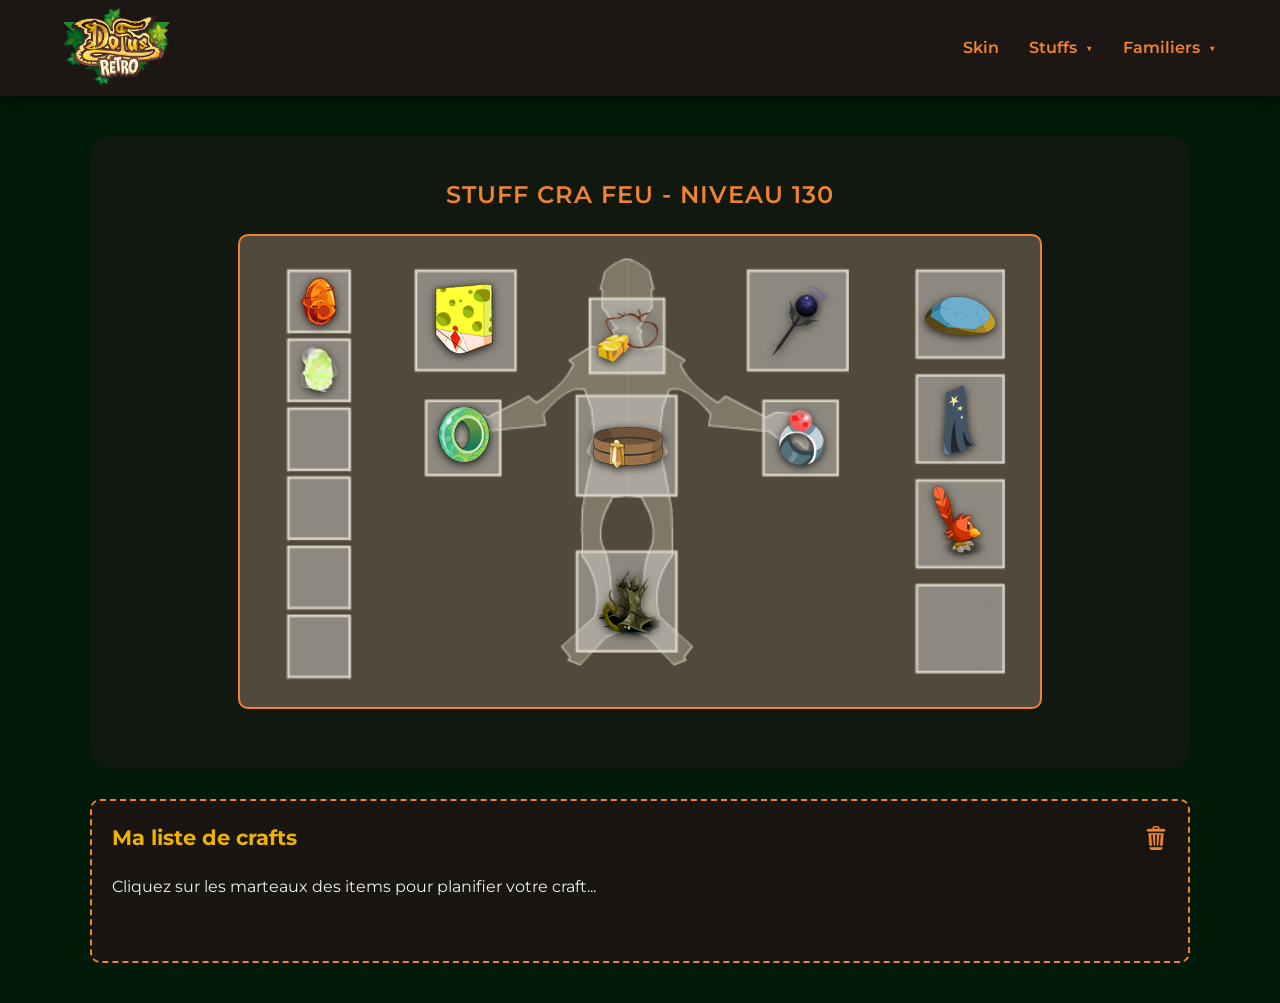
<file: stuff-130.html>
<!DOCTYPE html>
<html lang="fr">
<head>
    <meta charset="UTF-8">
    <meta name="viewport" content="width=device-width, initial-scale=1.0">
    <title>Stuff Feu Niv. 130 - En Quête de Succès</title>
    <link rel="icon" type="image/png" href="favicon.png">
    <link rel="stylesheet" href="style/style.css">
    <link href="https://fonts.googleapis.com/css2?family=Montserrat:wght@600;800&display=swap" rel="stylesheet">
</head>
<body>

<header>
    <nav class="navbar">
        <div class="logo">
            <a href="index.html"><img src="images/LogoDR.png" alt="Logo Dofus Rétro"></a>
        </div>
        <ul class="nav-links">
            <li><a href="skin.html">Skin</a></li>
            
            <li class="dropdown">
                <a href="index-stuffs.html" class="dropbtn">Stuffs <span class="arrow">▼</span></a>
                <ul class="dropdown-content">
                    <li><a href="stuff-20.html">Stuff 20</a></li>
                    <li><a href="stuff-60.html">Stuff 60</a></li>
                    <li><a href="stuff-80.html">Stuff 80</a></li>
                    <li><a href="stuff-105.html">Stuff 105</a></li>
                    <li><a href="stuff-130.html">Stuff 130</a></li>
                    <li><a href="stuff-145.html">Stuff 145</a></li>
                    <li><a href="stuff-165.html">Stuff 165</a></li>
                </ul>
            </li>

            <li class="dropdown">
                <a href="index-familiers.html" class="dropbtn">Familiers <span class="arrow">▼</span></a>
                <ul class="dropdown-content">
                    <li><a href="encyclopedie-familiers.html">Encyclopédie</a></li>
                    <li><a href="elevage-familiers.html">Élevage</a></li>
                </ul>
            </li>
        </ul>
    </nav>
</header>

<main class="container">
    <section class="stuff-page">
        <h2>Stuff Cra Feu - Niveau 130</h2>
        
        <div class="stuff-grid-container">

            <div class="item-slot slot-1"> 
                <img src="images/items/60/BouclierEnMousse.png" alt="Bouclier en Mousse">
                <span class="item-tooltip">
                    Bouclier en Mousse (lvl 1)
                </span>
            </div>

            <div class="item-slot slot-2"> 
                <img src="images/items/105/BaguetteDesLimbes.png" alt="Baguette des Limbes">
                <span class="item-tooltip">
                    Baguette des Limbes (lvl 105)
                    <img src="images/icon-hammer.png" class="hammer-btn" alt="Ajouter au craft" onclick="addToCraft('Baguette des Limbes', event)">
                </span>
            </div>

            <div class="item-slot slot-3"> 
                <img src="images/items/130/MedailleKido.png" alt="Médaille Kido">
                <span class="item-tooltip">
                    Médaille Kido (lvl 125)
                    <img src="images/icon-hammer.png" class="hammer-btn" alt="Ajouter au craft" onclick="addToCraft('Médaille Kido', event)">
                </span>
            </div>

            <div class="item-slot slot-4"> 
                <img src="images/items/130/AlliancedElyaWood.png" alt="Alliance d'Elya Wood">
                <span class="item-tooltip">
                    Alliance d'Elya Wood (lvl 120)
                    <img src="images/icon-hammer.png" class="hammer-btn" alt="Ajouter au craft" onclick="addToCraft('Alliance d Elya Wood', event)">
                </span>
            </div>

            <div class="item-slot slot-5"> 
                <img src="images/items/130/Xenature.png" alt="Xénature">
                <span class="item-tooltip">
                    Xénature (lvl 125)
                    <img src="images/icon-hammer.png" class="hammer-btn" alt="Ajouter au craft" onclick="addToCraft('Xénature', event)">
                </span>
            </div>

            <div class="item-slot slot-6"> 
                <img src="images/items/60/Gelano.png" alt="Gelano">
                <span class="item-tooltip">
                    Gelano (lvl 60)
                    <img src="images/icon-hammer.png" class="hammer-btn" alt="Ajouter au craft" onclick="addToCraft('Gelano', event)">
                </span>
            </div>
            
            <div class="item-slot slot-7"> 
                <img src="images/items/130/BottesHorchons.png" alt="Bottes Horchons">
                <span class="item-tooltip">
                    Bottes Horchons (lvl 100)
                    <img src="images/icon-hammer.png" class="hammer-btn" alt="Ajouter au craft" onclick="addToCraft('Bottes Horchons', event)">
                </span>
            </div>  

            <div class="item-slot slot-8"> 
                <img src="images/items/130/DoraBora.png" alt="Dora Bora">
                <span class="item-tooltip">
                    Dora Bora (lvl 120)
                    <img src="images/icon-hammer.png" class="hammer-btn" alt="Ajouter au craft" onclick="addToCraft('Dora Bora', event)">
                </span>
            </div>   
            
            <div class="item-slot slot-9"> 
                <img src="images/items/130/CapeHoute.png" alt="Cape Houte">
                <span class="item-tooltip">
                    Cape Houte (lvl 105)
                    <img src="images/icon-hammer.png" class="hammer-btn" alt="Ajouter au craft" onclick="addToCraft('Cape Houte', event)">
                </span>
            </div>
            
            <div class="item-slot slot-10"> 
                <img src="images/items/105/PiouteRouge.png" alt="Pioute Rouge">
                <span class="item-tooltip">Pioute Rouge (lvl 1)</span>
            </div>

            <div class="item-slot slot-12"> 
                <img src="images/items/80/DofusCawotte.png" alt="Dofus Cawotte">
                <span class="item-tooltip">Dofus Cawotte (lvl 6)</span>
            </div>

            <div class="item-slot slot-13"> 
                <img src="images/items/80/DofusKaliptus.png" alt="Dofus Kaliptus">
                <span class="item-tooltip">Dofus Kaliptus (lvl 6)</span>
            </div>
        </div>
    </section>

    <div id="craft-container" class="craft-info">
    <h3>
        Ma liste de crafts
        
        <img src="images/trash.png" 
             class="trash-icon" 
             alt="Vider la liste" 
             onclick="clearCraft()" 
             title="Vider toute la liste ?">
    </h3>
    <p id="craft-placeholder">Cliquez sur les marteaux des items pour planifier votre craft...</p>
    <ul id="ingredient-list"></ul>
</div>

    <div id="total-resources-container"></div> 

</main>

    <footer>
    </footer>

<script src="js/script.js"></script>
</body>
</html>
</file>
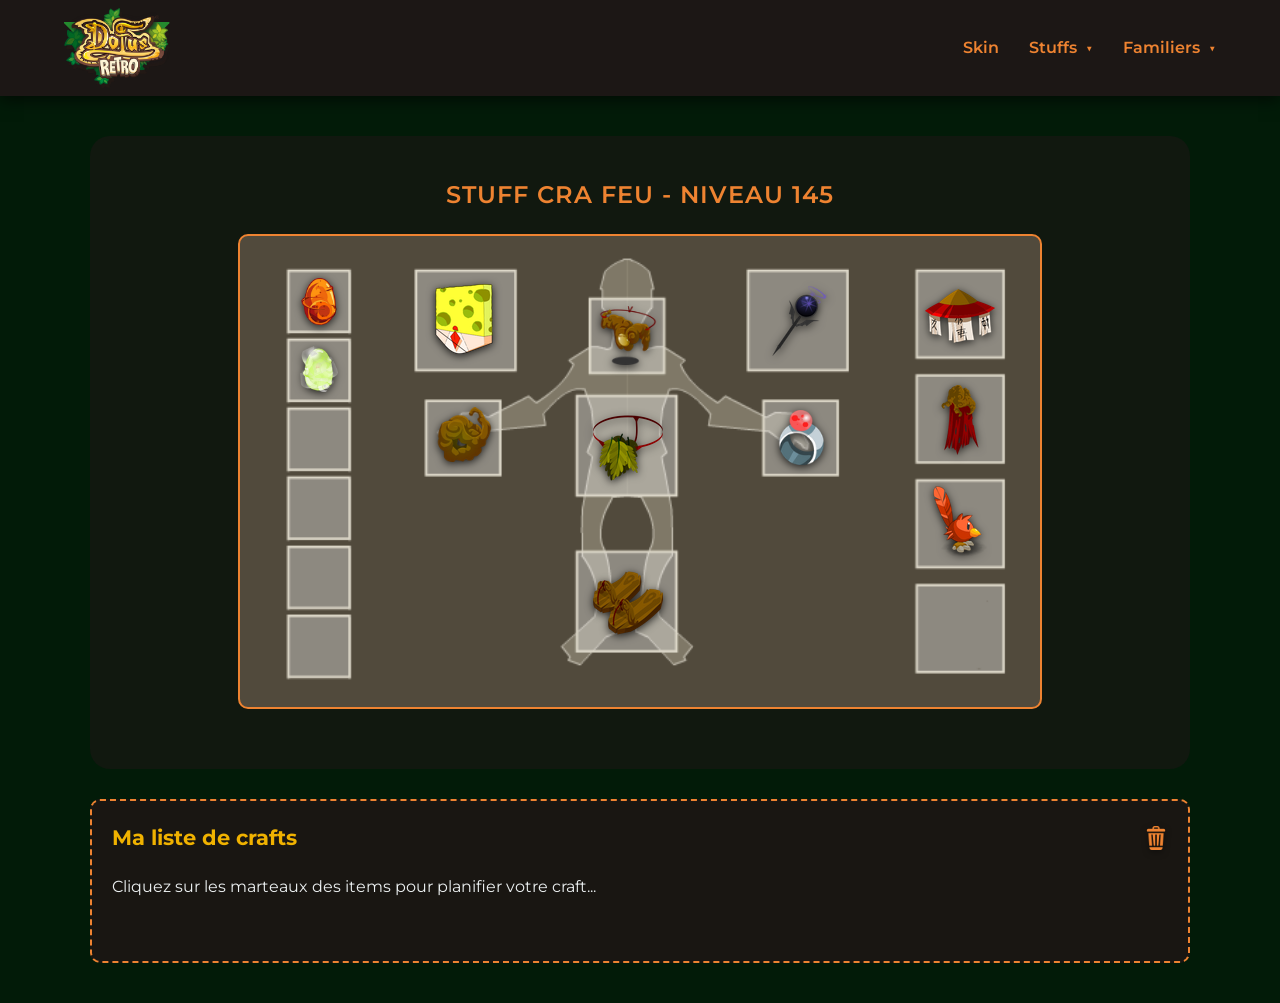
<file: stuff-145.html>
<!DOCTYPE html>
<html lang="fr">
<head>
    <meta charset="UTF-8">
    <meta name="viewport" content="width=device-width, initial-scale=1.0">
    <title>Stuff Feu Niv. 145 - En Quête de Succès</title>
    <link rel="icon" type="image/png" href="favicon.png">
    <link rel="stylesheet" href="style/style.css">
    <link href="https://fonts.googleapis.com/css2?family=Montserrat:wght@600;800&display=swap" rel="stylesheet">
</head>
<body>

<header>
    <nav class="navbar">
        <div class="logo">
            <a href="index.html"><img src="images/LogoDR.png" alt="Logo Dofus Rétro"></a>
        </div>
        <ul class="nav-links">
            <li><a href="skin.html">Skin</a></li>
            
            <li class="dropdown">
                <a href="index-stuffs.html" class="dropbtn">Stuffs <span class="arrow">▼</span></a>
                <ul class="dropdown-content">
                    <li><a href="stuff-20.html">Stuff 20</a></li>
                    <li><a href="stuff-60.html">Stuff 60</a></li>
                    <li><a href="stuff-80.html">Stuff 80</a></li>
                    <li><a href="stuff-105.html">Stuff 105</a></li>
                    <li><a href="stuff-130.html">Stuff 130</a></li>
                    <li><a href="stuff-145.html">Stuff 145</a></li>
                    <li><a href="stuff-165.html">Stuff 165</a></li>
                </ul>
            </li>

            <li class="dropdown">
                <a href="index-familiers.html" class="dropbtn">Familiers <span class="arrow">▼</span></a>
                <ul class="dropdown-content">
                    <li><a href="encyclopedie-familiers.html">Encyclopédie</a></li>
                    <li><a href="elevage-familiers.html">Élevage</a></li>
                </ul>
            </li>
        </ul>
    </nav>
</header>

<main class="container">
    <section class="stuff-page">
        <h2>Stuff Cra Feu - Niveau 145</h2>
        
        <div class="stuff-grid-container">

            <div class="item-slot slot-1"> 
                <img src="images/items/60/BouclierEnMousse.png" alt="Bouclier en Mousse">
                <span class="item-tooltip">
                    Bouclier en Mousse (lvl 1)
                </span>
            </div>

            <div class="item-slot slot-2"> 
                <img src="images/items/105/BaguetteDesLimbes.png" alt="Baguette des Limbes">
                <span class="item-tooltip">
                    Baguette des Limbes (lvl 105)
                    <img src="images/icon-hammer.png" class="hammer-btn" alt="Ajouter au craft" onclick="addToCraft('Baguette des Limbes', event)">
                </span>
            </div>

            <div class="item-slot slot-3"> 
                <img src="images/items/145/TalismanDuCheneMou.png" alt="Talisman du Chêne Mou">
                <span class="item-tooltip">
                    Talisman du Chêne Mou (lvl 138)
                    <img src="images/icon-hammer.png" class="hammer-btn" alt="Ajouter au craft" onclick="addToCraft('Talisman du Chêne Mou', event)">
                </span>
            </div>

            <div class="item-slot slot-4"> 
                <img src="images/items/145/AnneauDuCheneMou.png" alt="Anneau du Chêne Mou">
                <span class="item-tooltip">
                    Anneau du Chêne Mou (lvl 139)
                    <img src="images/icon-hammer.png" class="hammer-btn" alt="Ajouter au craft" onclick="addToCraft('Anneau du Chêne Mou', event)">
                </span>
            </div>

            <div class="item-slot slot-5"> 
                <img src="images/items/145/StringAutomnalDuCheneMou.png" alt="String Automnal du Chêne Mou">
                <span class="item-tooltip">
                    String Automnal du Chêne Mou (lvl 141)
                    <img src="images/icon-hammer.png" class="hammer-btn" alt="Ajouter au craft" onclick="addToCraft('String Automnal du Chêne Mou', event)">
                </span>
            </div>

            <div class="item-slot slot-6"> 
                <img src="images/items/60/Gelano.png" alt="Gelano">
                <span class="item-tooltip">
                    Gelano (lvl 60)
                    <img src="images/icon-hammer.png" class="hammer-btn" alt="Ajouter au craft" onclick="addToCraft('Gelano', event)">
                </span>
            </div>
            
            <div class="item-slot slot-7"> 
                <img src="images/items/145/TonguesDuDimancheDuCheneMou.png" alt="Tongues du Dimanche du Chêne Mou">
                <span class="item-tooltip">
                    Tongues du Dimanche du Chêne Mou (lvl 136)
                    <img src="images/icon-hammer.png" class="hammer-btn" alt="Ajouter au craft" onclick="addToCraft('Tongues du Dimanche du Chêne Mou', event)">
                </span>
            </div>  

            <div class="item-slot slot-8"> 
                <img src="images/items/145/CoiffeDuCheneMou.png" alt="Coiffe du Chêne Mou">
                <span class="item-tooltip">
                    Coiffe du Chêne Mou (lvl 145)
                    <img src="images/icon-hammer.png" class="hammer-btn" alt="Ajouter au craft" onclick="addToCraft('Coiffe du Chêne Mou', event)">
                </span>
            </div>   
            
            <div class="item-slot slot-9"> 
                <img src="images/items/145/CapeUseeDuCheneMou.png" alt="Cape Usée du Chêne Mou">
                <span class="item-tooltip">
                    Cape Usée du Chêne Mou (lvl 142)
                    <img src="images/icon-hammer.png" class="hammer-btn" alt="Ajouter au craft" onclick="addToCraft('Cape Usée du Chêne Mou', event)">
                </span>
            </div>
            
            <div class="item-slot slot-10"> 
                <img src="images/items/105/PiouteRouge.png" alt="Pioute Rouge">
                <span class="item-tooltip">Pioute Rouge (lvl 1)</span>
            </div>

            <div class="item-slot slot-12"> 
                <img src="images/items/80/DofusCawotte.png" alt="Dofus Cawotte">
                <span class="item-tooltip">Dofus Cawotte (lvl 6)</span>
            </div>

            <div class="item-slot slot-13"> 
                <img src="images/items/80/DofusKaliptus.png" alt="Dofus Kaliptus">
                <span class="item-tooltip">Dofus Kaliptus (lvl 6)</span>
            </div>
        </div>
    </section>

    <div id="craft-container" class="craft-info">
    <h3>
        Ma liste de crafts
        
        <img src="images/trash.png" 
             class="trash-icon" 
             alt="Vider la liste" 
             onclick="clearCraft()" 
             title="Vider toute la liste ?">
    </h3>
    <p id="craft-placeholder">Cliquez sur les marteaux des items pour planifier votre craft...</p>
    <ul id="ingredient-list"></ul>
</div>

    <div id="total-resources-container"></div> 

</main>

    <footer>
    </footer>

<script src="js/script.js"></script>
</body>
</html>
</file>
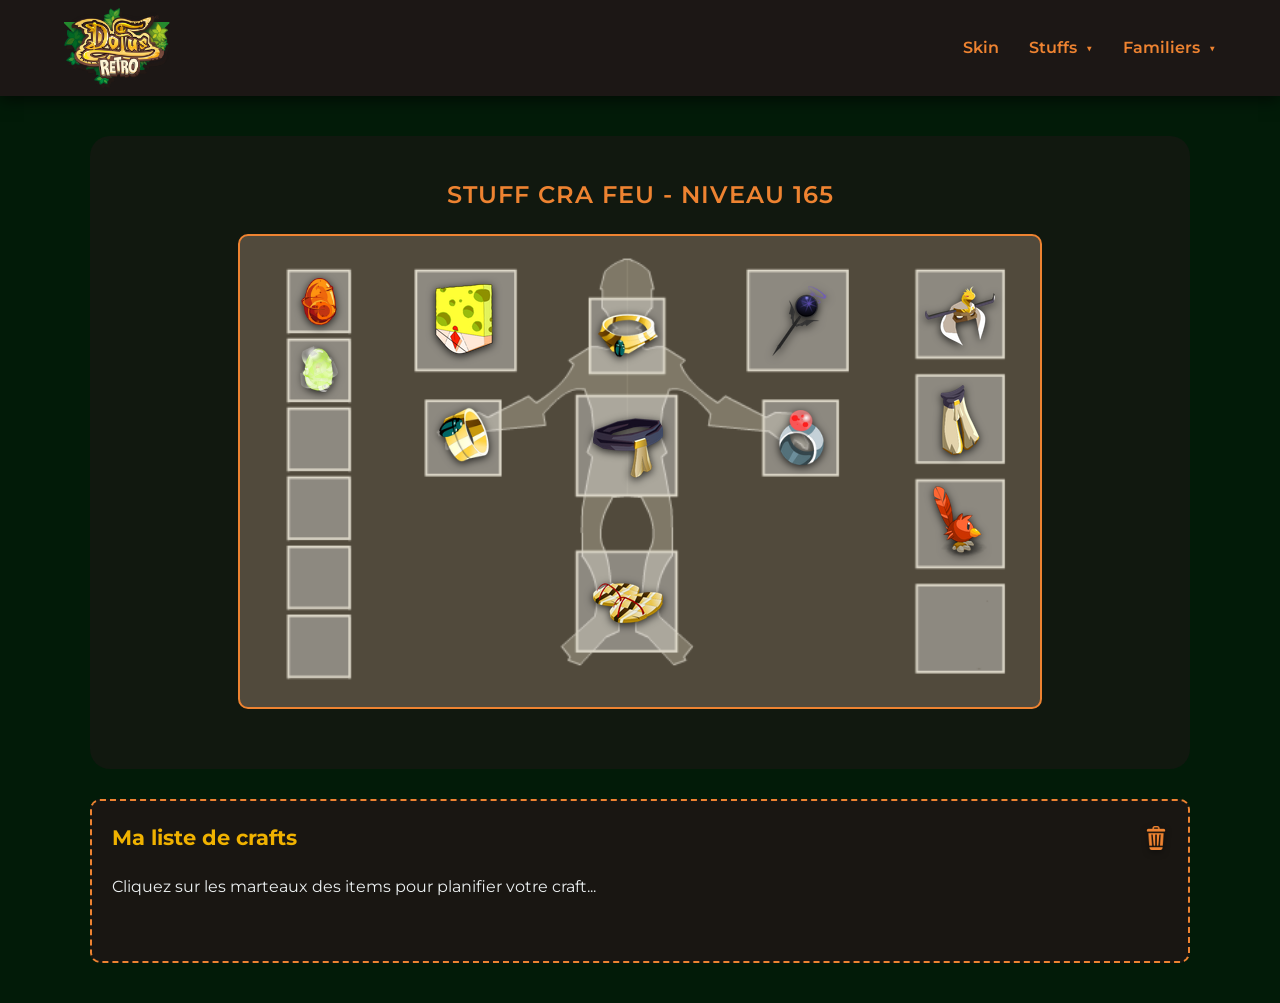
<file: stuff-165.html>
<!DOCTYPE html>
<html lang="fr">
<head>
    <meta charset="UTF-8">
    <meta name="viewport" content="width=device-width, initial-scale=1.0">
    <title>Stuff Feu Niv. 165 - En Quête de Succès</title>
    <link rel="icon" type="image/png" href="favicon.png">
    <link rel="stylesheet" href="style/style.css">
    <link href="https://fonts.googleapis.com/css2?family=Montserrat:wght@600;800&display=swap" rel="stylesheet">
</head>
<body>

<header>
    <nav class="navbar">
        <div class="logo">
            <a href="index.html"><img src="images/LogoDR.png" alt="Logo Dofus Rétro"></a>
        </div>
        <ul class="nav-links">
            <li><a href="skin.html">Skin</a></li>
            
            <li class="dropdown">
                <a href="index-stuffs.html" class="dropbtn">Stuffs <span class="arrow">▼</span></a>
                <ul class="dropdown-content">
                    <li><a href="stuff-20.html">Stuff 20</a></li>
                    <li><a href="stuff-60.html">Stuff 60</a></li>
                    <li><a href="stuff-80.html">Stuff 80</a></li>
                    <li><a href="stuff-105.html">Stuff 105</a></li>
                    <li><a href="stuff-130.html">Stuff 130</a></li>
                    <li><a href="stuff-145.html">Stuff 145</a></li>
                    <li><a href="stuff-165.html">Stuff 165</a></li>
                </ul>
            </li>

            <li class="dropdown">
                <a href="index-familiers.html" class="dropbtn">Familiers <span class="arrow">▼</span></a>
                <ul class="dropdown-content">
                    <li><a href="encyclopedie-familiers.html">Encyclopédie</a></li>
                    <li><a href="elevage-familiers.html">Élevage</a></li>
                </ul>
            </li>
        </ul>
    </nav>
</header>

<main class="container">
    <section class="stuff-page">
        <h2>Stuff Cra Feu - Niveau 165</h2>
        
        <div class="stuff-grid-container">

            <div class="item-slot slot-1"> 
                <img src="images/items/60/BouclierEnMousse.png" alt="Bouclier en Mousse">
                <span class="item-tooltip">
                    Bouclier en Mousse (lvl 1)
                </span>
            </div>

            <div class="item-slot slot-2"> 
                <img src="images/items/105/BaguetteDesLimbes.png" alt="Baguette des Limbes">
                <span class="item-tooltip">
                    Baguette des Limbes (lvl 105)
                    <img src="images/icon-hammer.png" class="hammer-btn" alt="Ajouter au craft" onclick="addToCraft('Baguette des Limbes', event)">
                </span>
            </div>

            <div class="item-slot slot-3"> 
                <img src="images/items/165/CollierDuMinotot.png" alt="Collier du Minotot">
                <span class="item-tooltip">
                    Collier du Minotot (lvl 158)
                    <img src="images/icon-hammer.png" class="hammer-btn" alt="Ajouter au craft" onclick="addToCraft('Collier du Minotot', event)">
                </span>
            </div>

            <div class="item-slot slot-4"> 
                <img src="images/items/165/BraceletDuMinotot.png" alt="Bracelet du Minotot">
                <span class="item-tooltip">
                    Bracelet du Minotot (lvl 151)
                    <img src="images/icon-hammer.png" class="hammer-btn" alt="Ajouter au craft" onclick="addToCraft('Bracelet du Minotot', event)">
                </span>
            </div>

            <div class="item-slot slot-5"> 
                <img src="images/items/165/CeintureDuMinotot.png" alt="Ceinture du Minotot">
                <span class="item-tooltip">
                    Ceinture du Minotot (lvl 149)
                    <img src="images/icon-hammer.png" class="hammer-btn" alt="Ajouter au craft" onclick="addToCraft('Ceinture du Minotot', event)">
                </span>
            </div>

            <div class="item-slot slot-6"> 
                <img src="images/items/60/Gelano.png" alt="Gelano">
                <span class="item-tooltip">
                    Gelano (lvl 60)
                    <img src="images/icon-hammer.png" class="hammer-btn" alt="Ajouter au craft" onclick="addToCraft('Gelano', event)">
                </span>
            </div>
            
            <div class="item-slot slot-7"> 
                <img src="images/items/165/SandalesDuMinotot.png" alt="Sandales du Minotot">
                <span class="item-tooltip">
                    Sandales du Minotot (lvl 163)
                    <img src="images/icon-hammer.png" class="hammer-btn" alt="Ajouter au craft" onclick="addToCraft('Sandales du Minotot', event)">
                </span>
            </div>  

            <div class="item-slot slot-8"> 
                <img src="images/items/165/CoiffeDuMinotot.png" alt="Coiffe du Minotot">
                <span class="item-tooltip">
                    Coiffe du Minotot (lvl 157)
                    <img src="images/icon-hammer.png" class="hammer-btn" alt="Ajouter au craft" onclick="addToCraft('Coiffe du Minotot', event)">
                </span>
            </div>   
            
            <div class="item-slot slot-9"> 
                <img src="images/items/165/CapeDuMinotot.png" alt="Cape du Minotot">
                <span class="item-tooltip">
                    Cape du Minotot (lvl 156)
                    <img src="images/icon-hammer.png" class="hammer-btn" alt="Ajouter au craft" onclick="addToCraft('Cape du Minotot', event)">
                </span>
            </div>
            
            <div class="item-slot slot-10"> 
                <img src="images/items/105/PiouteRouge.png" alt="Pioute Rouge">
                <span class="item-tooltip">Pioute Rouge (lvl 1)</span>
            </div>

            <div class="item-slot slot-12"> 
                <img src="images/items/80/DofusCawotte.png" alt="Dofus Cawotte">
                <span class="item-tooltip">Dofus Cawotte (lvl 6)</span>
            </div>

            <div class="item-slot slot-13"> 
                <img src="images/items/80/DofusKaliptus.png" alt="Dofus Kaliptus">
                <span class="item-tooltip">Dofus Kaliptus (lvl 6)</span>
            </div>
        </div>
    </section>

    <div id="craft-container" class="craft-info">
    <h3>
        Ma liste de crafts
        
        <img src="images/trash.png" 
             class="trash-icon" 
             alt="Vider la liste" 
             onclick="clearCraft()" 
             title="Vider toute la liste ?">
    </h3>
    <p id="craft-placeholder">Cliquez sur les marteaux des items pour planifier votre craft...</p>
    <ul id="ingredient-list"></ul>
</div>

    <div id="total-resources-container"></div> 

</main>

    <footer>
    </footer>

<script src="js/script.js"></script>
</body>
</html>
</file>
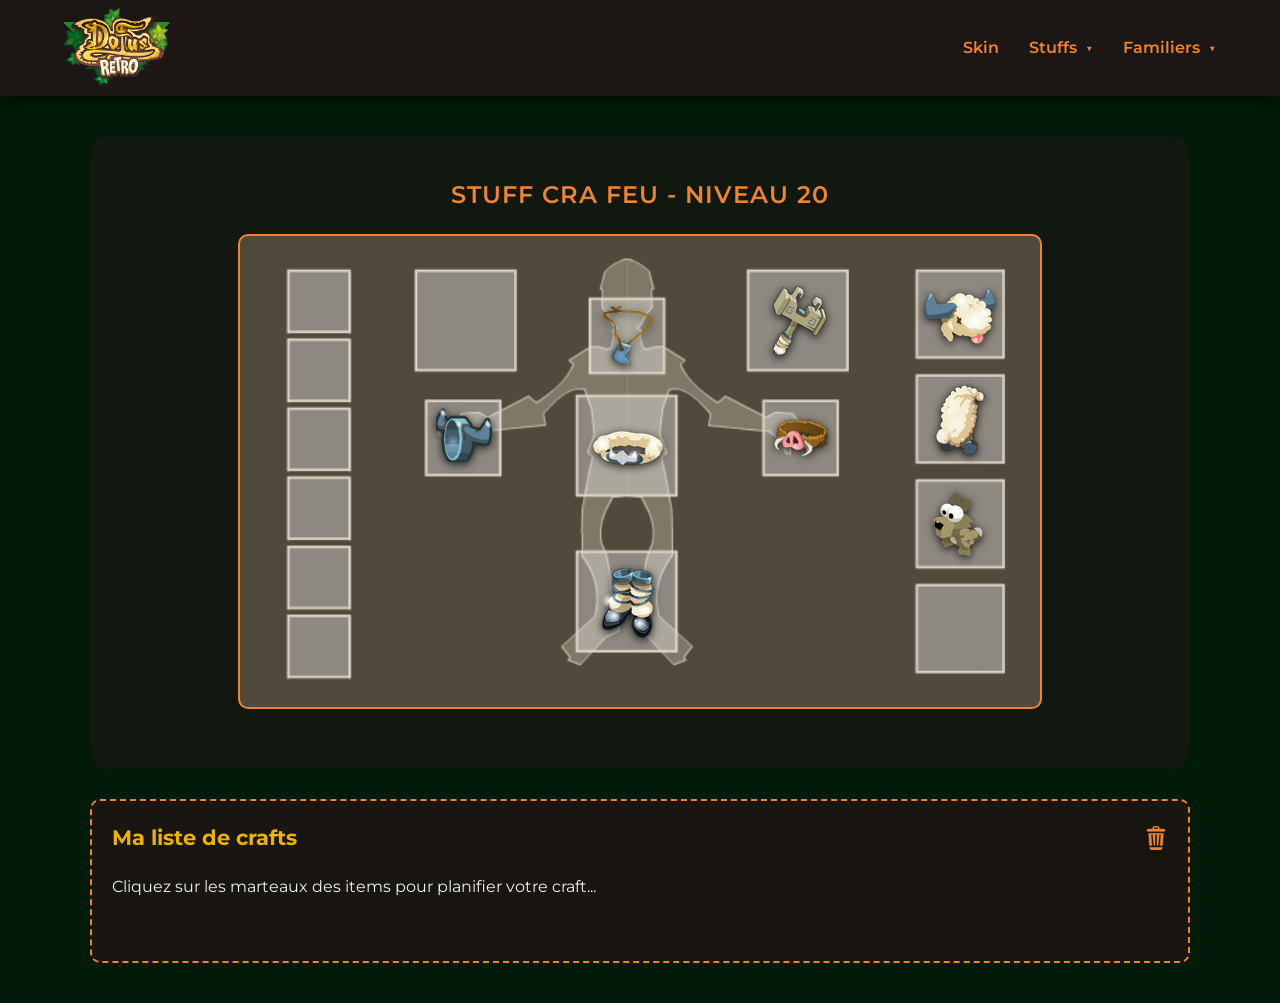
<file: stuff-20.html>
<!DOCTYPE html>
<html lang="fr">
<head>
    <meta charset="UTF-8">
    <meta name="viewport" content="width=device-width, initial-scale=1.0">
    <title>Stuff Feu Niv. 20 - En Quête de Succès</title>
    <link rel="icon" type="image/png" href="favicon.png">
    <link rel="stylesheet" href="style/style.css">
    <link href="https://fonts.googleapis.com/css2?family=Montserrat:wght@600;800&display=swap" rel="stylesheet">
</head>
<body>

<header>
    <nav class="navbar">
        <div class="logo">
            <a href="index.html"><img src="images/LogoDR.png" alt="Logo Dofus Rétro"></a>
        </div>
        <ul class="nav-links">
            <li><a href="skin.html">Skin</a></li>
            
            <li class="dropdown">
                <a href="index-stuffs.html" class="dropbtn">Stuffs <span class="arrow">▼</span></a>
                <ul class="dropdown-content">
                    <li><a href="stuff-20.html">Stuff 20</a></li>
                    <li><a href="stuff-60.html">Stuff 60</a></li>
                    <li><a href="stuff-80.html">Stuff 80</a></li>
                    <li><a href="stuff-105.html">Stuff 105</a></li>
                    <li><a href="stuff-130.html">Stuff 130</a></li>
                    <li><a href="stuff-145.html">Stuff 145</a></li>
                    <li><a href="stuff-165.html">Stuff 165</a></li>
                </ul>
            </li>

            <li class="dropdown">
                <a href="index-familiers.html" class="dropbtn">Familiers <span class="arrow">▼</span></a>
                <ul class="dropdown-content">
                    <li><a href="encyclopedie-familiers.html">Encyclopédie</a></li>
                    <li><a href="elevage-familiers.html">Élevage</a></li>
                </ul>
            </li>
        </ul>
    </nav>
</header>

<main class="container">
    <section class="stuff-page">
        <h2>Stuff Cra Feu - Niveau 20</h2>
        
        <div class="stuff-grid-container">
            <div class="item-slot slot-8"> 
                <img src="images/items/20/CoiffeBouftou.png" alt="Coiffe Bouftou">
                <span class="item-tooltip">
                    Coiffe du Bouftou (lvl 10)
                    <img src="images/icon-hammer.png" class="hammer-btn" alt="Ajouter au craft" onclick="addToCraft('Coiffe du Bouftou', event)">
                </span>
            </div>

            <div class="item-slot slot-2"> 
                <img src="images/items/20/MarteauBouf.png" alt="Marteau du Bouftou">
                <span class="item-tooltip">
                    Marteau du Bouftou (lvl 10)
                    <img src="images/icon-hammer.png" class="hammer-btn" alt="Ajouter au craft" onclick="addToCraft('Marteau du Bouftou', event)">
                </span>
            </div>

            <div class="item-slot slot-3"> 
                <img src="images/items/20/AmuBouf.png" alt="Amulette du Bouftou">
                <span class="item-tooltip">
                    Amulette du Bouftou (lvl 3)
                    <img src="images/icon-hammer.png" class="hammer-btn" alt="Ajouter au craft" onclick="addToCraft('Amulette du Bouftou', event)">
                </span>
            </div>

            <div class="item-slot slot-4"> 
                <img src="images/items/20/AnneauBLC.png" alt="Anneau de Bouze le Clerc">
                <span class="item-tooltip">
                    Anneau de Bouze le Clerc (lvl 10)
                    <img src="images/icon-hammer.png" class="hammer-btn" alt="Ajouter au craft" onclick="addToCraft('Anneau de Bouze le Clerc', event)">
                </span>
            </div>

            <div class="item-slot slot-5"> 
                <img src="images/items/20/CeintureBouf.png" alt="Ceinture du Bouftou">
                <span class="item-tooltip">
                    Ceinture du Bouftou (lvl 20)
                    <img src="images/icon-hammer.png" class="hammer-btn" alt="Ajouter au craft" onclick="addToCraft('Ceinture du Bouftou', event)">
                </span>
            </div>

            <div class="item-slot slot-6"> 
                <img src="images/items/20/AnneauSanglier.png" alt="Anneau du Sanglier">
                <span class="item-tooltip">
                    Anneau du Sanglier (lvl 19)
                    <img src="images/icon-hammer.png" class="hammer-btn" alt="Ajouter au craft" onclick="addToCraft('Anneau du Sanglier', event)">
                </span>
            </div>
            
            <div class="item-slot slot-7"> 
                <img src="images/items/20/Boufbottes.png" alt="Boufbottes">
                <span class="item-tooltip">
                    Boufbottes (lvl 10)
                    <img src="images/icon-hammer.png" class="hammer-btn" alt="Ajouter au craft" onclick="addToCraft('Boufbottes', event)">
                </span>
            </div>       
            
            <div class="item-slot slot-9"> 
                <img src="images/items/20/CapeBouf.png" alt="Cape Bouffante">
                <span class="item-tooltip">
                    Cape Bouffante (lvl 10)
                    <img src="images/icon-hammer.png" class="hammer-btn" alt="Ajouter au craft" onclick="addToCraft('Cape Bouffante', event)">
                </span>
            </div>
            
            <div class="item-slot slot-10"> 
                <img src="images/items/20/Chienchien.png" alt="Chienchien">
                <span class="item-tooltip">Chienchien (lvl 1)</span>
            </div>
        </div>
    </section>

    <div id="craft-container" class="craft-info">
    <h3>
        Ma liste de crafts
        
        <img src="images/trash.png" 
             class="trash-icon" 
             alt="Vider la liste" 
             onclick="clearCraft()" 
             title="Vider toute la liste ?">
    </h3>
    <p id="craft-placeholder">Cliquez sur les marteaux des items pour planifier votre craft...</p>
    <ul id="ingredient-list"></ul>
</div>

    <div id="total-resources-container"></div> 

</main>

    <footer>
    </footer>

<script src="js/script.js"></script>
</body>
</html>
</file>
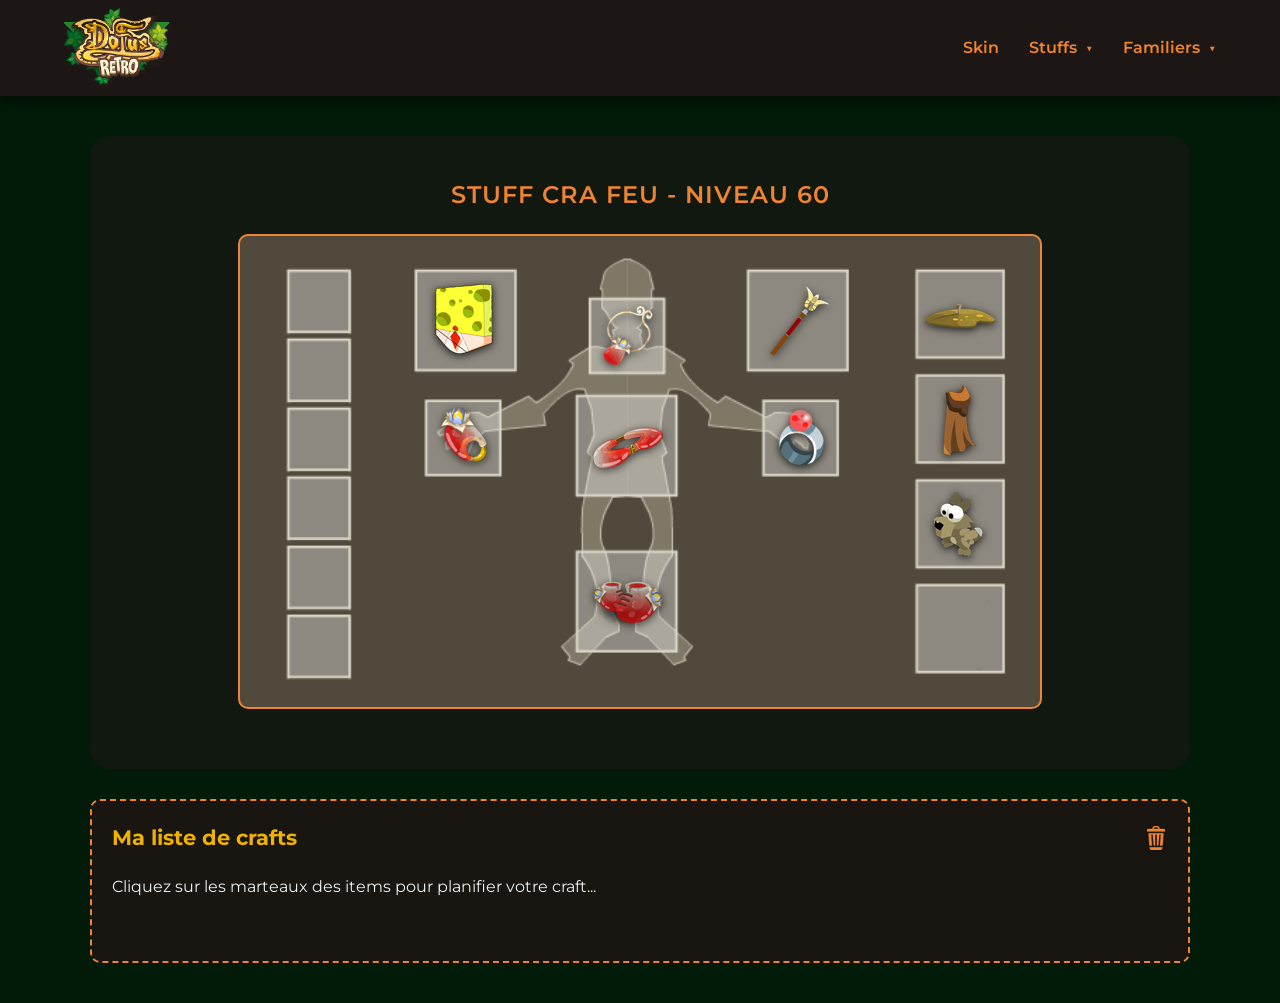
<file: stuff-60.html>
<!DOCTYPE html>
<html lang="fr">
<head>
    <meta charset="UTF-8">
    <meta name="viewport" content="width=device-width, initial-scale=1.0">
    <title>Stuff Feu Niv. 60 - En Quête de Succès</title>
    <link rel="icon" type="image/png" href="favicon.png">
    <link rel="stylesheet" href="style/style.css">
    <link href="https://fonts.googleapis.com/css2?family=Montserrat:wght@600;800&display=swap" rel="stylesheet">
</head>
<body>

<header>
    <nav class="navbar">
        <div class="logo">
            <a href="index.html"><img src="images/LogoDR.png" alt="Logo Dofus Rétro"></a>
        </div>
        <ul class="nav-links">
            <li><a href="skin.html">Skin</a></li>
            
            <li class="dropdown">
                <a href="index-stuffs.html" class="dropbtn">Stuffs <span class="arrow">▼</span></a>
                <ul class="dropdown-content">
                    <li><a href="stuff-20.html">Stuff 20</a></li>
                    <li><a href="stuff-60.html">Stuff 60</a></li>
                    <li><a href="stuff-80.html">Stuff 80</a></li>
                    <li><a href="stuff-105.html">Stuff 105</a></li>
                    <li><a href="stuff-130.html">Stuff 130</a></li>
                    <li><a href="stuff-145.html">Stuff 145</a></li>
                    <li><a href="stuff-165.html">Stuff 165</a></li>
                </ul>
            </li>

            <li class="dropdown">
                <a href="index-familiers.html" class="dropbtn">Familiers <span class="arrow">▼</span></a>
                <ul class="dropdown-content">
                    <li><a href="encyclopedie-familiers.html">Encyclopédie</a></li>
                    <li><a href="elevage-familiers.html">Élevage</a></li>
                </ul>
            </li>
        </ul>
    </nav>
</header>

<main class="container">
    <section class="stuff-page">
        <h2>Stuff Cra Feu - Niveau 60</h2>
        
        <div class="stuff-grid-container">

            <div class="item-slot slot-1"> 
                <img src="images/items/60/BouclierEnMousse.png" alt="Bouclier en Mousse">
                <span class="item-tooltip">
                    Bouclier en Mousse (lvl 1)
                </span>
            </div>

            <div class="item-slot slot-2"> 
                <img src="images/items/60/ExcellentBatonDesRois.png" alt="Excellent Bâton des Rois">
                <span class="item-tooltip">
                    Excellent Bâton des Rois (lvl 60)
                    <img src="images/icon-hammer.png" class="hammer-btn" alt="Ajouter au craft" onclick="addToCraft('Excellent Bâton des Rois', event)">
                </span>
            </div>

            <div class="item-slot slot-3"> 
                <img src="images/items/60/AmublopGriotte.png" alt="Amublop Griotte">
                <span class="item-tooltip">
                    Amublop Griotte (lvl 50)
                    <img src="images/icon-hammer.png" class="hammer-btn" alt="Ajouter au craft" onclick="addToCraft('Amublop Griotte', event)">
                </span>
            </div>

            <div class="item-slot slot-4"> 
                <img src="images/items/60/BlopanneauGriotte.png" alt="Blopanneau Griotte">
                <span class="item-tooltip">
                    Blopanneau Griotte (lvl 50)
                    <img src="images/icon-hammer.png" class="hammer-btn" alt="Ajouter au craft" onclick="addToCraft('Blopanneau Griotte', event)">
                </span>
            </div>

            <div class="item-slot slot-5"> 
                <img src="images/items/60/BloptureGriotte.png" alt="Blopture Griotte">
                <span class="item-tooltip">
                    Blopture Griotte (lvl 50)
                    <img src="images/icon-hammer.png" class="hammer-btn" alt="Ajouter au craft" onclick="addToCraft('Blopture Griotte', event)">
                </span>
            </div>

            <div class="item-slot slot-6"> 
                <img src="images/items/60/Gelano.png" alt="Gelano">
                <span class="item-tooltip">
                    Gelano (lvl 60)
                    <img src="images/icon-hammer.png" class="hammer-btn" alt="Ajouter au craft" onclick="addToCraft('Gelano', event)">
                </span>
            </div>
            
            <div class="item-slot slot-7"> 
                <img src="images/items/60/BloptesGriottes.png" alt="Bloptes Griottes">
                <span class="item-tooltip">
                    Bloptes Griottes (lvl 50)
                    <img src="images/icon-hammer.png" class="hammer-btn" alt="Ajouter au craft" onclick="addToCraft('Bloptes Griottes', event)">
                </span>
            </div>  

            <div class="item-slot slot-8"> 
                <img src="images/items/60/Caracoiffe.png" alt="Caracoiffe">
                <span class="item-tooltip">
                    Caracoiffe (lvl 60)
                    <img src="images/icon-hammer.png" class="hammer-btn" alt="Ajouter au craft" onclick="addToCraft('Caracoiffe', event)">
                </span>
            </div>   
            
            <div class="item-slot slot-9"> 
                <img src="images/items/60/CapeHote.png" alt="Cape Hôte">
                <span class="item-tooltip">
                    Cape Hôte (lvl 58)
                    <img src="images/icon-hammer.png" class="hammer-btn" alt="Ajouter au craft" onclick="addToCraft('Cape Hôte', event)">
                </span>
            </div>
            
            <div class="item-slot slot-10"> 
                <img src="images/items/20/Chienchien.png" alt="Chienchien">
                <span class="item-tooltip">Chienchien (lvl 1)</span>
            </div>
        </div>
    </section>

    <div id="craft-container" class="craft-info">
    <h3>
        Ma liste de crafts
        
        <img src="images/trash.png" 
             class="trash-icon" 
             alt="Vider la liste" 
             onclick="clearCraft()" 
             title="Vider toute la liste ?">
    </h3>
    <p id="craft-placeholder">Cliquez sur les marteaux des items pour planifier votre craft...</p>
    <ul id="ingredient-list"></ul>
</div>

    <div id="total-resources-container"></div> 

</main>

    <footer>
    </footer>

<script src="js/script.js"></script>
</body>
</html>
</file>
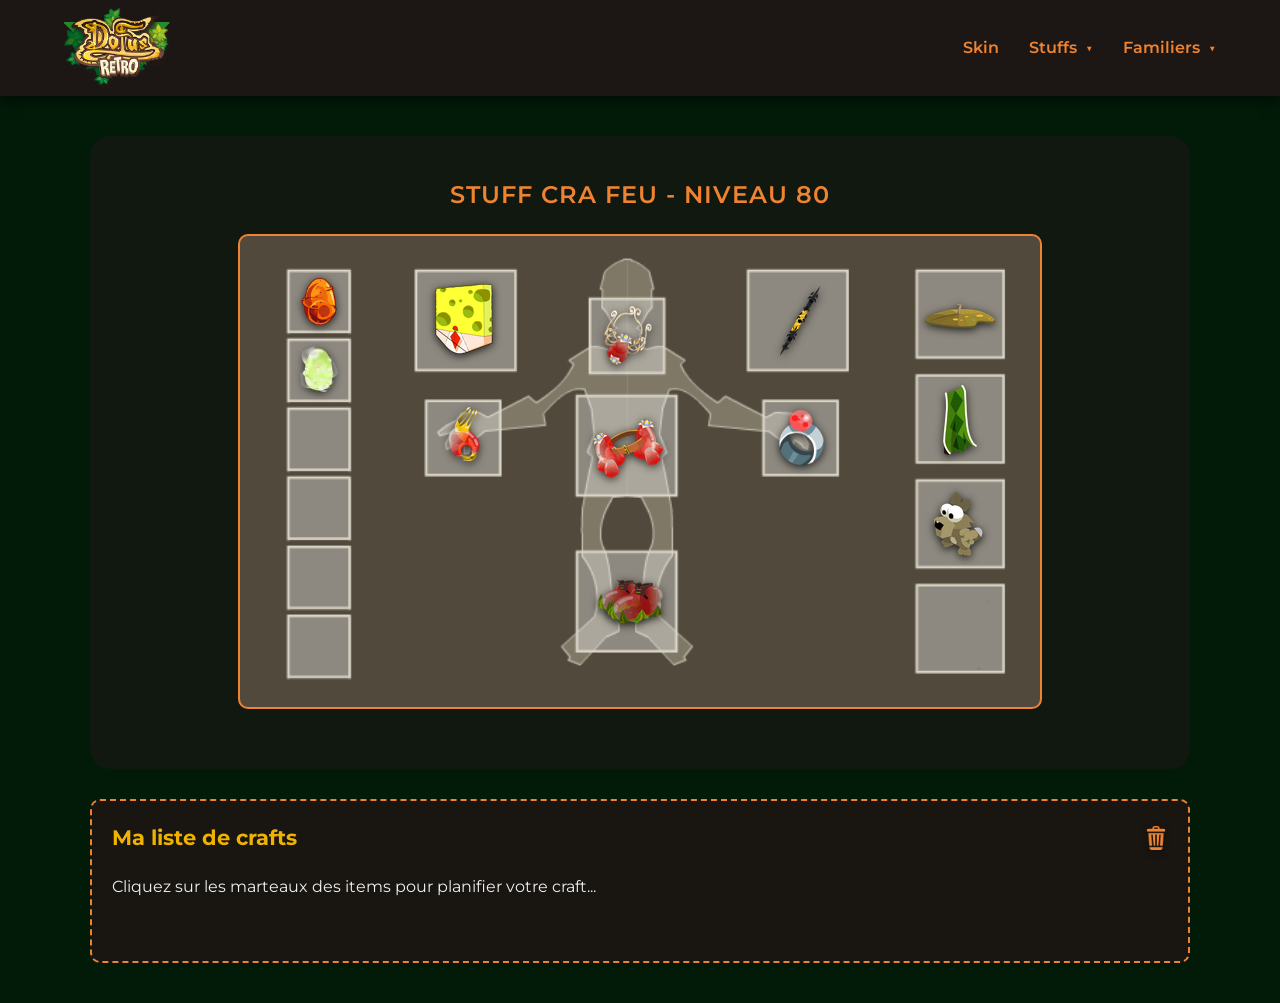
<file: stuff-80.html>
<!DOCTYPE html>
<html lang="fr">
<head>
    <meta charset="UTF-8">
    <meta name="viewport" content="width=device-width, initial-scale=1.0">
    <title>Stuff Feu Niv. 80 - En Quête de Succès</title>
    <link rel="icon" type="image/png" href="favicon.png">
    <link rel="stylesheet" href="style/style.css">
    <link href="https://fonts.googleapis.com/css2?family=Montserrat:wght@600;800&display=swap" rel="stylesheet">
</head>
<body>

<header>
    <nav class="navbar">
        <div class="logo">
            <a href="index.html"><img src="images/LogoDR.png" alt="Logo Dofus Rétro"></a>
        </div>
        <ul class="nav-links">
            <li><a href="skin.html">Skin</a></li>
            
            <li class="dropdown">
                <a href="index-stuffs.html" class="dropbtn">Stuffs <span class="arrow">▼</span></a>
                <ul class="dropdown-content">
                    <li><a href="stuff-20.html">Stuff 20</a></li>
                    <li><a href="stuff-60.html">Stuff 60</a></li>
                    <li><a href="stuff-80.html">Stuff 80</a></li>
                    <li><a href="stuff-105.html">Stuff 105</a></li>
                    <li><a href="stuff-130.html">Stuff 130</a></li>
                    <li><a href="stuff-145.html">Stuff 145</a></li>
                    <li><a href="stuff-165.html">Stuff 165</a></li>
                </ul>
            </li>

            <li class="dropdown">
                <a href="index-familiers.html" class="dropbtn">Familiers <span class="arrow">▼</span></a>
                <ul class="dropdown-content">
                    <li><a href="encyclopedie-familiers.html">Encyclopédie</a></li>
                    <li><a href="elevage-familiers.html">Élevage</a></li>
                </ul>
            </li>
        </ul>
    </nav>
</header>

<main class="container">
    <section class="stuff-page">
        <h2>Stuff Cra Feu - Niveau 80</h2>
        
        <div class="stuff-grid-container">

            <div class="item-slot slot-1"> 
                <img src="images/items/60/BouclierEnMousse.png" alt="Bouclier en Mousse">
                <span class="item-tooltip">
                    Bouclier en Mousse (lvl 1)
                </span>
            </div>

            <div class="item-slot slot-2"> 
                <img src="images/items/80/GodRod.png" alt="God Rod">
                <span class="item-tooltip">
                    God Rod (lvl 67)
                    <img src="images/icon-hammer.png" class="hammer-btn" alt="Ajouter au craft" onclick="addToCraft('God Rod', event)">
                </span>
            </div>

            <div class="item-slot slot-3"> 
                <img src="images/items/80/AmublopGriotteRoyale.png" alt="Amublop Griotte Royale">
                <span class="item-tooltip">
                    Amublop Griotte Royale (lvl 80)
                    <img src="images/icon-hammer.png" class="hammer-btn" alt="Ajouter au craft" onclick="addToCraft('Amublop Griotte Royale', event)">
                </span>
            </div>

            <div class="item-slot slot-4"> 
                <img src="images/items/80/BlopanneauGriotteRoyal.png" alt="Blopanneau Griotte Royal">
                <span class="item-tooltip">
                    Blopanneau Griotte Royal (lvl 80)
                    <img src="images/icon-hammer.png" class="hammer-btn" alt="Ajouter au craft" onclick="addToCraft('Blopanneau Griotte Royal', event)">
                </span>
            </div>

            <div class="item-slot slot-5"> 
                <img src="images/items/80/BloptureGriotteRoyale.png" alt="Blopture Griotte Royale">
                <span class="item-tooltip">
                    Blopture Griotte Royale (lvl 80)
                    <img src="images/icon-hammer.png" class="hammer-btn" alt="Ajouter au craft" onclick="addToCraft('Blopture Griotte Royale', event)">
                </span>
            </div>

            <div class="item-slot slot-6"> 
                <img src="images/items/60/Gelano.png" alt="Gelano">
                <span class="item-tooltip">
                    Gelano (lvl 60)
                    <img src="images/icon-hammer.png" class="hammer-btn" alt="Ajouter au craft" onclick="addToCraft('Gelano', event)">
                </span>
            </div>
            
            <div class="item-slot slot-7"> 
                <img src="images/items/80/BloptesGriottesRoyales.png" alt="Bloptes Griottes Royales">
                <span class="item-tooltip">
                    Bloptes Griottes Royales (lvl 80)
                    <img src="images/icon-hammer.png" class="hammer-btn" alt="Ajouter au craft" onclick="addToCraft('Bloptes Griottes Royales', event)">
                </span>
            </div>  

            <div class="item-slot slot-8"> 
                <img src="images/items/60/Caracoiffe.png" alt="Caracoiffe">
                <span class="item-tooltip">
                    Caracoiffe (lvl 60)
                    <img src="images/icon-hammer.png" class="hammer-btn" alt="Ajouter au craft" onclick="addToCraft('Caracoiffe', event)">
                </span>
            </div>   
            
            <div class="item-slot slot-9"> 
                <img src="images/items/80/CapedElyaWood.png" alt="Cape d'Elya Wood">
                <span class="item-tooltip">
                    Cape d'Elya Wood (lvl 80)
                    <img src="images/icon-hammer.png" class="hammer-btn" alt="Ajouter au craft" onclick="addToCraft('Cape d Elya Wood', event)">
                </span>
            </div>
            
            <div class="item-slot slot-10"> 
                <img src="images/items/20/Chienchien.png" alt="Chienchien">
                <span class="item-tooltip">Chienchien (lvl 1)</span>
            </div>

            <div class="item-slot slot-12"> 
                <img src="images/items/80/DofusCawotte.png" alt="Dofus Cawotte">
                <span class="item-tooltip">Dofus Cawotte (lvl 6)</span>
            </div>

            <div class="item-slot slot-13"> 
                <img src="images/items/80/DofusKaliptus.png" alt="Dofus Kaliptus">
                <span class="item-tooltip">Dofus Kaliptus (lvl 6)</span>
            </div>
        </div>
    </section>

    <div id="craft-container" class="craft-info">
    <h3>
        Ma liste de crafts
        
        <img src="images/trash.png" 
             class="trash-icon" 
             alt="Vider la liste" 
             onclick="clearCraft()" 
             title="Vider toute la liste ?">
    </h3>
    <p id="craft-placeholder">Cliquez sur les marteaux des items pour planifier votre craft...</p>
    <ul id="ingredient-list"></ul>
</div>

    <div id="total-resources-container"></div> 

</main>

    <footer>
    </footer>

<script src="js/script.js"></script>
</body>
</html>
</file>
<file: style/style.css>
/* Style général */
body {
    font-family: 'Montserrat', sans-serif; /* Montserrat partout pour la cohérence */
    line-height: 1.6;
    margin: 0;
    padding: 0;
    background-color: #021b08; /* Ta nouvelle couleur sombre */
    color: #ecf0f1;           /* Un blanc cassé très lisible pour le texte */
}

/* Uniformisation des titres */
h2 {
    font-family: 'Montserrat', sans-serif;
    font-weight: 600;
    text-transform: uppercase;
    letter-spacing: 1px;
    color: #ecf0f1;           /* Titres en clair également */
    margin-top: 0;
}

/* En-tête */
header {
    background: #1c1715;
    color: #fff;
    padding: 0.5rem 5%; /* Augmenté à 5% pour donner de l'air sur les côtés */
    box-shadow: 0 4px 15px rgba(0,0,0,0.6);
}

/* La barre de navigation devient le conteneur principal */
.navbar {
    display: flex;
    justify-content: space-between; /* Pousse le logo à gauche et la liste à droite */
    align-items: center;           /* Aligne parfaitement le texte et le logo verticalement */
    min-height: 80px;              /* Donne une hauteur minimale harmonieuse */
}

/* On force la taille du logo */
.logo img {
    height: 80px;       /* Ajuste cette valeur selon tes goûts */
    width: auto;        /* Garde les proportions de ton image */
    display: block;     /* Enlève l'espace vide sous l'image */
}

/* Style de la liste de liens */
.nav-links {
    list-style: none;
    margin: 0;
    padding: 0;         /* CRUCIAL : enlève le décalage par défaut des listes */
    display: flex;      /* Met les liens les uns à côté des autres */
}

.nav-links li {
    margin-left: 30px;  /* Espace entre les onglets */
}

.nav-links a {
    color: #ee8331;
    text-decoration: none;
    font-family: 'Montserrat', sans-serif;
    font-weight: 600;
    font-size: 1rem;
    transition: color 0.4s ease;
}

.nav-links a:hover {
    color: #f0b200;
}

/* Conteneur principal */
.container {
    max-width: 1100px;
    margin: 40px auto;
    padding: 0 20px;
}

/* Titre Hero */
.hero {
    text-align: center;
    padding: 60px 20px;
    background: rgba(28, 23, 21, 0.6); /* Fond sombre semi-transparent */
    border-radius: 12px;
    margin-bottom: 30px;
}

.hero h2 {
    font-family: 'Montserrat', sans-serif;
    color: #f0b200;
    font-weight: 800; 
    letter-spacing: -1px; 
    
    /* Taille fluide : 
       Minimum 1.5rem, 
       Idéal 3.5% de la largeur de l'écran (vw), 
       Maximum 3rem */
    font-size: clamp(1.5rem, 3.5vw, 3rem); 
    
    margin-bottom: 10px;
    line-height: 1.2; /* Resserre aussi l'espace entre les lignes si ça déborde */
    text-align: center;
}

/* La Grille */
.grid {
    display: grid;
    grid-template-columns: repeat(auto-fit, minmax(280px, 1fr)); /* Colonnes automatiques */
    gap: 20px; /* Espace entre les cartes */
}

/* Style des cartes */
.card {
    background: rgba(28, 23, 21, 0.8); /* Fond sombre semi-transparent */
    padding: 30px;
    border-radius: 12px;
    text-align: center;
    box-shadow: 0 4px 15px rgba(0,0,0,0.05);
    transition: transform 0.3s ease, box-shadow 0.3s ease;
    border-bottom: 4px solid #ee8331;
    color: #ecf0f1; /* Assure-toi que le texte interne est clair */
}

.card:hover {
    transform: translateY(-10px); /* La carte "saute" un peu au survol */
    background: rgba(28, 23, 21, 1); /* Devient opaque au survol */
    box-shadow: 0 15px 30px rgba(238, 131, 49, 0.3); /* Ombre orangée */
}

/* Cibler les images spécifiques dans les icônes de cartes */
.card-icon img {
    height: 80px;      /* Force une hauteur identique pour toutes */
    width: auto;       /* Garde le ratio de l'image pour ne pas l'écraser */
    max-width: 100%;   /* Sécurité pour ne pas déborder de la carte */
    object-fit: contain; /* S'assure que l'image est entière dans l'espace imparti */
    margin-bottom: 10px;
}

/* Ajustement du conteneur d'icône pour bien centrer */
.card-icon {
    display: flex;
    justify-content: center;
    align-items: center;
    height: 100px;     /* Espace réservé à l'icône */
    margin-bottom: 15px;
}

.card h3 {
    font-family: 'Montserrat', sans-serif;
    margin-bottom: 15px;
    color: #ee8331; /* Titres de cartes en orange */
}

/* Style des boutons */
.btn {
    display: inline-block;
    padding: 10px 20px;
    background-color: #ee8331;
    color: white;
    text-decoration: none;
    border-radius: 5px;
    font-weight: bold;
    margin-top: 15px;
    transition: background 0.3s;
}

.btn:hover {
    background-color: #1c1715;
}

.section-title {
    text-align: center;
    color: #f0b200;
    margin-bottom: 50px; /* Plus d'espace sous le titre */
    font-size: clamp(1.8rem, 4vw, 2.5rem); /* Taille fluide */
    font-weight: 800;
}

/* La grille pour aligner les 3 cartes */
.skin-grid {
    display: grid;
    grid-template-columns: repeat(3, 1fr); /* Force 3 colonnes exactes */
    gap: 25px;
    max-width: 1200px; /* Largeur maximale pour que la grille ne s'étire pas trop */
    margin: 0 auto; /* Centré dans le container */
    align-items: start; /* Les cartes s'alignent par le haut */
}

@media (max-width: 900px) {
    .skin-grid {
        grid-template-columns: 1fr;
        max-width: 400px; /* Pour éviter que les cartes soient trop larges sur mobile */
    }
}

/* Style de la carte */
.skin-card {
    background: rgba(28, 23, 21, 0.95);
    border-radius: 25px;
    padding: 30px;
    border: 1px solid #333;
    transition: transform 0.3s ease, border-color 0.3s ease, box-shadow 0.3s ease;
    display: flex; /* La carte elle-même est flex */
    flex-direction: column; /* Contenu vertical (titre, puis contenu) */
    align-items: center; /* Tout aligner au centre horizontalement */
}

.skin-card:hover {
    transform: translateY(-8px);
    border-color: #ee8331;
    box-shadow: 0 10px 30px rgba(238, 131, 49, 0.3); /* Ombre orangée au survol */
}

.skin-card h3 {
    color: #ee8331;
    margin-top: 0;
    margin-bottom: 25px;
    text-align: center;
    font-weight: 600;
    width: 100%;
}

.card-content {
    display: flex;
    align-items: center; /* Centre verticalement les deux blocs */
    justify-content: space-around; /* Espace bien réparti */
    width: 100%; /* Occupe toute la largeur de la carte */
}

.skin-img-uniform {
    width: 200px; /* Taille fixe pour le conteneur */
    height: 200px; /* Hauteur fixe pour le conteneur */
    object-fit: contain; /* L'image s'inscrit dans le carré de 200x200 sans se déformer */
    object-position: center; /* L'image est centrée dans son carré */
    
    /* Optionnel : un léger effet d'ombre pour le style Retro */
    filter: drop-shadow(0 4px 8px rgba(0,0,0,0.6));
    border-radius: 15px; /* Un peu plus de rondeur pour les bords de l'image */
}

.color-palette-mini {
    display: flex;
    flex-direction: column;
    gap: 12px;
}

.color-palette-mini .color-box {
    width: 55px; /* Taille unifiée */
    height: 55px; /* Taille unifiée */
    border-radius: 10px;
    cursor: pointer;
    border: 2px solid rgba(255,255,255,0.1);
    transition: all 0.2s ease;
    box-shadow: inset 0 2px 5px rgba(0,0,0,0.2); /* Léger effet intérieur */
}

.color-palette-mini .color-box:hover {
    transform: scale(1.12);
    border-color: #f0b200; /* Bordure jaune au survol */
}

/* Petit effet visuel pour confirmer le clic */
.color-palette-mini .color-box:active {
    transform: scale(0.95);
}

/* Style du parent Dropdown */
.dropdown {
    position: relative;
    display: inline-block;
}

.arrow {
    font-size: 0.7rem;
    margin-left: 5px;
    vertical-align: middle;
}

/* Le contenu du menu (caché par défaut) */
.dropdown-content {
display: none;
    position: absolute;
    /* On passe sur du RGBA : 0.85 signifie 85% d'opacité */
    background-color: rgba(42, 36, 34, 0.85); 
    
    /* Effet de flou derrière le menu (très esthétique) */
    backdrop-filter: blur(8px);
    -webkit-backdrop-filter: blur(8px); /* Compatibilité Safari */

    min-width: 180px;
    box-shadow: 0px 8px 16px rgba(0,0,0,0.6);
    z-index: 1000;
    border-radius: 10px 10px 10px 10px;
    top: 100%;
    right: 0;
    list-style: none;
    padding: 0;
    margin: 0;
}

/* Style des liens à l'intérieur du menu */
.dropdown-content li {
    margin: 0 !important;
    padding: 0 !important;
    width: 100%;
}

.dropdown-content a {
    display: block;
    padding: 5px 18px;
    color: rgba(238, 131, 49, 0.8);
    text-decoration: none;
    transition: background 0.2s;
}

/* Changement de couleur au survol d'un item du menu */
.dropdown-content a:hover {
    color: rgba(240, 178, 0, 0.8);
}

.dropbtn::after {
    display: none !important;
}

/* AFFICHER le menu au survol */
.dropdown:hover .dropdown-content {
    display: block;
}

/* Garder le lien principal orange quand on survole le menu */
.dropdown:hover .dropbtn {
    color: #f0b200;
}

/* Page Stuff Spécifique */
.stuff-page {
    text-align: center;
    background: rgba(28, 23, 21, 0.6);
    padding: 40px;
    border-radius: 20px;
    margin-top: 40px;
}

.container h2{
    color:#ee8331
}
/* LE CONTENEUR PRINCIPAL */
.stuff-grid-container {
    width: 100%;
    max-width: 800px; /* Taille idéale pour ton image */
    aspect-ratio: 850 / 500; /* Garde les proportions de ton image */
    background-image: url('../images/BaseStuff.png');
    background-size: cover;
    position: relative;
    margin: 20px auto;
    border: 2px solid #ee8331;
    border-radius: 10px;
}

/* STYLE GÉNÉRAL DES SLOTS D'ITEMS */
.item-slot {
    position: absolute;
    width: 11%;  /* Largeur d'une case par rapport à l'image */
    height: 18%; /* Hauteur d'une case par rapport à l'image */
    display: flex;
    justify-content: center;
    align-items: center;
}

.item-name {
    color: #000;
    font-weight: 800;
    font-size: 1rem;
    flex: 1; /* Force le nom à prendre tout l'espace libre à gauche */
    line-height: 1.2;
}

/* STYLE DE L'IMAGE DE L'ITEM DANS LE SLOT */
.item-slot img {
    max-width: 90%; /* S'assure que l'item ne touche pas les bords de la case */
    max-height: 90%;
    object-fit: contain;
    filter: drop-shadow(0 2px 4px rgba(0,0,0,0.8)); /* Petite ombre sous l'item */
    transition: transform 0.2s;
}

.item-slot img:hover {
    transform: scale(1.1); /* Zoom discret au survol */
}

/* TOOLTIP (INFOBULLE AU SURVOL) */
.item-tooltip {
    visibility: hidden;
    opacity: 0;
    position: absolute;
    /* On le place un peu plus près pour éviter le vide */
    bottom: 82%; 
    left: 50%;
    transform: translateX(-50%);
    
    background-color: #1c1715;
    color: #f0b200;
    padding: 10px 15px;
    /* Ce padding est CRUCIAL : il crée une zone invisible entre l'item et le texte */
    border-bottom: 8px solid transparent; 
    
    border-radius: 8px;
    font-size: 0.85rem;
    white-space: nowrap;
    z-index: 100;
    transition: opacity 0.2s;
    
    display: flex;
    flex-direction: column; /* Aligne les éléments verticalement */
    align-items: center;    /* Centre horizontalement le texte et le marteau */
    gap: 8px;              /* Espace entre le nom et le marteau */
    pointer-events: auto;
}

/* On s'assure que si on survole le slot OU le tooltip lui-même, il reste affiché */
.item-slot:hover .item-tooltip,
.item-tooltip:hover {
    visibility: visible;
    opacity: 1;
}

/* Style du bouton marteau pour qu'il soit bien visible */
.hammer-btn {
    cursor: pointer;
    width: 20px;
    height: 20px;
    filter: sepia(1) saturate(5); /* Le rend un peu plus "doré" */
    transition: transform 0.2s, filter 0.2s;
}

.hammer-btn:hover {
    transform: scale(1.2);
    filter: brightness(1.5);
}

/* --- COLONNE DOFUS (12 à 17) --- */
.slot-12 { top: 8.3%;  left: 2.9%; width: 14%; height: 11%;}
.slot-13 { top: 22.7%; left: 2.9%; width: 14%; height: 11%;}
.slot-14 { top: 35%; left: 5.5%; }
.slot-15 { top: 50%; left: 5.5%; }
.slot-16 { top: 64%; left: 5.5%; }
.slot-17 { top: 78%; left: 5.5%; }

/* --- ÉQUIPEMENTS CENTRAUX --- */
.slot-1  { top: 7%;   left: 21%; width: 14%; height: 21%; } /* Bouclier */
.slot-2  { top: 7%;   left: 63%;   width: 14%; height: 22%; } /* CAC */
.slot-3  { top: 14%;  left: 43%;   width: 11%; height: 14%; } /* Amulette */
.slot-4  { top: 35.5%;  left: 22.5%;  width: 11%; height: 13%; } /* Anneau G */
.slot-5  { top: 32.5%;  left: 40%;   width: 17%; height: 25%; } /* Ceinture */
.slot-6  { top: 36.3%;  left: 64.7%;  width: 11%; height: 13%; } /* Anneau D */
.slot-7  { top: 65.5%;  left: 40.5%;   width: 16%; height: 25%; } /* Bottes */
.slot-8  { top: 6%;   left: 83%; width: 14%; height: 22%; } /* Coiffe */
.slot-9  { top: 28%;  left: 83%; width: 14%; height: 22%; } /* Cape */
.slot-10 { top: 49.5%;  left: 83%; width: 14%; height: 22%; } /* Familier */
.slot-11 { top: 72%;  left: 83.5%; width: 14%; height: 22%; } /* Dragodinde */

.craft-info {
    margin-top: 30px;
    padding: 20px;
    background: rgba(28, 23, 21, 0.9);
    border: 2px dashed #ee8331; /* Effet pointillé style "plan de craft" */
    border-radius: 10px;
    min-height: 120px;
    text-align: left;
}

.craft-info h3 {
    margin-top: 0;
    color: #f0b200;
    font-size: 1.3rem;
    margin-bottom: 20px;
    display: flex;
    justify-content: space-between; /* Pousse le texte à gauche et l'icône à droite */
    align-items: center;
}

.trash-icon {
    width: 24px;   /* Taille idéale pour une icône de titre */
    height: auto;
    cursor: pointer;
    transition: transform 0.2s, filter 0.2s;
    
    /* Petite ombre pour la profondeur */
    filter: drop-shadow(0 2px 3px rgba(0,0,0,0.5)); 
}

.trash-icon:hover {
    transform: scale(1.1) rotate(-10deg); /* Légère rotation fun */
    filter: brightness(1.2) drop-shadow(0 3px 5px rgba(238, 131, 49, 0.6)); /* Lueur orange */
}

.hammer-icon {
    width: 25px;
    height: auto;
}

#ingredient-list {
    display: grid;
    grid-template-columns: repeat(3, 1fr); /* 3 colonnes égales */
    gap: 20px;
    width: 100%;       /* S'assure de prendre toute la largeur */
    padding: 0;        /* Enlève les paddings qui pourraient décaler à gauche */
    margin: 0 auto;    /* Centre le bloc complet si besoin */
    justify-items: stretch; /* Force les cartes à prendre toute la largeur de leur colonne */
}

#ingredient-list li {
    font-size: 0.95rem;
}

/* La carte d'un item à craft */
.craft-card {
    background: #2a2422;
    border: 1.5px solid #ee8331; /* La bordure principale unique */
    border-radius: 10px;
    overflow: hidden;
    display: flex;
    flex-direction: column;
    box-shadow: 0 4px 15px rgba(0,0,0,0.3); /* Un léger relief pour le côté moderne */
}

.card-header {
    background-color: #ee8331;
    padding: 10px 12px;
    display: flex;
    justify-content: space-between; /* Pousse les deux blocs aux extrémités */
    align-items: center; /* Aligne tout le monde sur la même ligne horizontale */
    gap: 10px;
}

.remove-card {
    cursor: pointer;
    font-size: 1.2rem;
    color: rgba(0,0,0,0.6);
    line-height: 1;
    transition: color 0.2s;
}

.remove-card:hover {
    color: #000;
}

.card-body {
    background-color: #2a221e;
    padding: 12px 15px;
    /* Suppression de toute bordure ici pour ne pas doubler celle de .craft-card */
    border: none !important; 
}

/* Ligne de ressource */
.ing-row {
    display: flex;
    justify-content: space-between;
    align-items: center;
    padding: 10px 0;
    /* On garde cette ligne très discrète pour séparer les ingrédients */
    border-bottom: 1px solid rgba(255, 255, 255, 0.05); 
}

.ing-name { color: #ecf0f1; }

.ing-controls {
    display: flex;
    align-items: center;
    gap: 5px;
}

.ing-controls input {
    background: transparent;
    border: 1px solid #ee8331;
    color: #ffb133;
    border-radius: 4px;
    width: 40px;
    text-align: center;
    font-weight: bold;
}

.qty-total {
    color: #888;
    min-width: 35px;
}

.remove-ing {
    margin-left: 10px;
    cursor: pointer;
    font-size: 0.7rem;
    filter: grayscale(1);
}

.remove-ing:hover { filter: none; }

.clear-btn {
    font-size: 0.7rem;
    background: #ee8331;
    color: white;
    border: none;
    padding: 5px 10px;
    border-radius: 3px;
    cursor: pointer;
    margin-left: 15px;
}

/* Quand la quantité possédée est égale ou supérieure à la requise */
.ing-row.completed .ing-name {
    color: #2ecc71; /* Vert Dofus */
    text-decoration: line-through;
    opacity: 0.6;
}

.ing-row:last-child {
    border-bottom: none; /* Pas de ligne pour le dernier élément */
}

.ing-row.completed input {
    border-color: #2ecc71;
    color: #2ecc71;
}

.total-resources-card {
    margin-top: 30px;
    padding: 20px;
    background: rgba(28, 23, 21, 0.9);
    border: 2px dashed #ee8331; /* Bordure orange pointillée comme la liste de craft */
    border-radius: 10px;
    text-align: left;
}

.total-resources-card h3 {
    margin-top: 0;
    color: #f0b200; 
    font-size: 1.3rem;
    margin-bottom: 20px;
}

.resources-grid {
    display: grid;
    grid-template-columns: repeat(3, 1fr);
    gap: 15px;
    margin-top: 15px;
}

.total-item {
    background: rgba(42, 36, 34, 0.5);
    border-left: 3px solid #ee8331; /* Le trait vertical orange à gauche */
    padding: 8px 12px;
    border-radius: 4px;
    margin-bottom: 5px;
}

.total-info {
    display: flex;
    justify-content: space-between;
    font-size: 0.85rem;
    margin-bottom: 5px;
}

.res-name {
    white-space: wrap;      /* Force le texte sur une seule ligne */
    max-width: 180px;         /* Ajuste selon tes besoins */
    display: inline-block;
}

.res-qty { 
    color: #f0b200; 
    font-weight: 600;
}

/* Barre de progression */
.progress-bar {
    height: 6px;
    background: #333;
    border-radius: 3px;
    overflow: hidden;
}

.progress-fill {
    height: 100%;
    background: linear-gradient(90deg, #ee8331, #f0b200);
    transition: width 0.3s ease;
}

.all-done {
    border-left-color: #2ecc71;
    opacity: 0.8;
}

.all-done .progress-fill {
    background: #2ecc71;
}

/* --- Page de Sélection des Niveaux --- */
.selection-section {
    text-align: center;
    padding: 40px 20px;
    background: rgba(28, 23, 21, 0.6); /* Fond sombre semi-transparent */
    border-radius: 20px;
    margin-top: 40px;
}

.levels-grid {
    display: grid;
    grid-template-columns: repeat(auto-fit, minmax(250px, 1fr));
    gap: 30px;
    margin-top: 40px;
}

/* Style de la Card */
.level-card {
    background: rgba(28, 23, 21, 0.95);
    border: 2px solid #3d3531;
    border-radius: 15px;
    padding: 30px;
    text-decoration: none;
    transition: all 0.3s ease;
    position: relative;
    overflow: hidden;
    display: flex;
    flex-direction: column;
    align-items: center;
}

.level-card:hover {
    border-color: #ee8331;
    transform: translateY(-10px);
    box-shadow: 0 10px 20px rgba(0,0,0,0.5);
}

/* Badge de niveau en haut à droite */
.level-badge {
    position: absolute;
    top: 15px;
    right: 15px;
    background: #ee8331;
    color: white;
    padding: 5px 12px;
    border-radius: 20px;
    font-size: 0.8rem;
    font-weight: 800;
}

.level-card img {
    width: 80px;
    height: 80px;
    margin-bottom: 15px;
    filter: drop-shadow(0 0 10px rgba(238, 131, 49, 0.2));
}

.level-card h3 {
    color: #ee8331;
    margin: 10px 0;
}

.level-card p {
    color: #ecf0f1;
    font-size: 0.9rem;
    opacity: 0.8;
}

/* Bouton factice dans la card */
.btn-select {
    margin-top: 20px;
    background: transparent;
    border: 1px solid #ee8331;
    color: #ee8331;
    padding: 8px 20px;
    border-radius: 5px;
    font-weight: 600;
    transition: 0.3s;
}

.level-card:hover .btn-select {
    background: #ee8331;
    color: white;
}

.sub-craft-btn {
    display: inline-block;
    width: 18px;
    height: 18px;
    line-height: 16px;
    text-align: center;
    background: #ee8331;
    color: white;
    border-radius: 3px;
    font-size: 14px;
    font-weight: bold;
    cursor: pointer;
    margin-right: 8px;
    transition: 0.2s;
    border: 1px solid rgba(255,255,255,0.2);
}

.sub-craft-btn:hover {
    background: #f0b200;
    transform: scale(1.2);
}

/* Optionnel : cacher le bouton quand la ligne est complétée */
.ing-row.completed .sub-craft-btn {
    display: none;
}

.header-left {
    display: flex;
    align-items: center;
    gap: 12px;
}

.header-right {
    display: flex;
    align-items: center;
    gap: 12px; /* L'espacement (padding) entre le multiplicateur et la croix */
}

.header-actions {
    display: flex;
    align-items: center;
    gap: 8px;
}

.multiplier-container {
    background: rgba(255, 255, 255, 0.9);
    padding: 2px 6px;
    border-radius: 6px;
    display: flex;
    align-items: center;
    white-space: nowrap; /* Empêche le "x" de sauter à la ligne */
}

.mult-prefix {
    color: #ee8331;
    font-weight: bold;
    font-size: 0.9rem;
    margin-right: 2px;
}

.mult-input {
    width: 30px !important;
    border: none !important;
    background: transparent !important;
    font-weight: bold;
    text-align: center;
    outline: none;
}

.mult-input::-webkit-outer-spin-button,
.mult-input::-webkit-inner-spin-button {
    -webkit-appearance: none;
    margin: 0;
}

/* On remet les flèches pour que l'utilisateur comprenne qu'il peut cliquer */
.mult-input::-webkit-inner-spin-button { 
  opacity: 1;
}

.index-fam-card {
    background: rgba(28, 23, 21, 0.95);
    border: 2px solid #3d3531;
    border-radius: 15px;
    padding: 30px;
    text-decoration: none;
    transition: all 0.3s ease;
    position: relative;
    overflow: hidden;
    display: flex;
    flex-direction: column;
    align-items: center;
}

.index-fam-card:hover {
    border-color: #ee8331;
    transform: translateY(-10px);
    box-shadow: 0 10px 20px rgba(0,0,0,0.5);
}

.index-fam-card img {
    width: 80px;
    height: 80px;
    margin-bottom: 15px;
    filter: drop-shadow(0 0 10px rgba(238, 131, 49, 0.2));
}

.index-fam-card h3 {
    color: #ee8331;
    margin: 10px 0;
}

.index-fam-card p {
    color: #ecf0f1;
    font-size: 0.9rem;
    opacity: 0.8;
}

.index-fam-card:hover .btn-select {
    background: #ee8331;
    color: white;
}

/* Grille de l'encyclopédie */
.pets-grid {
    display: grid;
    /* On définit 3 colonnes de taille égale */
    grid-template-columns: repeat(3, 1fr); 
    gap: 20px;
    margin-top: 30px;
    /* CRUCIAL : empêche les cartes de s'étirer verticalement */
    align-items: start; 
    contain: layout;
}

/* Carte Familier */
.pet-card {
    background: rgba(42, 36, 34, 0.6);
    border: 1px solid #3d3531;
    border-radius: 12px;
    padding: 10px 15px; /* Réduit le padding vertical */
    transition: 0.3s;
    text-align: left;
    /* On enlève le height: 100% qui forçait l'épaisseur inutile */
    height: auto; 
    transition: opacity 0.4s ease, transform 0.4s ease, visibility 0.4s;
    opacity: 1;
    transform: scale(1);
    display: block; /* On s'assure qu'elles sont en block */
}

.pet-card.hidden {
    opacity: 0;
    transform: scale(0.95);
    visibility: hidden;
    /* On utilise pointer-events pour éviter de cliquer sur une carte invisible */
    pointer-events: none;
    /* Pour que la grille se resserre quand même, on réduit la taille à 0 après l'anim */
    position: absolute; 
    z-index: -1;
}

.pet-card:hover {
    border-color: #ee8331;
    transform: translateY(-5px);
    background: rgba(42, 36, 34, 0.9);
}

.pet-header {
    display: flex;
    align-items: center;
    gap: 15px;
    padding: 0; /* On enlève le padding interne du header */
    height: 60px; /* On fixe une hauteur constante pour l'alignement visuel */
}

.pet-header img {
    width: 50px;
    height: 50px;
    object-fit: contain;
}

.pet-header h3 {
    margin: 0;
    font-size: 1.1rem;
    color: #ee8331;
}

.pet-info p {
    font-size: 0.85rem;
    margin: 5px 0;
    color: #ecf0f1;
}

.pet-info .bonus {
    color: #f0b200;
    font-weight: bold;
}

/* Style de la barre de recherche */
.search-container {
    margin: 20px 0;
}

#petSearch {
    width: 100%;
    max-width: 400px;
    padding: 12px 20px;
    background: #1c1715;
    border: 1px solid #ee8331;
    border-radius: 25px;
    color: white;
    font-family: 'Montserrat', sans-serif;
    outline: none;
}

/* Titres de sections internes à la carte */
.info-section h4 {
    color: #f0b200; /* Jaune Dofus pour les sous-titres */
    font-size: 0.85rem;
    text-transform: uppercase;
    letter-spacing: 0.5px;
    margin: 15px 0 8px 0;
    border-bottom: 1px solid rgba(238, 131, 49, 0.2);
    padding-bottom: 4px;
}

/* Listes de stats */
.stats-list {
    list-style: none;
    padding: 0;
    margin: 0;
}

.stats-list li {
    font-weight: bold;
    padding: 2px 0;
}

/* Blocs de nourriture (style image jointe) */
.food-block {
    background: rgba(0, 0, 0, 0.2); /* Un fond légèrement plus sombre pour détacher le bloc */
    padding: 8px;
    border-radius: 6px;
    margin-bottom: 8px;
}

.food-target {
    font-size: 0.85rem;
    margin-bottom: 4px !important;
}

.food-items {
    font-size: 0.8rem;
    color: #bdc3c7; /* Gris clair pour les listes de ressources */
    font-style: italic;
    margin: 0 !important;
}

/* Grille pour les petits détails en bas de carte */
.details-grid {
    display: grid;
    grid-template-columns: 1fr 1fr;
    gap: 10px;
}

.details-grid p {
    font-size: 0.8rem;
    margin-top: -5px;
}

/* Cache la petite flèche noire par défaut de Google/Safari */
.obtention-details summary::-webkit-details-marker {
    display: none;
}
.obtention-details summary {
    list-style: none;
    cursor: pointer;
    outline: none;
}

/* Style du titre dans le summary */
.obtention-details h4 {
    display: flex;
    justify-content: space-between;
    align-items: center;
    margin-bottom: 0; /* Évite un saut quand c'est fermé */
}

/* Le texte masqué */
.obtention-details p {
    font-size: 0.8rem;
    color: #bdc3c7;
    padding: 10px 5px;
    margin: 0;
    line-height: 1.4;
    background: rgba(0, 0, 0, 0.1);
    border-radius: 4px;
}

/* Animation de la flèche */
.arrow-toggle {
    transition: transform 0.3s ease;
    display: inline-block;
    color: #ee8331;
}

/* Rotation de la flèche quand c'est ouvert */
.obtention-details[open] .arrow-toggle {
    transform: rotate(180deg);
}

/* Petit ajustement pour que le bord inférieur ne soit pas collé */
.obtention-details[open] h4 {
    border-bottom: 1px dashed rgba(238, 131, 49, 0.4);
    margin-bottom: 8px;
}

.pet-accordion summary {
    list-style: none;
    cursor: pointer;
    outline: none;
}

.pet-accordion summary::-webkit-details-marker {
    display: none;
}

.main-arrow {
    margin-left: auto; /* Pousse la flèche tout à droite */
    color: #ee8331;
    transition: transform 0.3s;
}

.pet-accordion[open] .main-arrow {
    transform: rotate(180deg);
}

.pet-accordion[open] .pet-header {
    border-bottom: 2px solid rgba(238, 131, 49, 0.3);
    margin-bottom: 15px;
    padding-bottom: 10px;
}

.pet-content-wrapper {
    animation: slideDown 0.3s ease-out;
    padding-top: 10px;
}

@keyframes slideDown {
    from { opacity: 0; transform: translateY(-10px); }
    to { opacity: 1; transform: translateY(0); }
}

.lien-quêtes:link,
.lien-quêtes:visited,
.lien-quêtes:active {
    color: #f0b200;              /* couleur fixe */
    text-decoration: none;   /* enlève le soulignement */
}

.lien-quêtes:hover{
    color: #ee8331;
}

.lien-quêtes {
    transition: color 0.3s ease; /* durée + effet */
}

.table-container {
    overflow-x: auto;
    margin-top: 20px;
    background: rgba(42, 36, 34, 0.6);
    padding: 10px;
    border-radius: 12px;
    border: 1px solid #3d3531;
    width: 100%;
}

table {
    width: 100%;
    border-collapse: collapse;
    color: white;
    text-align: left;
    font-size: clamp(0.75rem, 1vw, 0.95rem);
}

th {
    color: #ee8331;
    border-bottom: 2px solid #ee8331;
    padding: 12px;
    text-align: center;
}

td {
    padding: 12px;
    border-bottom: 1px solid rgba(238, 131, 49, 0.1);
    text-align: center;
    vertical-align: middle;
}

.pet-select {
    width: 80%; /* Pour ne pas qu'il soit trop large une fois centré */
    background: rgba(0, 0, 0, 0.3);
    border: 1px solid #444;
    border-radius: 4px;
    color: #fff;
    padding: 5px;
    font-weight: bold;
}

.pet-select, .stat-select, .food-select, .last-fed, .food-display {
    background: #1c1715;
    border: 1px solid #3d3531;
    color: white;
    padding: 6px 4px;
    border-radius: 5px;
    width: 100%;
    max-width: 180px; /* Optionnel : évite que les champs soient trop larges sur grand écran */
    text-align: center; /* Centre le texte à l'intérieur du champ */
    margin: 0 auto; /* Centre le bloc dans la cellule */
    display: block;
    font-size: inherit;
    box-sizing: border-box;
    font-family: 'Montserrat', sans-serif;
}

.last-fed {
    min-width: 120px; /* Empêche l'input de s'écraser totalement */
    font-size: 0.8rem;
}

input[type="datetime-local"] {
    text-align: center;
    display: inline-flex;
    justify-content: center;
}

.btn-add {
    background: #ee8331;
    color: white;
    border: none;
    padding: 10px 20px;
    border-radius: 25px;
    cursor: pointer;
    font-weight: bold;
    transition: 0.3s;
}

.btn-add:hover { background: #f0b200; }

.btn-delete {
    width: 18px;       /* Taille idéale pour une icône de tableau */
    height: auto;      /* Garde les proportions */
    cursor: pointer;   /* Change le curseur en main */
    transition: transform 0.2s, filter 0.2s;
    filter: drop-shadow(0 2px 3px rgba(0,0,0,0.5)); 
}

.btn-delete:hover {
    transform: scale(1.1) rotate(-10deg); /* Légère rotation fun */
    /* Lueur orange pour indiquer l'action (conforme à ton thème) */
    filter: brightness(1.2) drop-shadow(0 3px 5px rgba(238, 131, 49, 0.6)); 
}

.next-fed {
    color: rgba(231, 76, 60, 0.5); /* Rouge doux et transparent */
    font-weight: bold;
    transition: all 0.3s ease;
}

/* État : C'est l'heure ! (Vert clignotant) */
.next-fed.ready {
    color: #2ecc71; /* Vert Dofus bien visible */
    text-shadow: 0 0 5px rgba(46, 204, 113, 0.4);
    animation: pulse-green 1.5s infinite;
}

@keyframes pulse-green {
    0% { opacity: 1; transform: scale(1); }
    50% { opacity: 0.7; transform: scale(1.05); }
    100% { opacity: 1; transform: scale(1); }
}

.action-cell {
    text-align: center;
    vertical-align: middle;
}

/* Mode "Écran Moyen" ou "Demi-écran" (Tablette / Fenêtre réduite) */
@media screen and (max-width: 1000px) {
    th, td {
        padding: 8px 4px; /* On réduit l'espace interne */
    }

    .table-container {
        padding: 5px;
    }
    
    /* On réduit un peu la taille de l'image poubelle */
    .btn-delete {
        width: 16px;
    }
}

/* Mode "Petit Écran" (Mobile / Fenêtre très étroite) */
@media screen and (max-width: 600px) {
    thead { display: none; }
    
    tr {
        display: flex;
        flex-direction: column;
        background: #2a2a2a;
        margin-bottom: 15px;
        padding: 15px;
        border-radius: 10px;
        border-left: 5px solid #2ecc71;
    }

    td {
        display: flex;
        justify-content: space-between;
        align-items: center;
        padding: 8px 0;
        border: none !important;
    }

    /* On ajoute des labels devant les infos car on n'a plus l'en-tête */
    td:before {
        content: attr(data-label);
        font-weight: bold;
        color: #888;
    }
}

.pet-name-container {
    display: flex;
    align-items: center;
    gap: 10px;
    justify-content: center;
}

.pet-icon-mini {
    width: 30px;
    height: 30px;
    object-fit: contain;
    display: none; /* Caché par défaut tant qu'aucun familier n'est choisi */
    filter: drop-shadow(0 2px 4px rgba(0,0,0,0.5));
}

/* Grille spécifique à l'élevage */
.breeding-grid {
    display: grid;
    grid-template-columns: repeat(auto-fill, minmax(320px, 1fr));
    gap: 25px;
    padding: 20px 0;
}

/* Carte d'élevage */
.breeding-card {
    background: rgba(40, 40, 40, 0.95);
    border: 2px solid #444;
    border-radius: 15px;
    padding: 18px;
    transition: all 0.3s ease;
    box-shadow: 0 4px 15px rgba(0,0,0,0.3);
}

.breeding-card:hover {
    transform: translateY(-3px);
}

/* On intensifie le halo quand on survole la carte */
.breeding-card:hover .breeding-icon {
    filter: drop-shadow(0 0 15px rgba(255, 215, 0, 0.5));
}

.breeding-icon.is-loaded {
    visibility: visible;
    opacity: 1; /* L'image (et son halo) apparaissent ! */
}

.breeding-card-header {
    display: flex;
    flex-direction: column; 
    align-items: center;
    justify-content: center;
    gap: 15px;
    border-bottom: 1px solid rgba(255, 255, 255, 0.1);
    padding-bottom: 20px;
    margin-bottom: 15px;
    position: relative; 
    
    min-height: 120px; /* Force une hauteur minimale pour le header */
}

.breeding-title-group {
    width: 100%;
    text-align: center;
}

.breeding-icon {
    width: 80px; 
    height: 80px;
    object-fit: contain;
    background: none;
    border: none;
    transition: filter 0.3s ease;
    
    /* Le halo lumineux autour du familier */
    filter: drop-shadow(0 0 10px rgba(255, 215, 0, 0.2)); 

    /* ON AJOUTE CES LIGNES : */
    visibility: hidden; /* Prépare l'animation ou le changement */
    opacity: 0;         /* Cache totalement l'image (et l'icône cassée) */
    transition: opacity 0.3s ease, visibility 0.3s ease, filter 0.3s ease; /* Ajoute une transition fluide */
}

.breeding-row-inputs {
    display: grid;
    grid-template-columns: 1fr 1fr;
    gap: 8px;
}

/* Le bouton "Nourrir maintenant" */
.breeding-btn-now {
    background: #3d3d3d;
    border: 1px solid #555;
    color: white;
    padding: 8px 12px;
    border-radius: 5px;
    cursor: pointer;
    transition: 0.2s;
}

.breeding-btn-now:hover {
    background: #2ecc71;
    transform: scale(1.1);
}

/* Status "Prêt" clignotant */
.next-fed.ready {
    color: #2ecc71;
    font-weight: 800;
    text-shadow: 0 0 8px rgba(46, 204, 113, 0.6);
    animation: breeding-pulse 2s infinite;
}

@keyframes breeding-pulse {
    0% { opacity: 1; }
    50% { opacity: 0.4; }
    100% { opacity: 1; }
}

.breeding-btn-delete {
    position: absolute;
    top: 0;
    right: 0;
    width: 18px;
    opacity: 0.4;
}

.breeding-btn-delete:hover { 
    opacity: 1;          /* 100% opaque au survol */
    transform: scale(1.1); /* S'agrandit légèrement */
}
</file>
